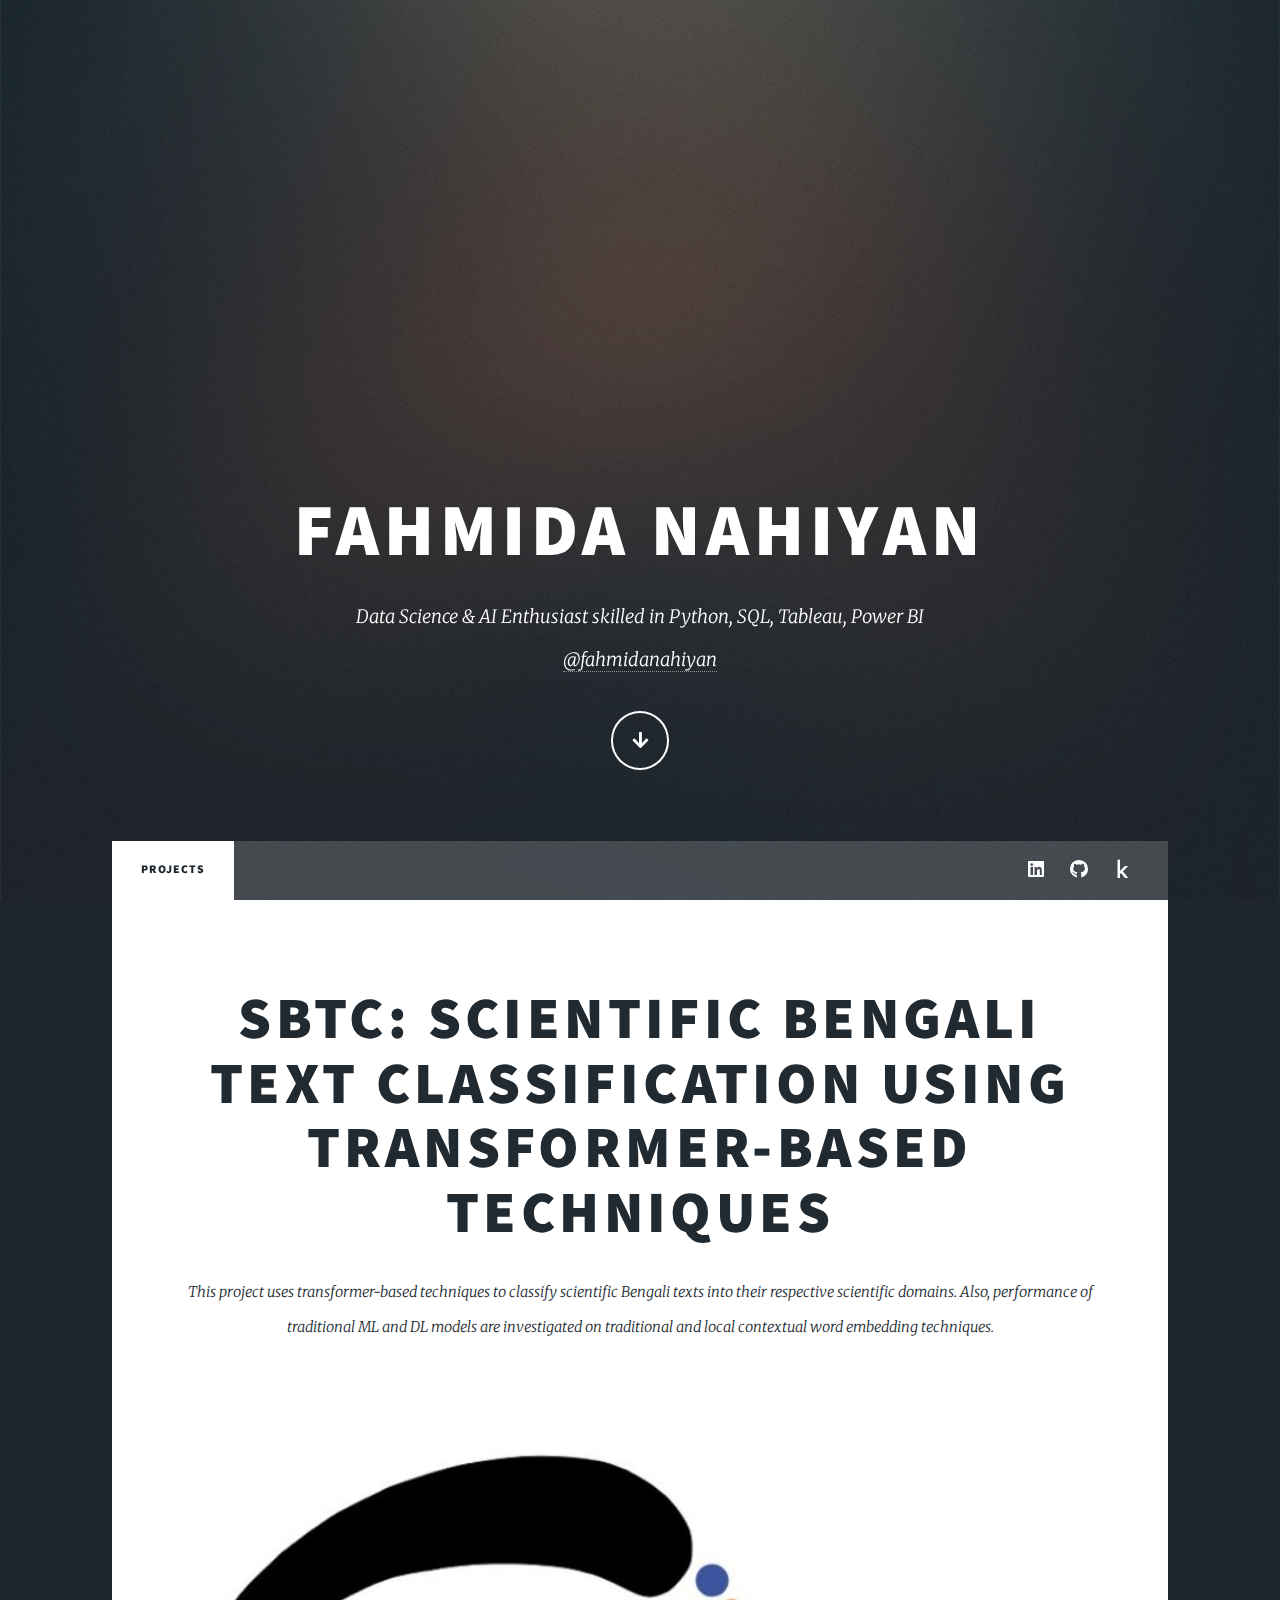
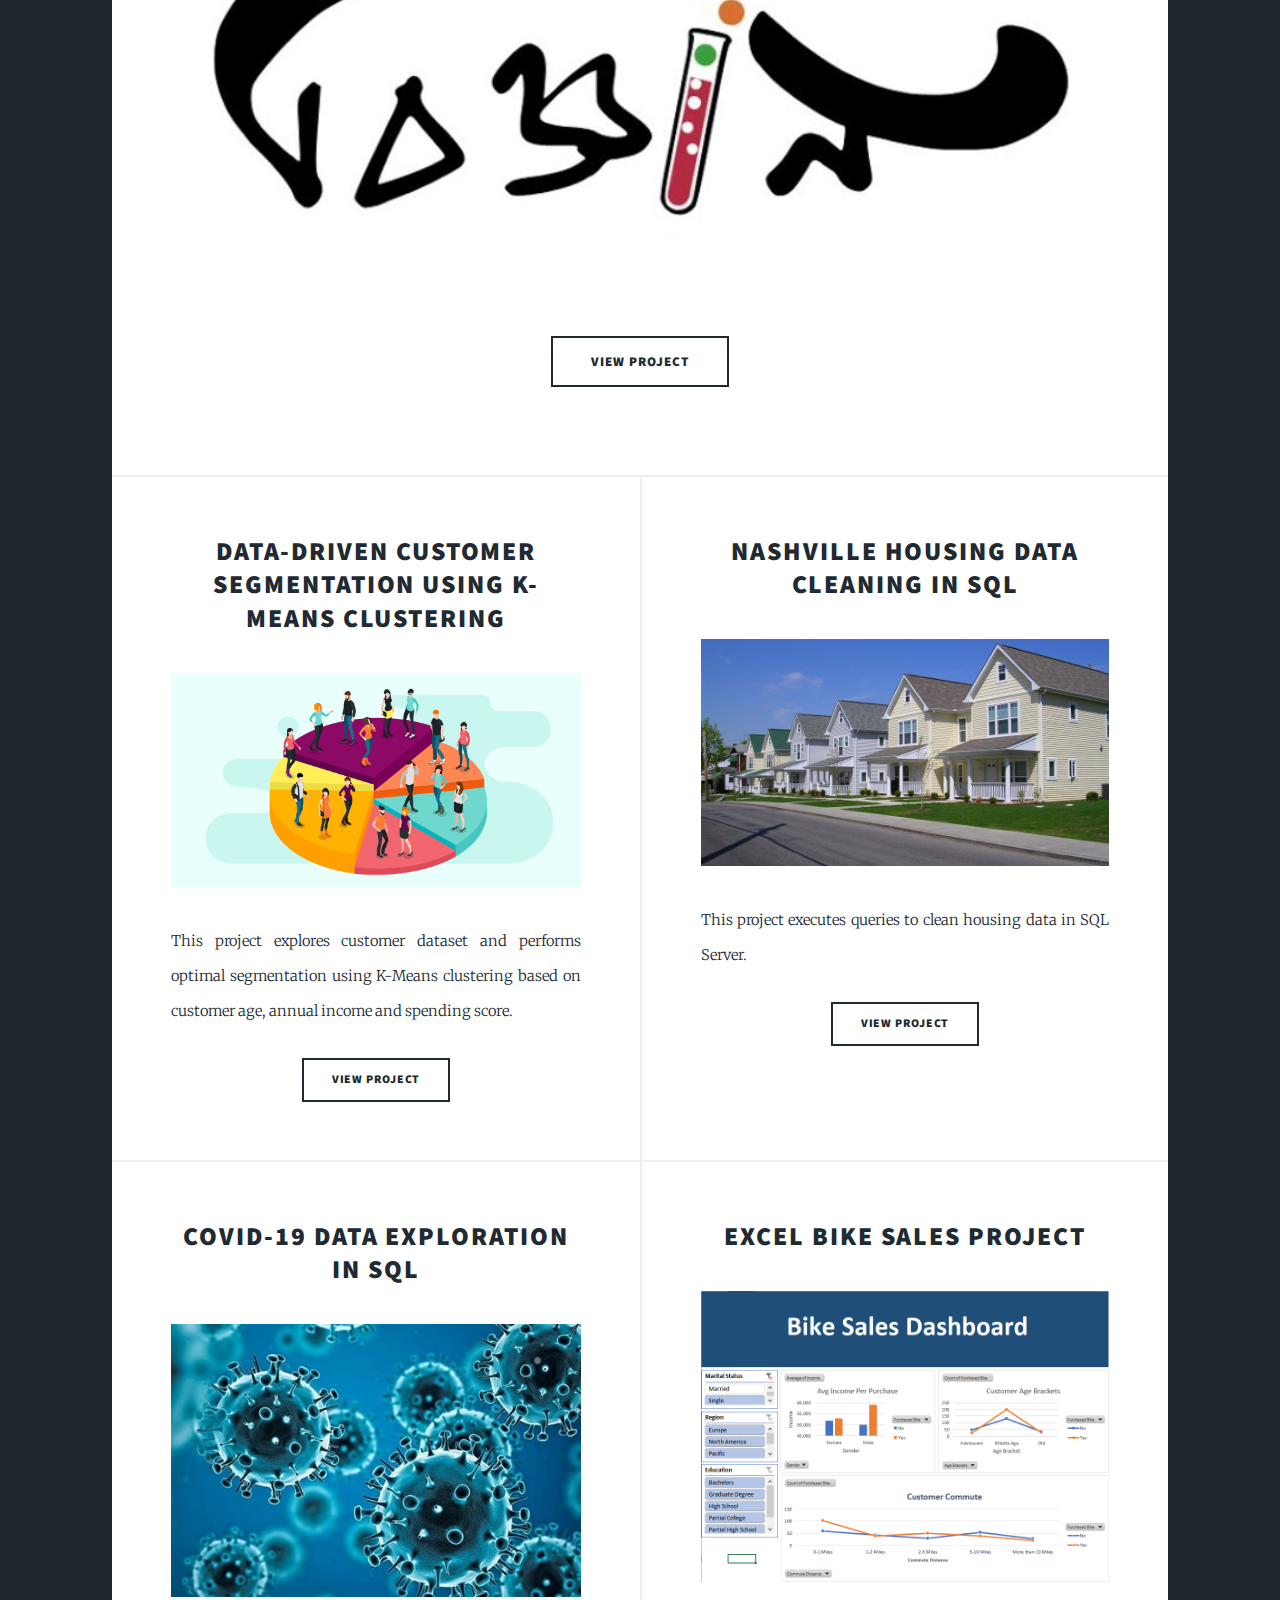
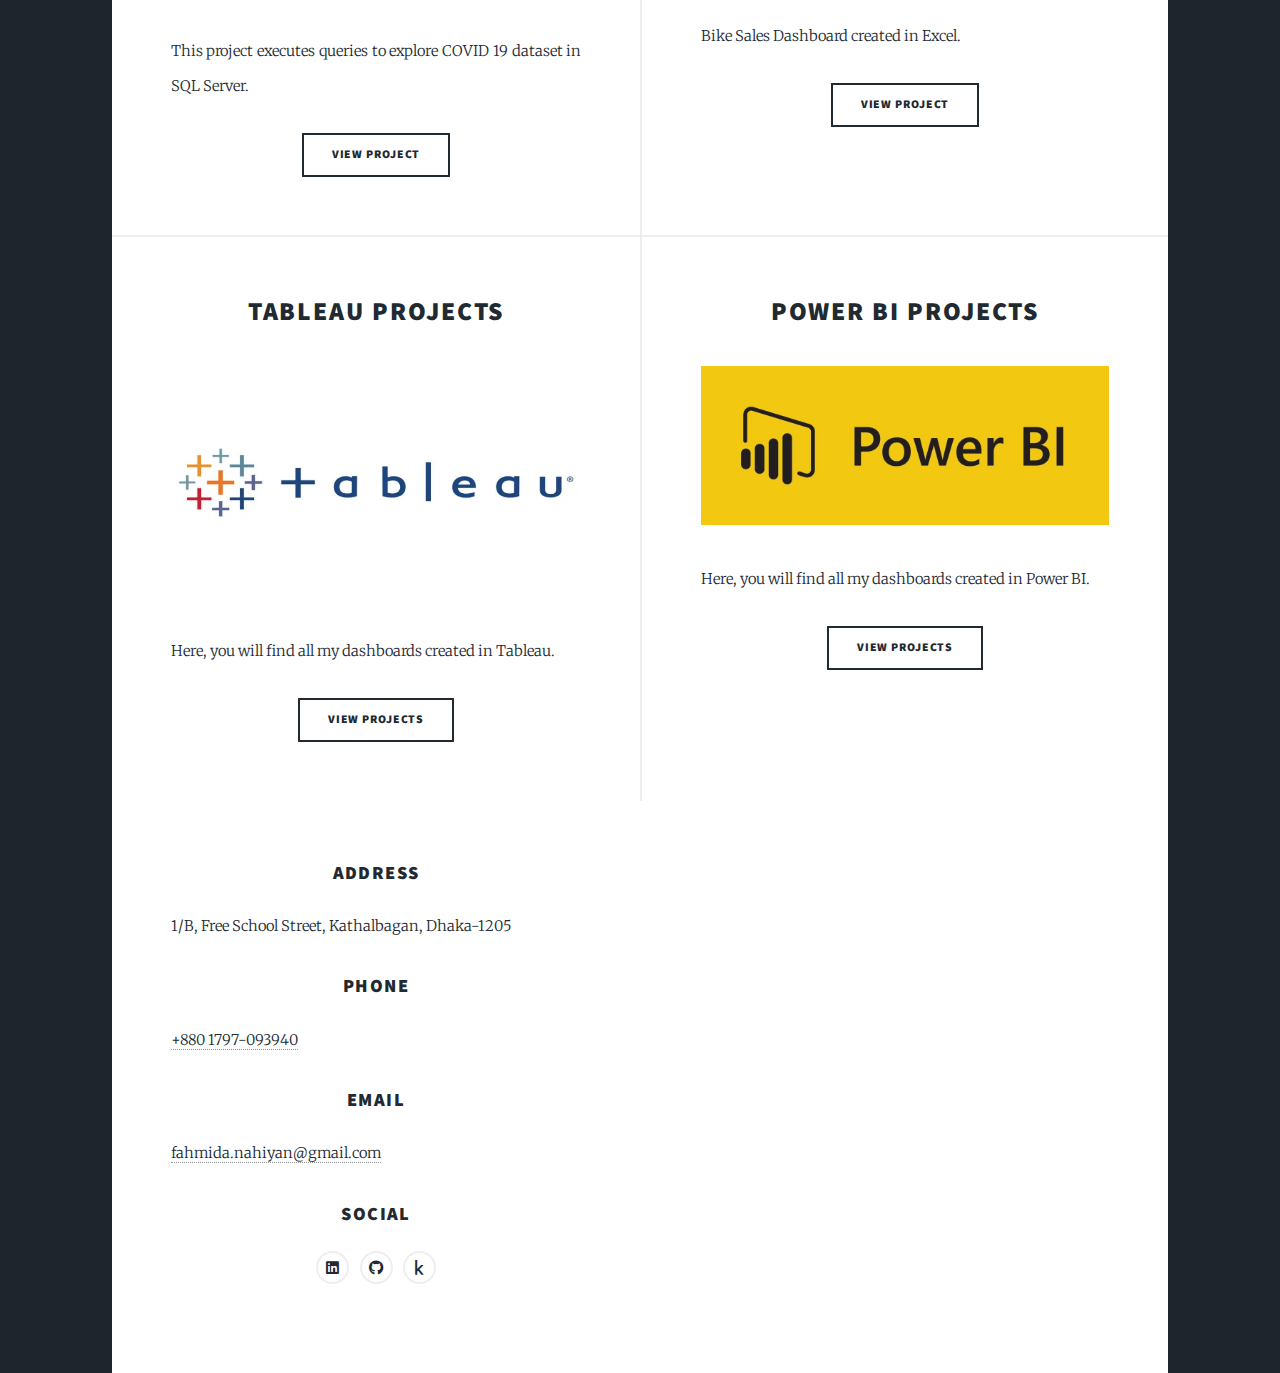
<file: index.html>
<!DOCTYPE HTML>
<!--
	Massively by HTML5 UP
	html5up.net | @ajlkn
	Free for personal and commercial use under the CCA 3.0 license (html5up.net/license)
-->
<html>
	<head>
		<title>Fahmida Nahiyan</title>
		<meta charset="utf-8" />
		<meta name="viewport" content="width=device-width, initial-scale=1, user-scalable=no" />
		<link rel="stylesheet" href="assets/css/main.css" />
		<noscript><link rel="stylesheet" href="assets/css/noscript.css" /></noscript>
	</head>
	<body class="is-preload">

		<!-- Wrapper -->
			<div id="wrapper" class="fade-in">

				<!-- Intro -->
					<div id="intro">
						<h1>Fahmida Nahiyan<br />
						</h1>
						<p>Data Science & AI Enthusiast skilled in Python, SQL, Tableau, Power BI <br /><a href="https://www.linkedin.com/in/fahmidanahiyan/">@fahmidanahiyan</a>
						</p>
						<ul class="actions">
							<li><a href="#header" class="button icon solid solo fa-arrow-down scrolly">Continue</a></li>
						</ul>
					</div>

				<!-- Header -->
					<header id="header">
						<a href="index.html" class="logo">Fahmida Nahiyan</a>
					</header>

				<!-- Nav -->
					<nav id="nav">
						<ul class="links">
							<li class="active"><a href="index.html">Projects</a></li>
						</ul>
						<ul class="icons">
							<li><a href="https://www.linkedin.com/in/fahmidanahiyan" class="icon brands alt fa-linkedin"><span class="label">LinkedIn</span></a></li>
							<li><a href="https://github.com/fahmidanahiyan" class="icon brands alt fa-github"><span class="label">GitHub</span></a></li>
							<li><a href="https://www.kaggle.com/fahmidanahiyan" class="icon brands alt fa-kaggle"><span class="label">Kaggle</span></a></li>
						</ul>
					</nav>

				<!-- Main -->
					<div id="main">

						<!-- Featured Post -->
							<article class="post featured">
								<header class="major">
									
									<h2><a href="https://github.com/fahmidanahiyan/SBTC_NLP">SBTC: Scientific Bengali Text Classification using	Transformer-based Techniques<br />
									</a></h2>
									<p>This project uses transformer-based techniques to classify scientific Bengali texts into their respective scientific domains. Also, performance of traditional ML and DL models are investigated on traditional and local contextual word embedding techniques.</p>
								</header>
								<a href="https://github.com/fahmidanahiyan/SBTC_NLP" class="image main"><img src="images/sbtc image.jpg" alt="" /></a>
								<ul class="actions special">
									<li><a href="https://github.com/fahmidanahiyan/SBTC_NLP" class="button large">View Project</a></li>
								</ul>
							</article>

						<!-- Posts -->						
							<section class="posts">
								<article>
									<header>
										
										<h2><a href="https://github.com/fahmidanahiyan/Data-driven-Customer-Segmentation-using-K-Means-Clustering">Data-driven Customer Segmentation using K-Means Clustering<br />
										</a></h2>
									</header>
									<a href="https://github.com/fahmidanahiyan/Data-driven-Customer-Segmentation-using-K-Means-Clustering" class="image fit"><img src="images/customer.png" alt="" /></a>
									<p>This project explores customer dataset and performs optimal segmentation using K-Means clustering based on customer age, annual income and spending score.</p>
									<ul class="actions special">
										<li><a href="https://github.com/fahmidanahiyan/Data-driven-Customer-Segmentation-using-K-Means-Clustering" class="button">View Project</a></li>
									</ul>
								</article>								
								<article>
									<header>
										
										<h2><a href="https://github.com/fahmidanahiyan/SQL-Projects/blob/main/Nashville%20Housing%20Data%20Cleaning%20in%20SQL.sql">Nashville Housing Data Cleaning in SQL<br />
										</a></h2>
									</header>
									<a href="https://github.com/fahmidanahiyan/SQL-Projects/blob/main/Nashville%20Housing%20Data%20Cleaning%20in%20SQL.sql" class="image fit"><img src="images/housing image.jpg" alt="" /></a>
									<p>This project executes queries to clean housing data in SQL Server.</p>
									<ul class="actions special">
										<li><a href="https://github.com/fahmidanahiyan/SQL-Projects/blob/main/Nashville%20Housing%20Data%20Cleaning%20in%20SQL.sql" class="button">View Project</a></li>
									</ul>
								</article>
								<article>
									<header>
										
										<h2><a href="https://github.com/fahmidanahiyan/SQL-Projects/blob/main/COVID-19%20Data%20Exploration%20in%20SQL.sql">COVID-19 Data Exploration in SQL<br />
										</a></h2>
									</header>
									<a href="https://github.com/fahmidanahiyan/SQL-Projects/blob/main/COVID-19%20Data%20Exploration%20in%20SQL.sql" class="image fit"><img src="images/covid image.jpg" alt="" /></a>
									<p>This project executes queries to explore COVID 19 dataset in SQL Server.</p>
									<ul class="actions special">
										<li><a href="https://github.com/fahmidanahiyan/SQL-Projects/blob/main/COVID-19%20Data%20Exploration%20in%20SQL.sql" class="button">View Project</a></li>
									</ul>
								</article>
								<article>
									<header>
										
										<h2><a href="https://1drv.ms/x/c/13cc92c03e5f181c/EcqZ202voKlIrQccgQuTTZsB17ORtg_bbSrDwIX0bXqtBA?e=cOOyee">Excel Bike Sales Project<br />
										</a></h2>
									</header>
									<a href="https://1drv.ms/x/c/13cc92c03e5f181c/EcqZ202voKlIrQccgQuTTZsB17ORtg_bbSrDwIX0bXqtBA?e=cOOyee" class="image fit"><img src="images/excel image.PNG" alt="" /></a>
									<p>Bike Sales Dashboard created in Excel.</p>
									<ul class="actions special">
										<li><a href="https://1drv.ms/x/c/13cc92c03e5f181c/EcqZ202voKlIrQccgQuTTZsB17ORtg_bbSrDwIX0bXqtBA?e=cOOyee" class="button">VIEW PROJECT</a></li>
									</ul>
								</article>																
								<article>
									<header>
										
										<h2><a href="https://public.tableau.com/app/profile/fahmida.nahiyan/vizzes">Tableau Projects<br />
										</a></h2>
									</header>
									<a href="https://public.tableau.com/app/profile/fahmida.nahiyan/vizzes" class="image fit"><img src="images/tableau image.webp" alt="" /></a>
									<p>Here, you will find all my dashboards created in Tableau.</p>
									<ul class="actions special">
										<li><a href="https://public.tableau.com/app/profile/fahmida.nahiyan/vizzes" class="button">VIEW PROJECTS</a></li>
									</ul>
								</article>
								<article>
									<header>
										
										<h2><a href="images/bi dashboard.PNG">Power BI Projects<br />
										</a></h2>
									</header>
									<a href="images/bi dashboard.PNG" class="image fit"><img src="images/power bi.jpg" alt="" /></a>
									<p>Here, you will find all my dashboards created in Power BI.</p>
									<ul class="actions special">
										<li><a href="images/bi dashboard.PNG" class="button">VIEW PROJECTS</a></li>
									</ul>
								</article>								

						<section class="split contact">
							<section class="alt">
								<h3>Address</h3>
								<p>1/B, Free School Street, Kathalbagan, Dhaka-1205<br />
								</p>
							</section>
							<section>
								<h3>Phone</h3>
								<p><a href="#">+880 1797-093940</a></p>
							</section>
							<section>
								<h3>Email</h3>
								<p><a href="#">fahmida.nahiyan@gmail.com</a></p>
							</section>
							<section>
								<h3>Social</h3>
								<ul class="icons alt">
									<li><a href="https://www.linkedin.com/in/fahmidanahiyan" class="icon brands alt fa-linkedin"><span class="label">LinkedIn</span></a></li>
									<li><a href="https://github.com/fahmidanahiyan" class="icon brands alt fa-github"><span class="label">GitHub</span></a></li>
									<li><a href="https://www.kaggle.com/fahmidanahiyan" class="icon brands alt fa-kaggle"><span class="label">Kaggle</span></a></li>
								</ul>
							</section>
						</section>
					</footer>

				<!-- Copyright -->
					<div id="copyright">
						<ul><li>&copy; Untitled</li><li>Design: <a href="https://html5up.net">HTML5 UP</a></li></ul>
					</div>

			</div>

		<!-- Scripts -->
			<script src="assets/js/jquery.min.js"></script>
			<script src="assets/js/jquery.scrollex.min.js"></script>
			<script src="assets/js/jquery.scrolly.min.js"></script>
			<script src="assets/js/browser.min.js"></script>
			<script src="assets/js/breakpoints.min.js"></script>
			<script src="assets/js/util.js"></script>
			<script src="assets/js/main.js"></script>

	</body>
</html>
</file>
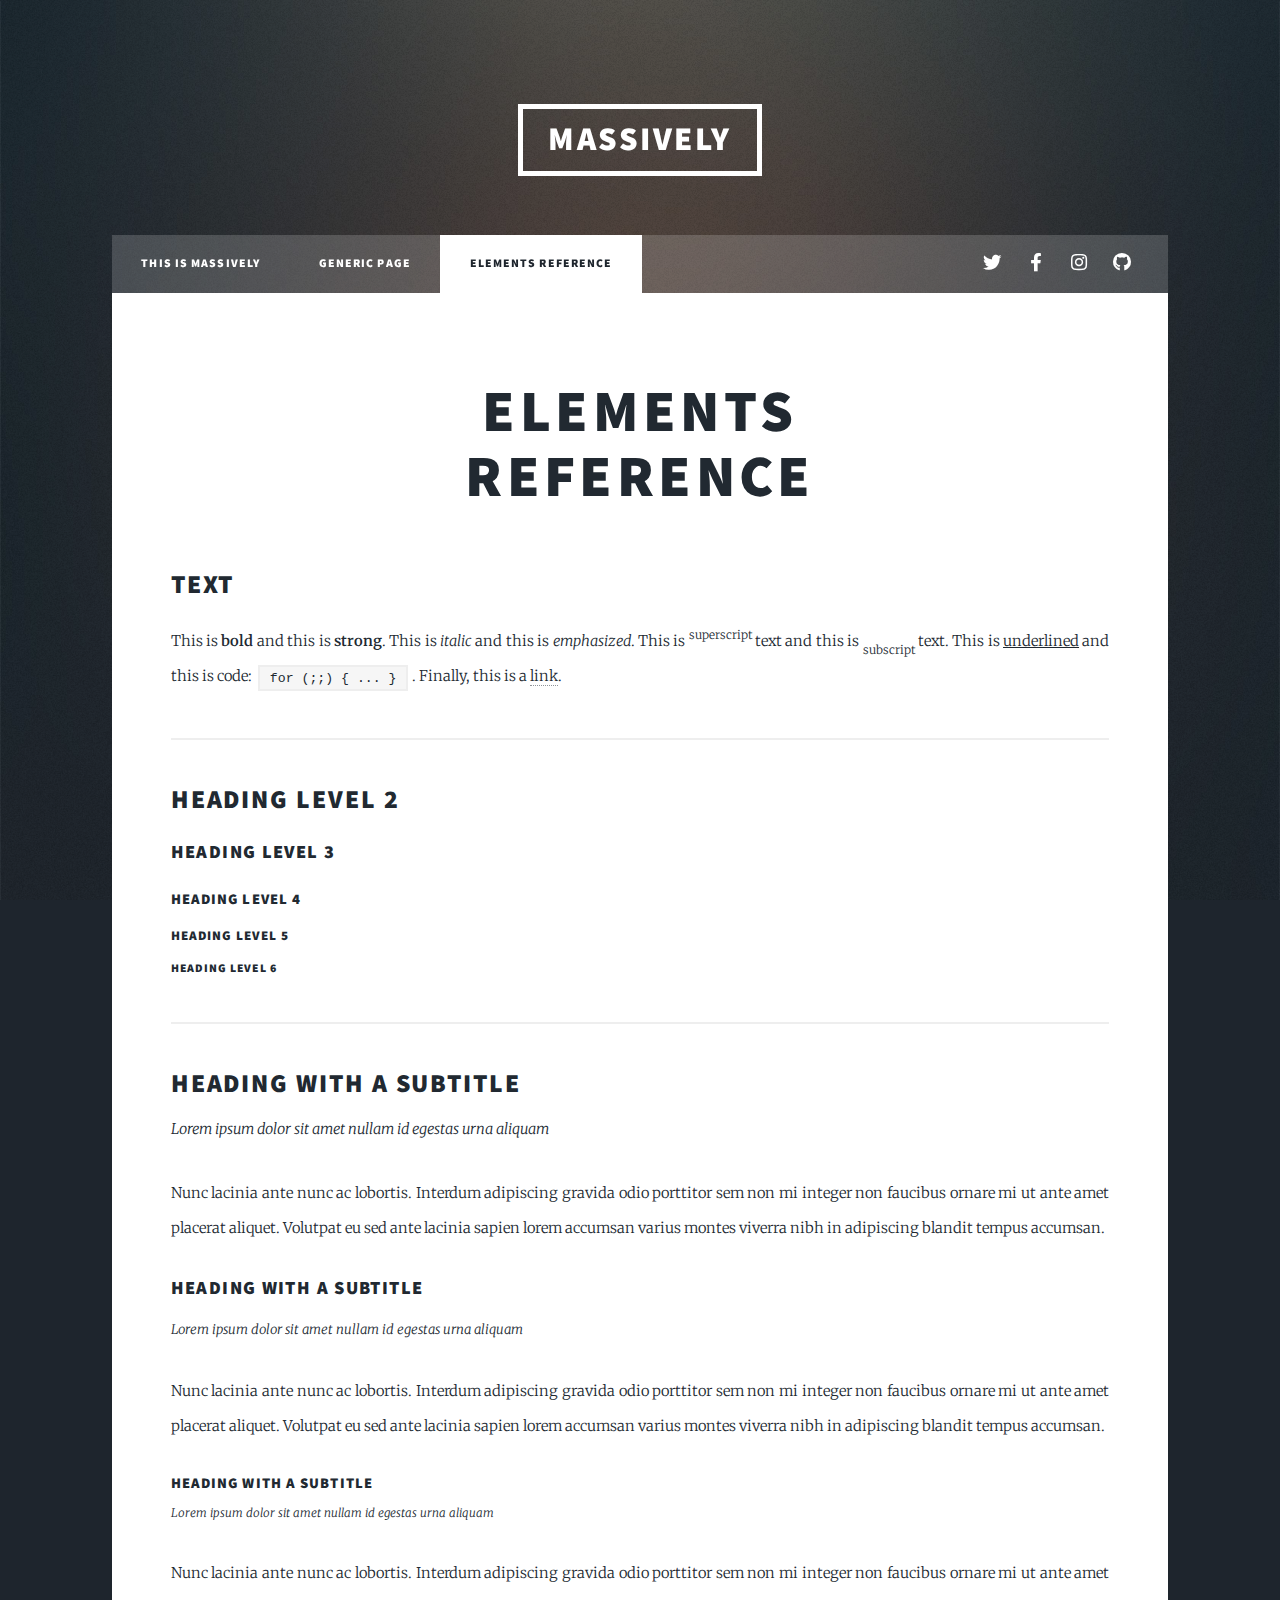
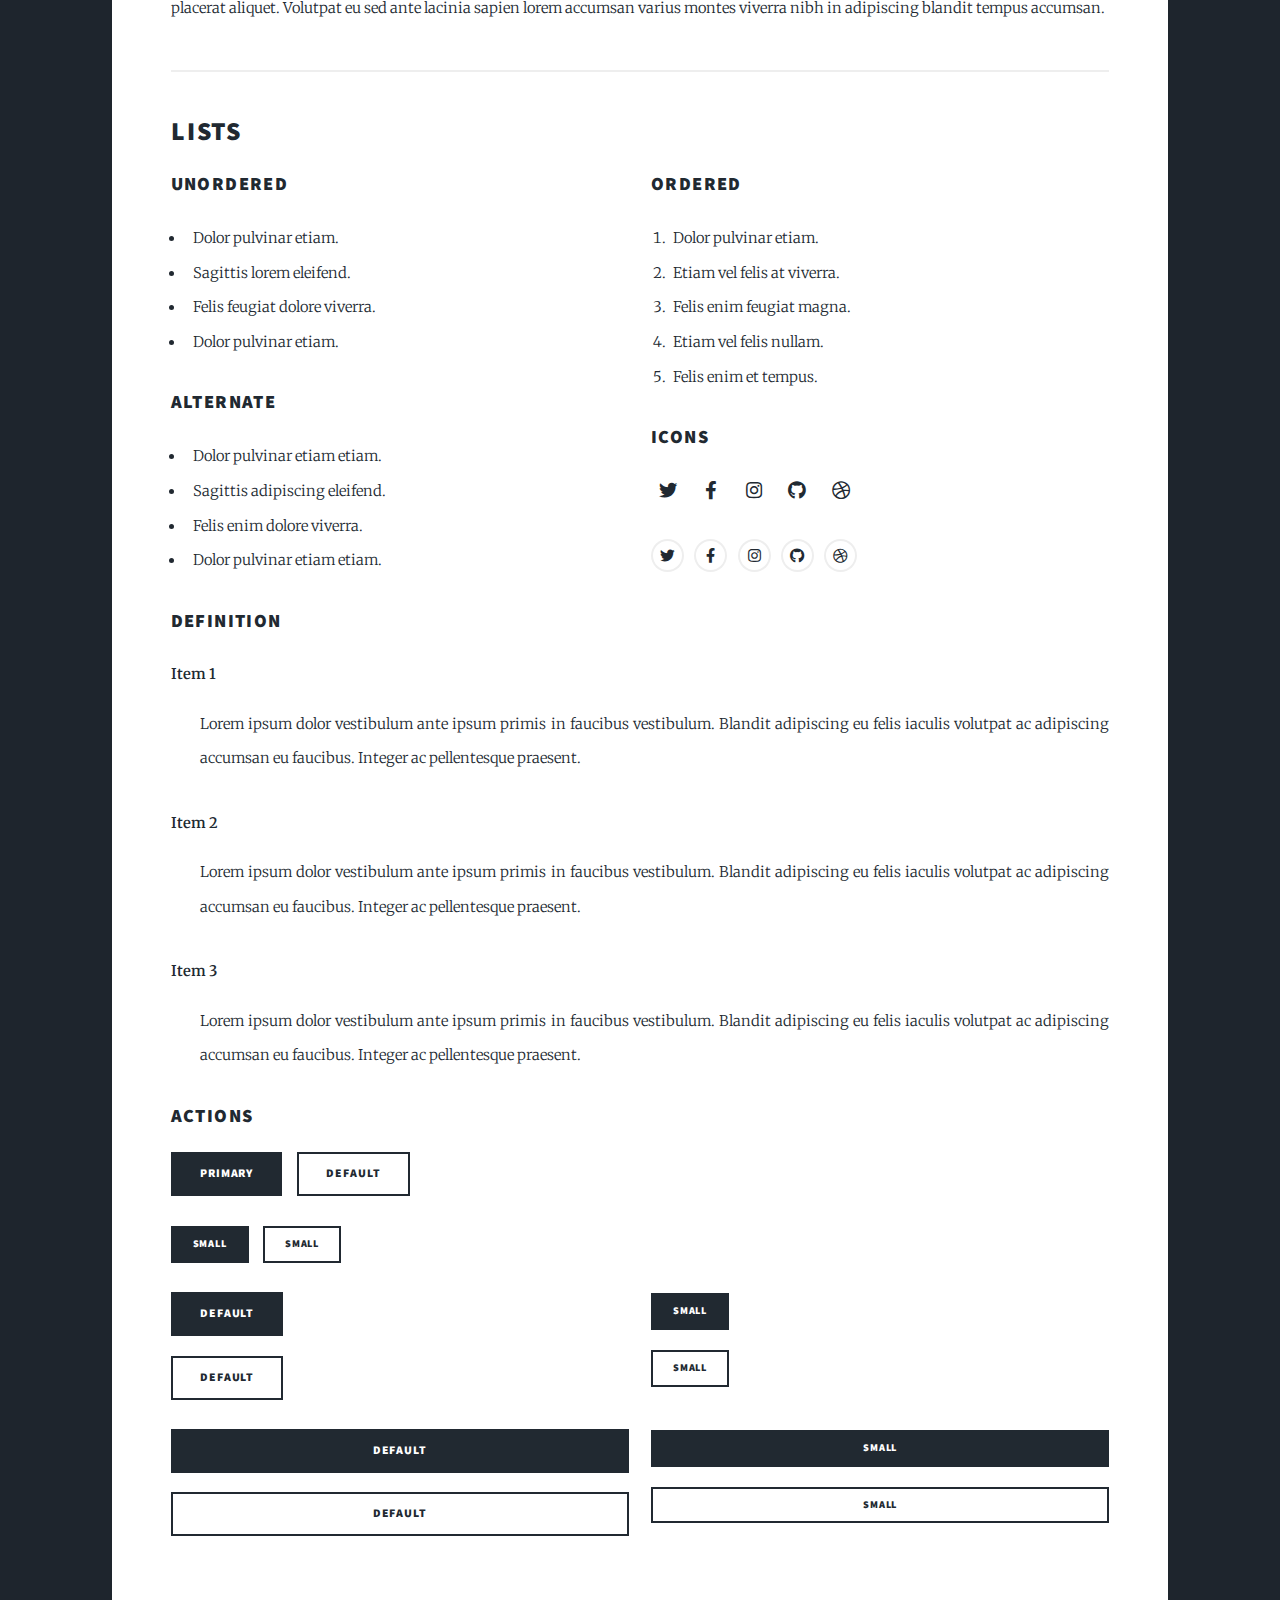
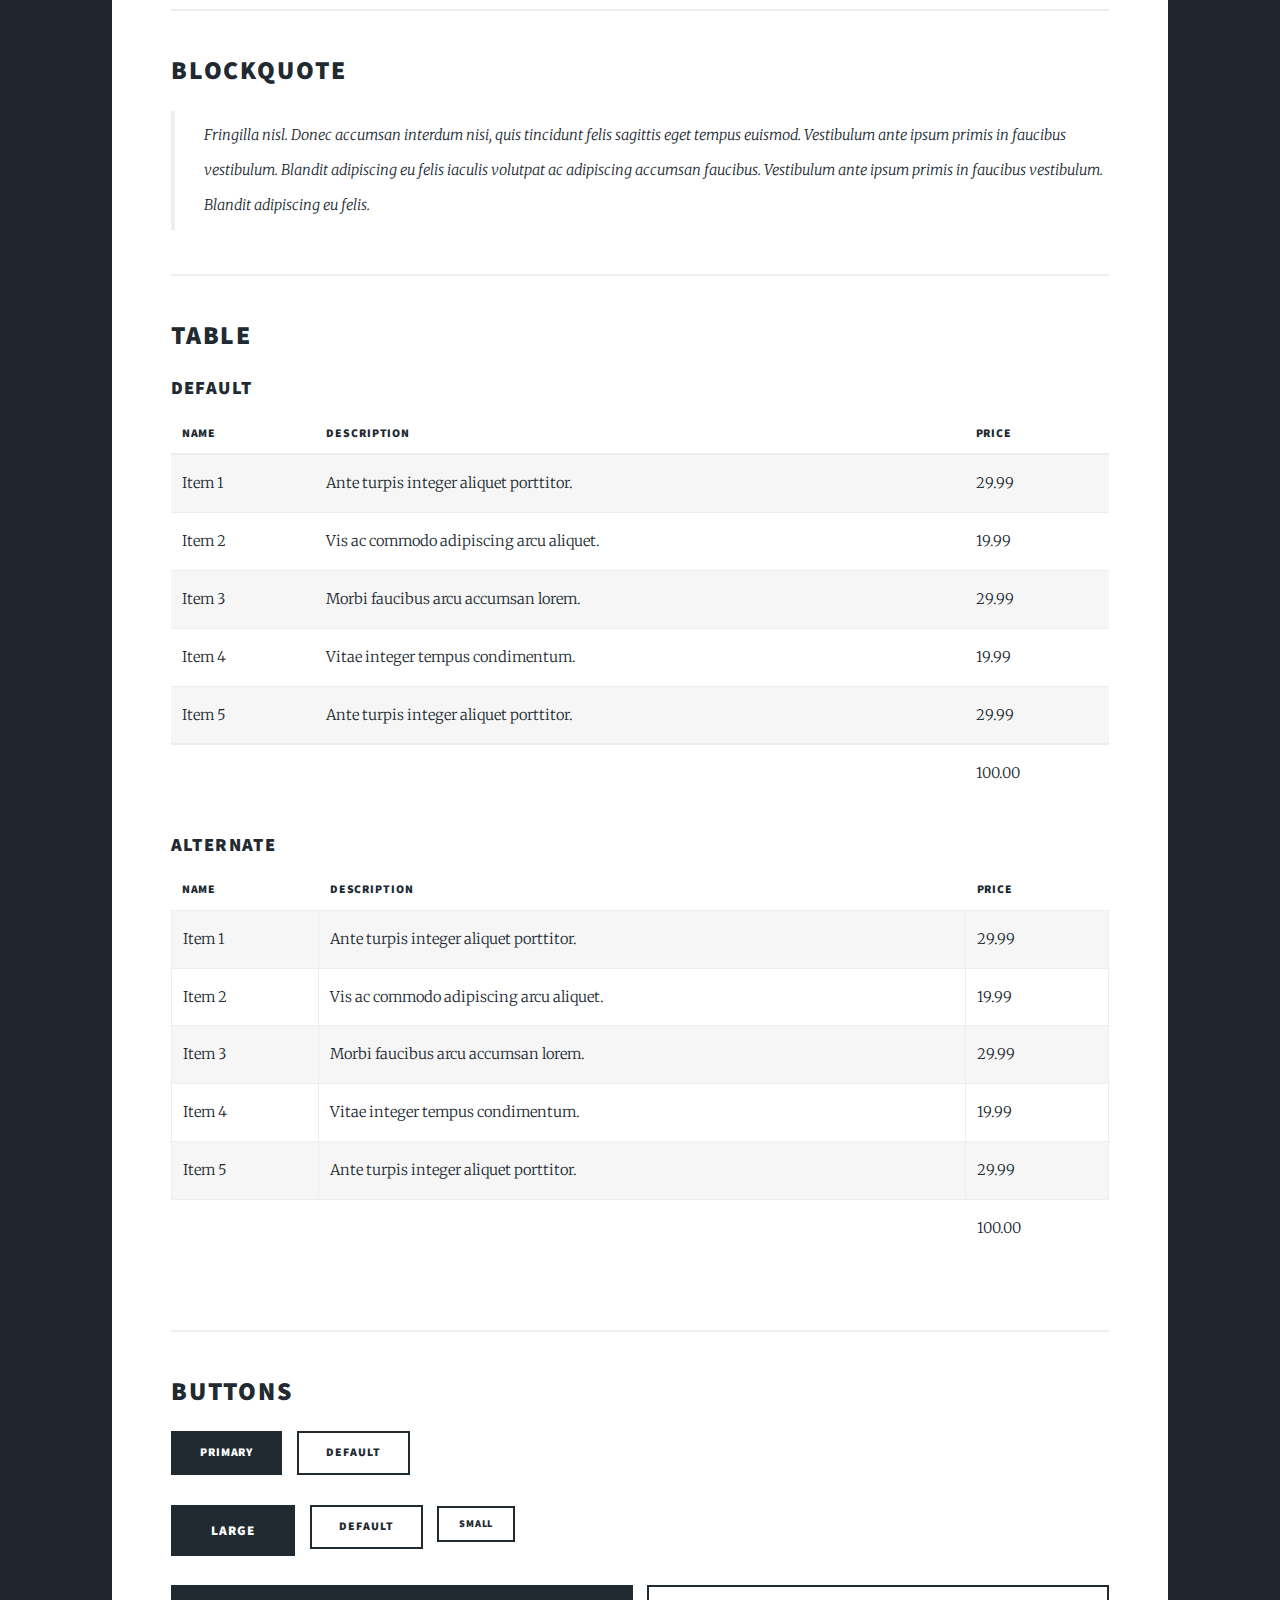
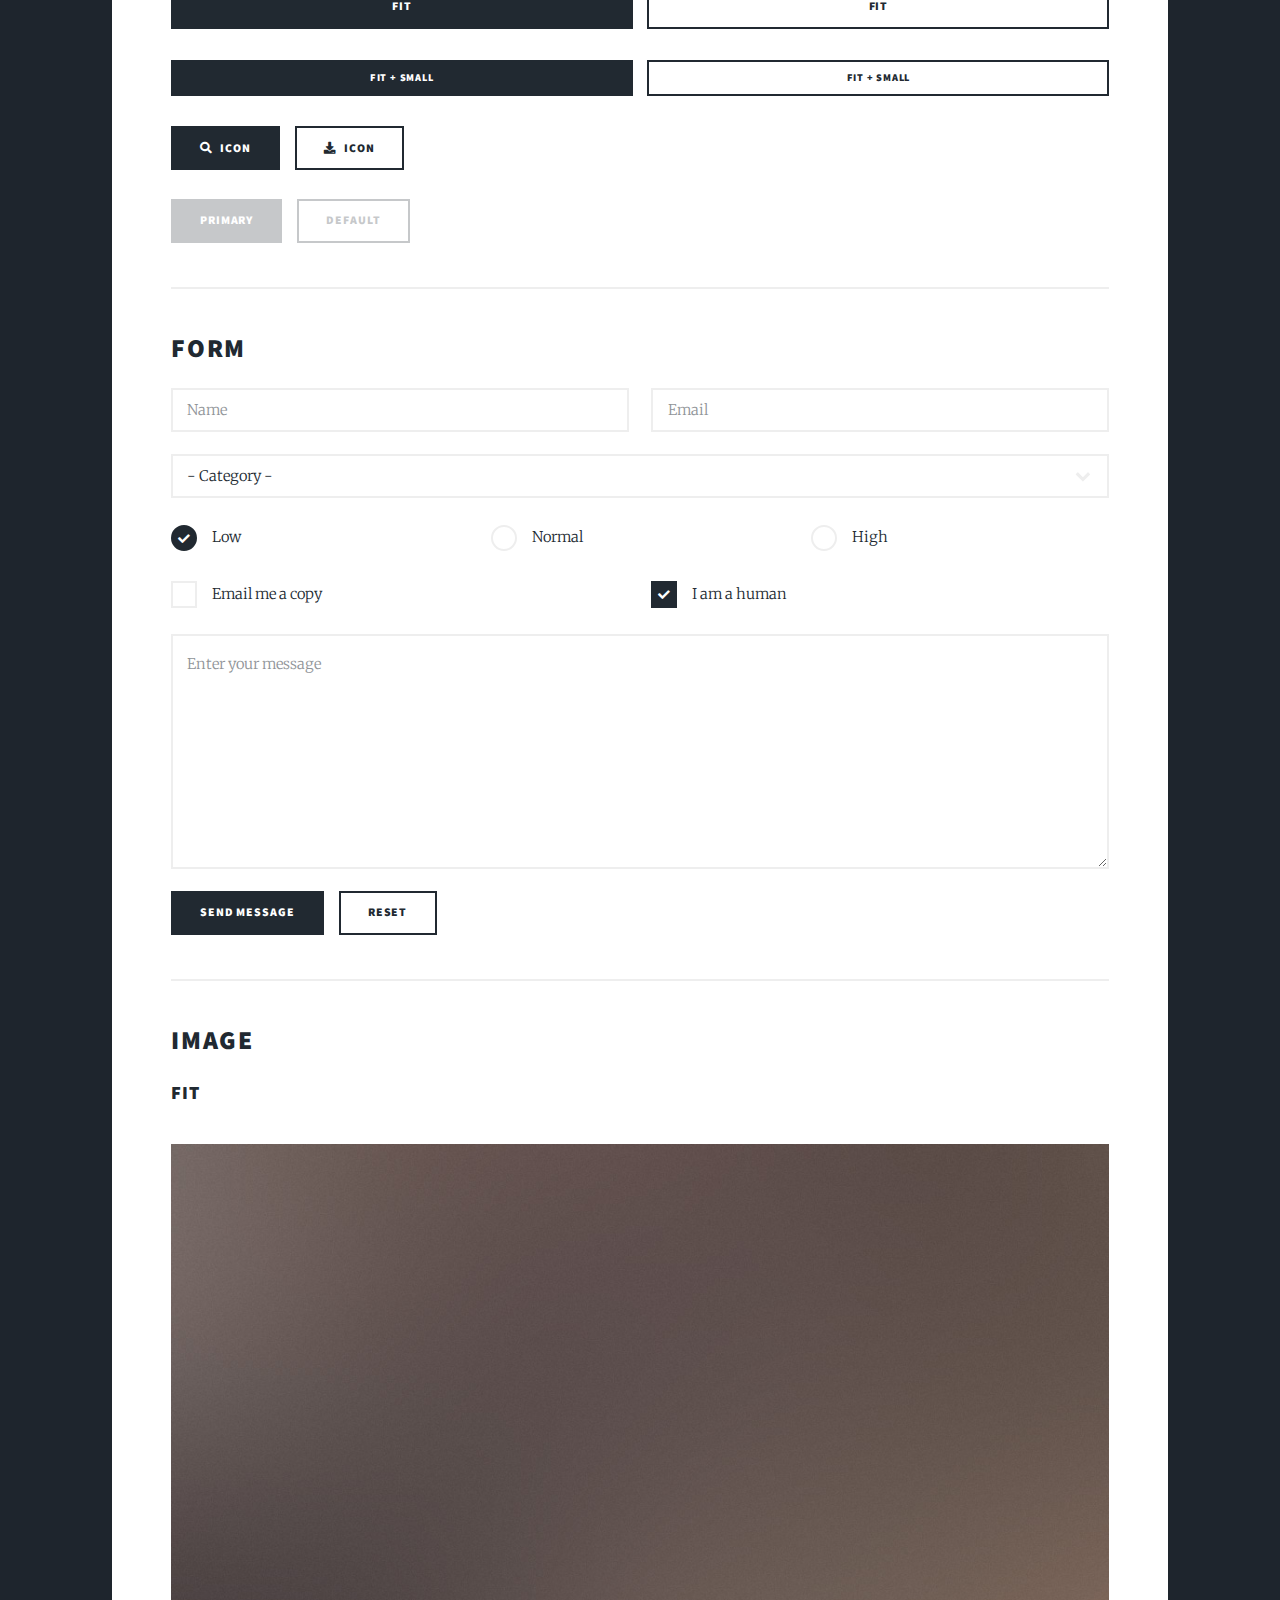
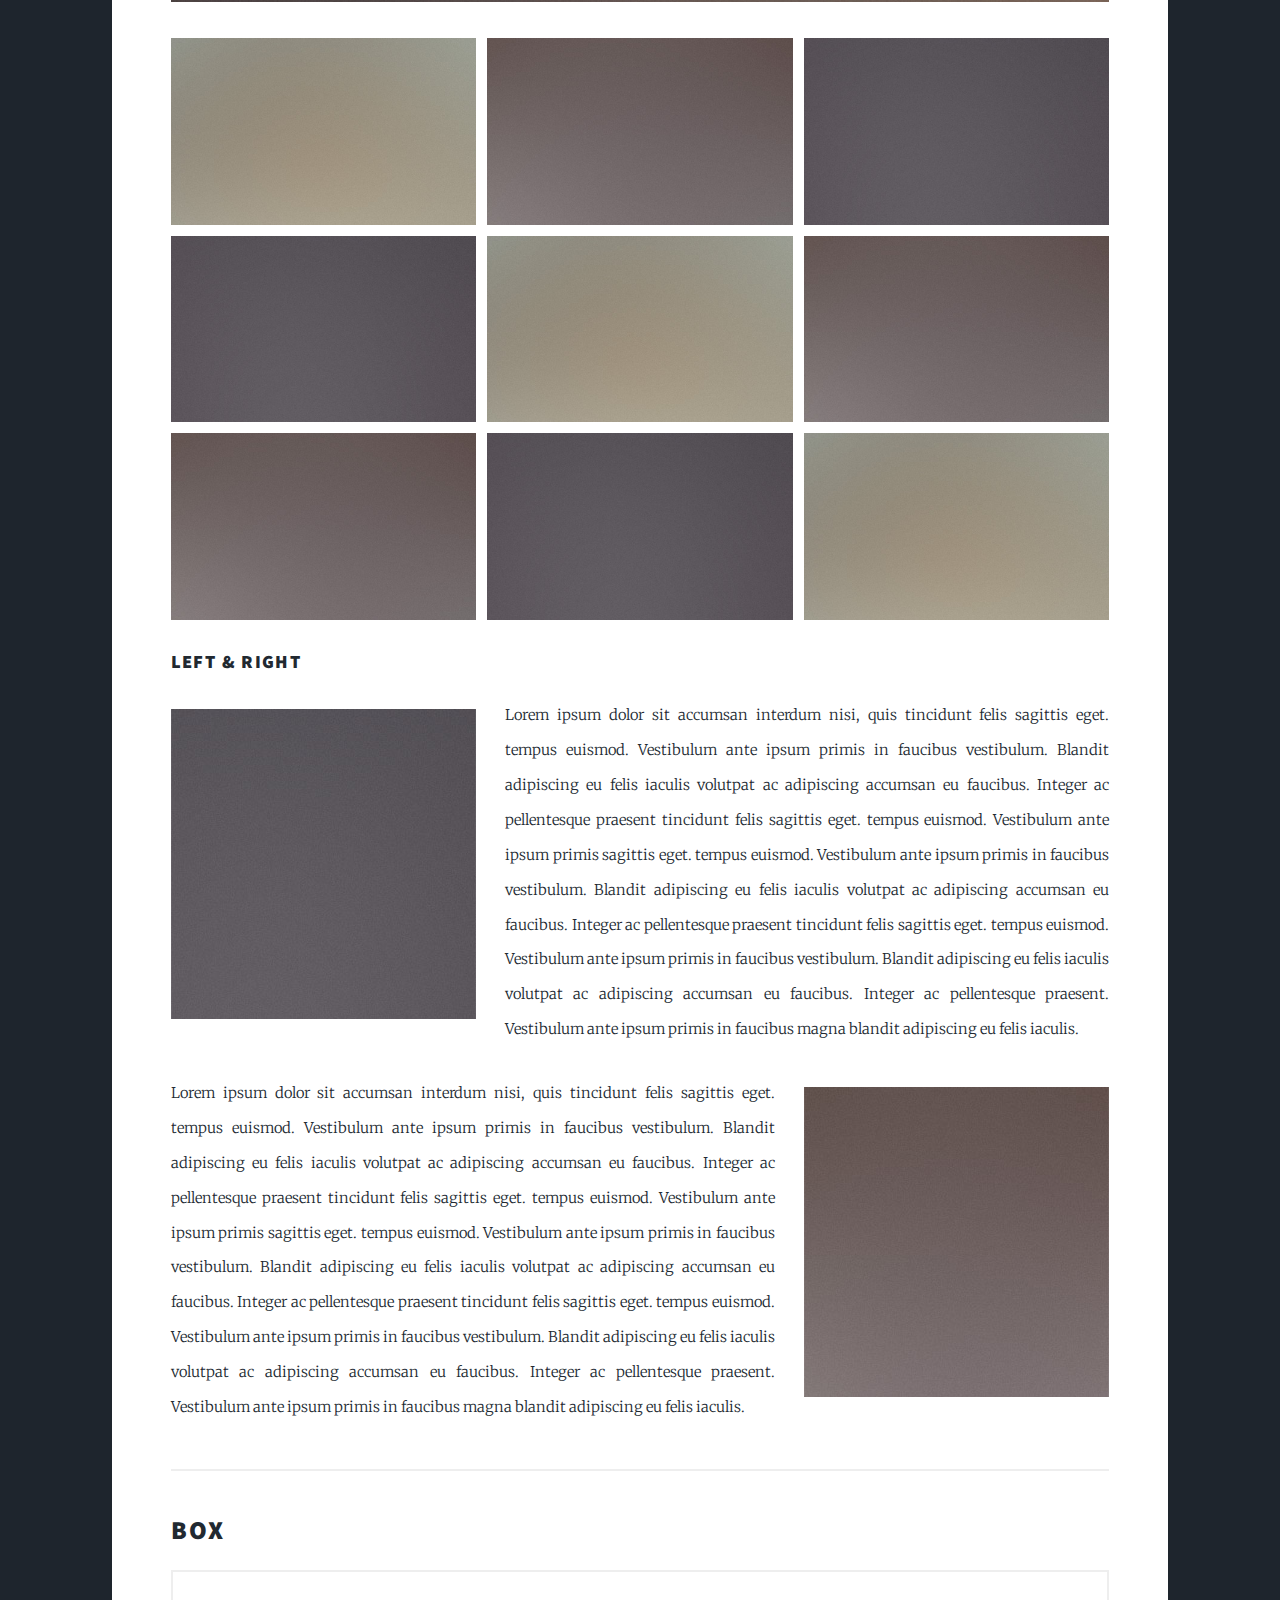
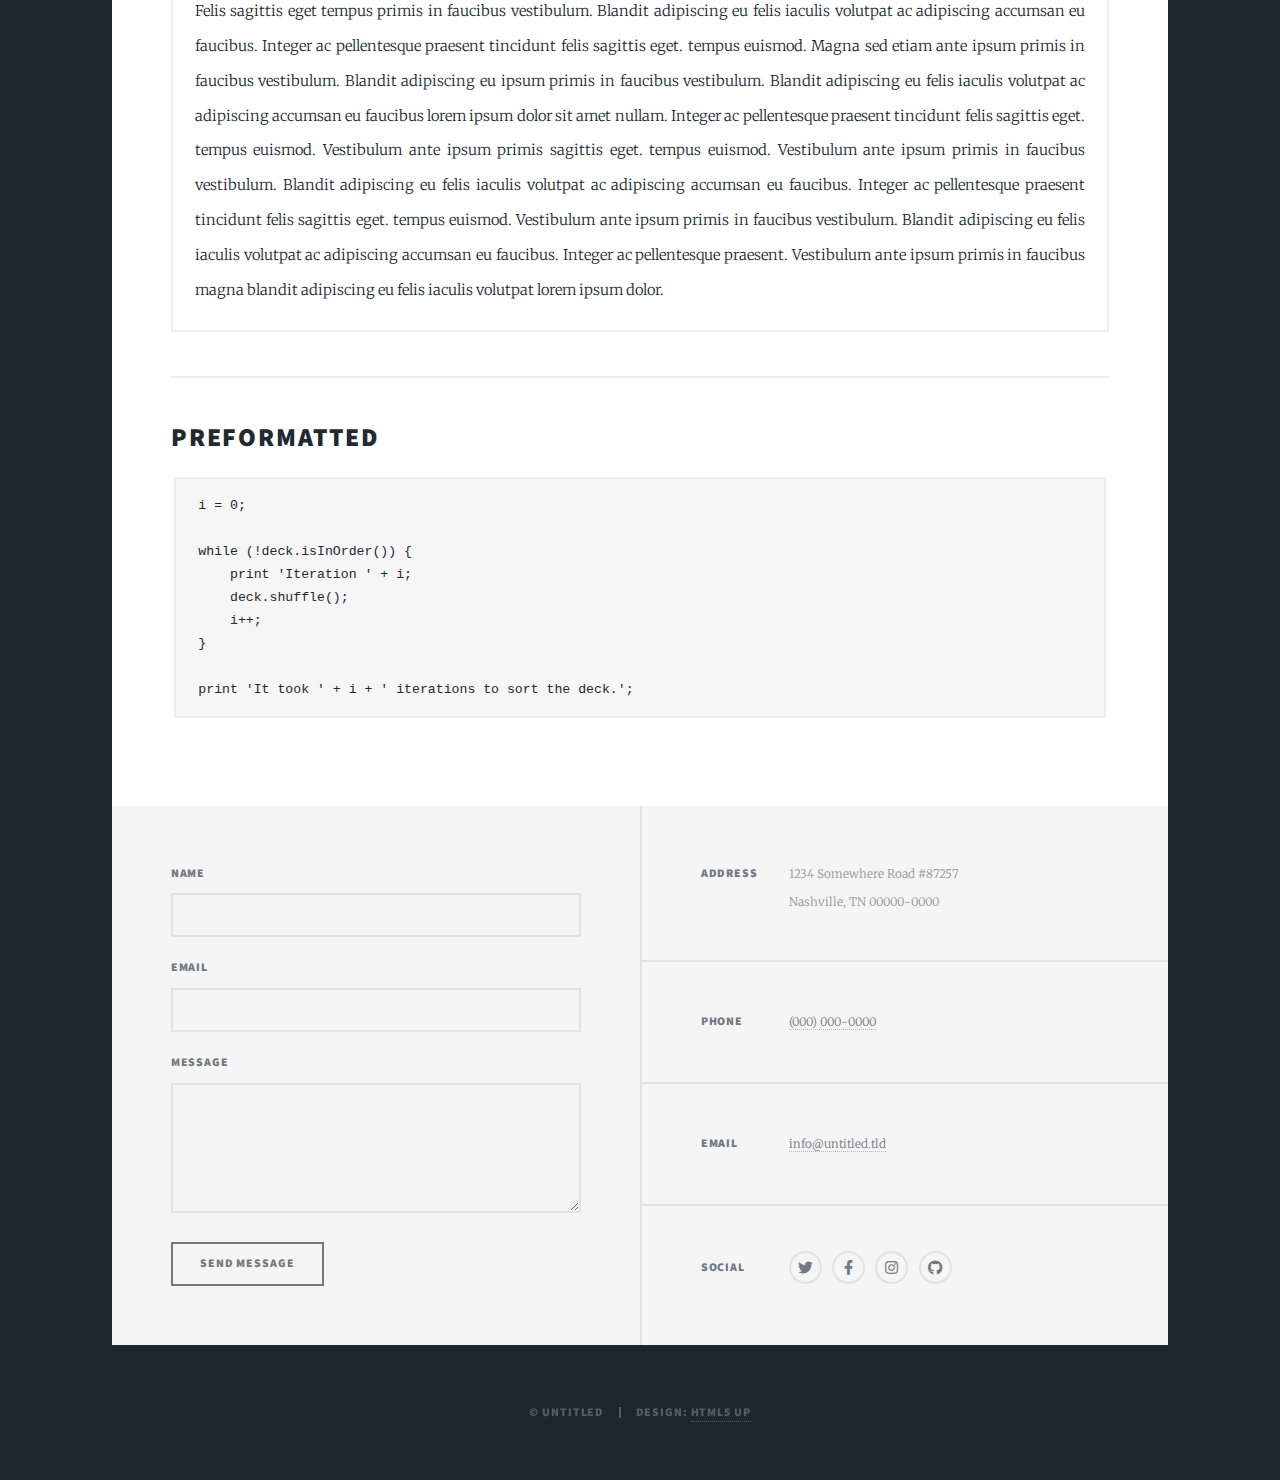
<file: elements.html>
<!DOCTYPE HTML>
<!--
	Massively by HTML5 UP
	html5up.net | @ajlkn
	Free for personal and commercial use under the CCA 3.0 license (html5up.net/license)
-->
<html>
	<head>
		<title>Elements Reference - Massively by HTML5 UP</title>
		<meta charset="utf-8" />
		<meta name="viewport" content="width=device-width, initial-scale=1, user-scalable=no" />
		<link rel="stylesheet" href="assets/css/main.css" />
		<noscript><link rel="stylesheet" href="assets/css/noscript.css" /></noscript>
	</head>
	<body class="is-preload">

		<!-- Wrapper -->
			<div id="wrapper">

				<!-- Header -->
					<header id="header">
						<a href="index.html" class="logo">Massively</a>
					</header>

				<!-- Nav -->
					<nav id="nav">
						<ul class="links">
							<li><a href="index.html">This is Massively</a></li>
							<li><a href="generic.html">Generic Page</a></li>
							<li class="active"><a href="elements.html">Elements Reference</a></li>
						</ul>
						<ul class="icons">
							<li><a href="#" class="icon brands fa-twitter"><span class="label">Twitter</span></a></li>
							<li><a href="#" class="icon brands fa-facebook-f"><span class="label">Facebook</span></a></li>
							<li><a href="#" class="icon brands fa-instagram"><span class="label">Instagram</span></a></li>
							<li><a href="#" class="icon brands fa-github"><span class="label">GitHub</span></a></li>
						</ul>
					</nav>

				<!-- Main -->
					<div id="main">

						<!-- Post -->
							<section class="post">
								<header class="major">
									<h1>Elements<br />
									Reference</h1>
								</header>

								<!-- Text stuff -->
									<h2>Text</h2>
									<p>This is <b>bold</b> and this is <strong>strong</strong>. This is <i>italic</i> and this is <em>emphasized</em>.
									This is <sup>superscript</sup> text and this is <sub>subscript</sub> text.
									This is <u>underlined</u> and this is code: <code>for (;;) { ... }</code>.
									Finally, this is a <a href="#">link</a>.</p>
									<hr />
									<h2>Heading Level 2</h2>
									<h3>Heading Level 3</h3>
									<h4>Heading Level 4</h4>
									<h5>Heading Level 5</h5>
									<h6>Heading Level 6</h6>
									<hr />
									<header>
										<h2>Heading with a Subtitle</h2>
										<p>Lorem ipsum dolor sit amet nullam id egestas urna aliquam</p>
									</header>
									<p>Nunc lacinia ante nunc ac lobortis. Interdum adipiscing gravida odio porttitor sem non mi integer non faucibus ornare mi ut ante amet placerat aliquet. Volutpat eu sed ante lacinia sapien lorem accumsan varius montes viverra nibh in adipiscing blandit tempus accumsan.</p>
									<header>
										<h3>Heading with a Subtitle</h3>
										<p>Lorem ipsum dolor sit amet nullam id egestas urna aliquam</p>
									</header>
									<p>Nunc lacinia ante nunc ac lobortis. Interdum adipiscing gravida odio porttitor sem non mi integer non faucibus ornare mi ut ante amet placerat aliquet. Volutpat eu sed ante lacinia sapien lorem accumsan varius montes viverra nibh in adipiscing blandit tempus accumsan.</p>
									<header>
										<h4>Heading with a Subtitle</h4>
										<p>Lorem ipsum dolor sit amet nullam id egestas urna aliquam</p>
									</header>
									<p>Nunc lacinia ante nunc ac lobortis. Interdum adipiscing gravida odio porttitor sem non mi integer non faucibus ornare mi ut ante amet placerat aliquet. Volutpat eu sed ante lacinia sapien lorem accumsan varius montes viverra nibh in adipiscing blandit tempus accumsan.</p>

									<hr />

								<!-- Lists -->
									<h2>Lists</h2>
									<div class="row">
										<div class="col-6 col-12-small">

											<h3>Unordered</h3>
											<ul>
												<li>Dolor pulvinar etiam.</li>
												<li>Sagittis lorem eleifend.</li>
												<li>Felis feugiat dolore viverra.</li>
												<li>Dolor pulvinar etiam.</li>
											</ul>

											<h3>Alternate</h3>
											<ul class="alt">
												<li>Dolor pulvinar etiam etiam.</li>
												<li>Sagittis adipiscing eleifend.</li>
												<li>Felis enim dolore viverra.</li>
												<li>Dolor pulvinar etiam etiam.</li>
											</ul>

										</div>
										<div class="col-6 col-12-small">

											<h3>Ordered</h3>
											<ol>
												<li>Dolor pulvinar etiam.</li>
												<li>Etiam vel felis at viverra.</li>
												<li>Felis enim feugiat magna.</li>
												<li>Etiam vel felis nullam.</li>
												<li>Felis enim et tempus.</li>
											</ol>

											<h3>Icons</h3>
											<ul class="icons">
												<li><a href="#" class="icon brands fa-twitter"><span class="label">Twitter</span></a></li>
												<li><a href="#" class="icon brands fa-facebook-f"><span class="label">Facebook</span></a></li>
												<li><a href="#" class="icon brands fa-instagram"><span class="label">Instagram</span></a></li>
												<li><a href="#" class="icon brands fa-github"><span class="label">Github</span></a></li>
												<li><a href="#" class="icon brands fa-dribbble"><span class="label">Dribbble</span></a></li>
											</ul>
											<ul class="icons alt">
												<li><a href="#" class="icon brands alt fa-twitter"><span class="label">Twitter</span></a></li>
												<li><a href="#" class="icon brands alt fa-facebook-f"><span class="label">Facebook</span></a></li>
												<li><a href="#" class="icon brands alt fa-instagram"><span class="label">Instagram</span></a></li>
												<li><a href="#" class="icon brands alt fa-github"><span class="label">Github</span></a></li>
												<li><a href="#" class="icon brands alt fa-dribbble"><span class="label">Dribbble</span></a></li>
											</ul>

										</div>
									</div>
									<h3>Definition</h3>
									<dl>
										<dt>Item 1</dt>
										<dd>
											<p>Lorem ipsum dolor vestibulum ante ipsum primis in faucibus vestibulum. Blandit adipiscing eu felis iaculis volutpat ac adipiscing accumsan eu faucibus. Integer ac pellentesque praesent.</p>
										</dd>
										<dt>Item 2</dt>
										<dd>
											<p>Lorem ipsum dolor vestibulum ante ipsum primis in faucibus vestibulum. Blandit adipiscing eu felis iaculis volutpat ac adipiscing accumsan eu faucibus. Integer ac pellentesque praesent.</p>
										</dd>
										<dt>Item 3</dt>
										<dd>
											<p>Lorem ipsum dolor vestibulum ante ipsum primis in faucibus vestibulum. Blandit adipiscing eu felis iaculis volutpat ac adipiscing accumsan eu faucibus. Integer ac pellentesque praesent.</p>
										</dd>
									</dl>

									<h3>Actions</h3>
									<ul class="actions">
										<li><a href="#" class="button primary">Primary</a></li>
										<li><a href="#" class="button">Default</a></li>
									</ul>
									<ul class="actions small">
										<li><a href="#" class="button primary small">Small</a></li>
										<li><a href="#" class="button small">Small</a></li>
									</ul>
									<div class="row">
										<div class="col-6 col-12-small">
											<ul class="actions stacked">
												<li><a href="#" class="button primary">Default</a></li>
												<li><a href="#" class="button">Default</a></li>
											</ul>
										</div>
										<div class="col-6 col-12-small">
											<ul class="actions stacked">
												<li><a href="#" class="button primary small">Small</a></li>
												<li><a href="#" class="button small">Small</a></li>
											</ul>
										</div>
									</div>
									<div class="row">
										<div class="col-6 col-12-small">
											<ul class="actions stacked">
												<li><a href="#" class="button primary fit">Default</a></li>
												<li><a href="#" class="button fit">Default</a></li>
											</ul>
										</div>
										<div class="col-6 col-12-small">
											<ul class="actions stacked">
												<li><a href="#" class="button primary small fit">Small</a></li>
												<li><a href="#" class="button small fit">Small</a></li>
											</ul>
										</div>
									</div>

									<hr />

								<!-- Blockquote -->
									<h2>Blockquote</h2>
									<blockquote>Fringilla nisl. Donec accumsan interdum nisi, quis tincidunt felis sagittis eget tempus euismod. Vestibulum ante ipsum primis in faucibus vestibulum. Blandit adipiscing eu felis iaculis volutpat ac adipiscing accumsan faucibus. Vestibulum ante ipsum primis in faucibus vestibulum. Blandit adipiscing eu felis.</blockquote>

									<hr />

								<!-- Table -->
									<h2>Table</h2>

									<h3>Default</h3>
									<div class="table-wrapper">
										<table>
											<thead>
												<tr>
													<th>Name</th>
													<th>Description</th>
													<th>Price</th>
												</tr>
											</thead>
											<tbody>
												<tr>
													<td>Item 1</td>
													<td>Ante turpis integer aliquet porttitor.</td>
													<td>29.99</td>
												</tr>
												<tr>
													<td>Item 2</td>
													<td>Vis ac commodo adipiscing arcu aliquet.</td>
													<td>19.99</td>
												</tr>
												<tr>
													<td>Item 3</td>
													<td> Morbi faucibus arcu accumsan lorem.</td>
													<td>29.99</td>
												</tr>
												<tr>
													<td>Item 4</td>
													<td>Vitae integer tempus condimentum.</td>
													<td>19.99</td>
												</tr>
												<tr>
													<td>Item 5</td>
													<td>Ante turpis integer aliquet porttitor.</td>
													<td>29.99</td>
												</tr>
											</tbody>
											<tfoot>
												<tr>
													<td colspan="2"></td>
													<td>100.00</td>
												</tr>
											</tfoot>
										</table>
									</div>

									<h3>Alternate</h3>
									<div class="table-wrapper">
										<table class="alt">
											<thead>
												<tr>
													<th>Name</th>
													<th>Description</th>
													<th>Price</th>
												</tr>
											</thead>
											<tbody>
												<tr>
													<td>Item 1</td>
													<td>Ante turpis integer aliquet porttitor.</td>
													<td>29.99</td>
												</tr>
												<tr>
													<td>Item 2</td>
													<td>Vis ac commodo adipiscing arcu aliquet.</td>
													<td>19.99</td>
												</tr>
												<tr>
													<td>Item 3</td>
													<td> Morbi faucibus arcu accumsan lorem.</td>
													<td>29.99</td>
												</tr>
												<tr>
													<td>Item 4</td>
													<td>Vitae integer tempus condimentum.</td>
													<td>19.99</td>
												</tr>
												<tr>
													<td>Item 5</td>
													<td>Ante turpis integer aliquet porttitor.</td>
													<td>29.99</td>
												</tr>
											</tbody>
											<tfoot>
												<tr>
													<td colspan="2"></td>
													<td>100.00</td>
												</tr>
											</tfoot>
										</table>
									</div>

									<hr />

								<!-- Buttons -->
									<h2>Buttons</h2>
									<ul class="actions">
										<li><a href="#" class="button primary">Primary</a></li>
										<li><a href="#" class="button">Default</a></li>
									</ul>
									<ul class="actions">
										<li><a href="#" class="button primary large">Large</a></li>
										<li><a href="#" class="button">Default</a></li>
										<li><a href="#" class="button small">Small</a></li>
									</ul>
									<ul class="actions fit">
										<li><a href="#" class="button primary fit">Fit</a></li>
										<li><a href="#" class="button fit">Fit</a></li>
									</ul>
									<ul class="actions fit small">
										<li><a href="#" class="button primary fit small">Fit + Small</a></li>
										<li><a href="#" class="button fit small">Fit + Small</a></li>
									</ul>
									<ul class="actions">
										<li><a href="#" class="button primary icon solid fa-search">Icon</a></li>
										<li><a href="#" class="button icon solid fa-download">Icon</a></li>
									</ul>
									<ul class="actions">
										<li><span class="button primary disabled">Primary</span></li>
										<li><span class="button disabled">Default</span></li>
									</ul>

									<hr />

								<!-- Form -->
									<h2>Form</h2>

									<form method="post" action="#">
										<div class="row gtr-uniform">
											<div class="col-6 col-12-xsmall">
												<input type="text" name="demo-name" id="demo-name" value="" placeholder="Name" />
											</div>
											<div class="col-6 col-12-xsmall">
												<input type="email" name="demo-email" id="demo-email" value="" placeholder="Email" />
											</div>
											<!-- Break -->
											<div class="col-12">
												<select name="demo-category" id="demo-category">
													<option value="">- Category -</option>
													<option value="1">Manufacturing</option>
													<option value="1">Shipping</option>
													<option value="1">Administration</option>
													<option value="1">Human Resources</option>
												</select>
											</div>
											<!-- Break -->
											<div class="col-4 col-12-small">
												<input type="radio" id="demo-priority-low" name="demo-priority" checked>
												<label for="demo-priority-low">Low</label>
											</div>
											<div class="col-4 col-12-small">
												<input type="radio" id="demo-priority-normal" name="demo-priority">
												<label for="demo-priority-normal">Normal</label>
											</div>
											<div class="col-4 col-12-small">
												<input type="radio" id="demo-priority-high" name="demo-priority">
												<label for="demo-priority-high">High</label>
											</div>
											<!-- Break -->
											<div class="col-6 col-12-small">
												<input type="checkbox" id="demo-copy" name="demo-copy">
												<label for="demo-copy">Email me a copy</label>
											</div>
											<div class="col-6 col-12-small">
												<input type="checkbox" id="demo-human" name="demo-human" checked>
												<label for="demo-human">I am a human</label>
											</div>
											<!-- Break -->
											<div class="col-12">
												<textarea name="demo-message" id="demo-message" placeholder="Enter your message" rows="6"></textarea>
											</div>
											<!-- Break -->
											<div class="col-12">
												<ul class="actions">
													<li><input type="submit" value="Send Message" class="primary" /></li>
													<li><input type="reset" value="Reset" /></li>
												</ul>
											</div>
										</div>
									</form>

									<hr />

								<!-- Image -->
									<h2>Image</h2>

									<h3>Fit</h3>
									<span class="image fit"><img src="images/pic01.jpg" alt="" /></span>
									<div class="box alt">
										<div class="row gtr-50 gtr-uniform">
											<div class="col-4"><span class="image fit"><img src="images/pic02.jpg" alt="" /></span></div>
											<div class="col-4"><span class="image fit"><img src="images/pic03.jpg" alt="" /></span></div>
											<div class="col-4"><span class="image fit"><img src="images/pic04.jpg" alt="" /></span></div>
											<!-- Break -->
											<div class="col-4"><span class="image fit"><img src="images/pic04.jpg" alt="" /></span></div>
											<div class="col-4"><span class="image fit"><img src="images/pic02.jpg" alt="" /></span></div>
											<div class="col-4"><span class="image fit"><img src="images/pic03.jpg" alt="" /></span></div>
											<!-- Break -->
											<div class="col-4"><span class="image fit"><img src="images/pic03.jpg" alt="" /></span></div>
											<div class="col-4"><span class="image fit"><img src="images/pic04.jpg" alt="" /></span></div>
											<div class="col-4"><span class="image fit"><img src="images/pic02.jpg" alt="" /></span></div>
										</div>
									</div>

									<h3>Left &amp; Right</h3>
									<p><span class="image left"><img src="images/pic08.jpg" alt="" /></span>Lorem ipsum dolor sit accumsan interdum nisi, quis tincidunt felis sagittis eget. tempus euismod. Vestibulum ante ipsum primis in faucibus vestibulum. Blandit adipiscing eu felis iaculis volutpat ac adipiscing accumsan eu faucibus. Integer ac pellentesque praesent tincidunt felis sagittis eget. tempus euismod. Vestibulum ante ipsum primis sagittis eget. tempus euismod. Vestibulum ante ipsum primis in faucibus vestibulum. Blandit adipiscing eu felis iaculis volutpat ac adipiscing accumsan eu faucibus. Integer ac pellentesque praesent tincidunt felis sagittis eget. tempus euismod. Vestibulum ante ipsum primis in faucibus vestibulum. Blandit adipiscing eu felis iaculis volutpat ac adipiscing accumsan eu faucibus. Integer ac pellentesque praesent. Vestibulum ante ipsum primis in faucibus magna blandit adipiscing eu felis iaculis.</p>
									<p><span class="image right"><img src="images/pic09.jpg" alt="" /></span>Lorem ipsum dolor sit accumsan interdum nisi, quis tincidunt felis sagittis eget. tempus euismod. Vestibulum ante ipsum primis in faucibus vestibulum. Blandit adipiscing eu felis iaculis volutpat ac adipiscing accumsan eu faucibus. Integer ac pellentesque praesent tincidunt felis sagittis eget. tempus euismod. Vestibulum ante ipsum primis sagittis eget. tempus euismod. Vestibulum ante ipsum primis in faucibus vestibulum. Blandit adipiscing eu felis iaculis volutpat ac adipiscing accumsan eu faucibus. Integer ac pellentesque praesent tincidunt felis sagittis eget. tempus euismod. Vestibulum ante ipsum primis in faucibus vestibulum. Blandit adipiscing eu felis iaculis volutpat ac adipiscing accumsan eu faucibus. Integer ac pellentesque praesent. Vestibulum ante ipsum primis in faucibus magna blandit adipiscing eu felis iaculis.</p>

									<hr />

								<!-- Box -->
									<h2>Box</h2>
									<div class="box">
										<p>Felis sagittis eget tempus primis in faucibus vestibulum. Blandit adipiscing eu felis iaculis volutpat ac adipiscing accumsan eu faucibus. Integer ac pellentesque praesent tincidunt felis sagittis eget. tempus euismod. Magna sed etiam ante ipsum primis in faucibus vestibulum. Blandit adipiscing eu ipsum primis in faucibus vestibulum. Blandit adipiscing eu felis iaculis volutpat ac adipiscing accumsan eu faucibus lorem ipsum dolor sit amet nullam. Integer ac pellentesque praesent tincidunt felis sagittis eget. tempus euismod. Vestibulum ante ipsum primis sagittis eget. tempus euismod. Vestibulum ante ipsum primis in faucibus vestibulum. Blandit adipiscing eu felis iaculis volutpat ac adipiscing accumsan eu faucibus. Integer ac pellentesque praesent tincidunt felis sagittis eget. tempus euismod. Vestibulum ante ipsum primis in faucibus vestibulum. Blandit adipiscing eu felis iaculis volutpat ac adipiscing accumsan eu faucibus. Integer ac pellentesque praesent. Vestibulum ante ipsum primis in faucibus magna blandit adipiscing eu felis iaculis volutpat lorem ipsum dolor.</p>
									</div>

									<hr />

								<!-- Preformatted Code -->
									<h2>Preformatted</h2>
									<pre><code>i = 0;

while (!deck.isInOrder()) {
    print 'Iteration ' + i;
    deck.shuffle();
    i++;
}

print 'It took ' + i + ' iterations to sort the deck.';
</code></pre>

							</section>

					</div>

				<!-- Footer -->
					<footer id="footer">
						<section>
							<form method="post" action="#">
								<div class="fields">
									<div class="field">
										<label for="name">Name</label>
										<input type="text" name="name" id="name" />
									</div>
									<div class="field">
										<label for="email">Email</label>
										<input type="text" name="email" id="email" />
									</div>
									<div class="field">
										<label for="message">Message</label>
										<textarea name="message" id="message" rows="3"></textarea>
									</div>
								</div>
								<ul class="actions">
									<li><input type="submit" value="Send Message" /></li>
								</ul>
							</form>
						</section>
						<section class="split contact">
							<section class="alt">
								<h3>Address</h3>
								<p>1234 Somewhere Road #87257<br />
								Nashville, TN 00000-0000</p>
							</section>
							<section>
								<h3>Phone</h3>
								<p><a href="#">(000) 000-0000</a></p>
							</section>
							<section>
								<h3>Email</h3>
								<p><a href="#">info@untitled.tld</a></p>
							</section>
							<section>
								<h3>Social</h3>
								<ul class="icons alt">
									<li><a href="#" class="icon brands alt fa-twitter"><span class="label">Twitter</span></a></li>
									<li><a href="#" class="icon brands alt fa-facebook-f"><span class="label">Facebook</span></a></li>
									<li><a href="#" class="icon brands alt fa-instagram"><span class="label">Instagram</span></a></li>
									<li><a href="#" class="icon brands alt fa-github"><span class="label">GitHub</span></a></li>
								</ul>
							</section>
						</section>
					</footer>

				<!-- Copyright -->
					<div id="copyright">
						<ul><li>&copy; Untitled</li><li>Design: <a href="https://html5up.net">HTML5 UP</a></li></ul>
					</div>

			</div>

		<!-- Scripts -->
			<script src="assets/js/jquery.min.js"></script>
			<script src="assets/js/jquery.scrollex.min.js"></script>
			<script src="assets/js/jquery.scrolly.min.js"></script>
			<script src="assets/js/browser.min.js"></script>
			<script src="assets/js/breakpoints.min.js"></script>
			<script src="assets/js/util.js"></script>
			<script src="assets/js/main.js"></script>

	</body>
</html>
</file>
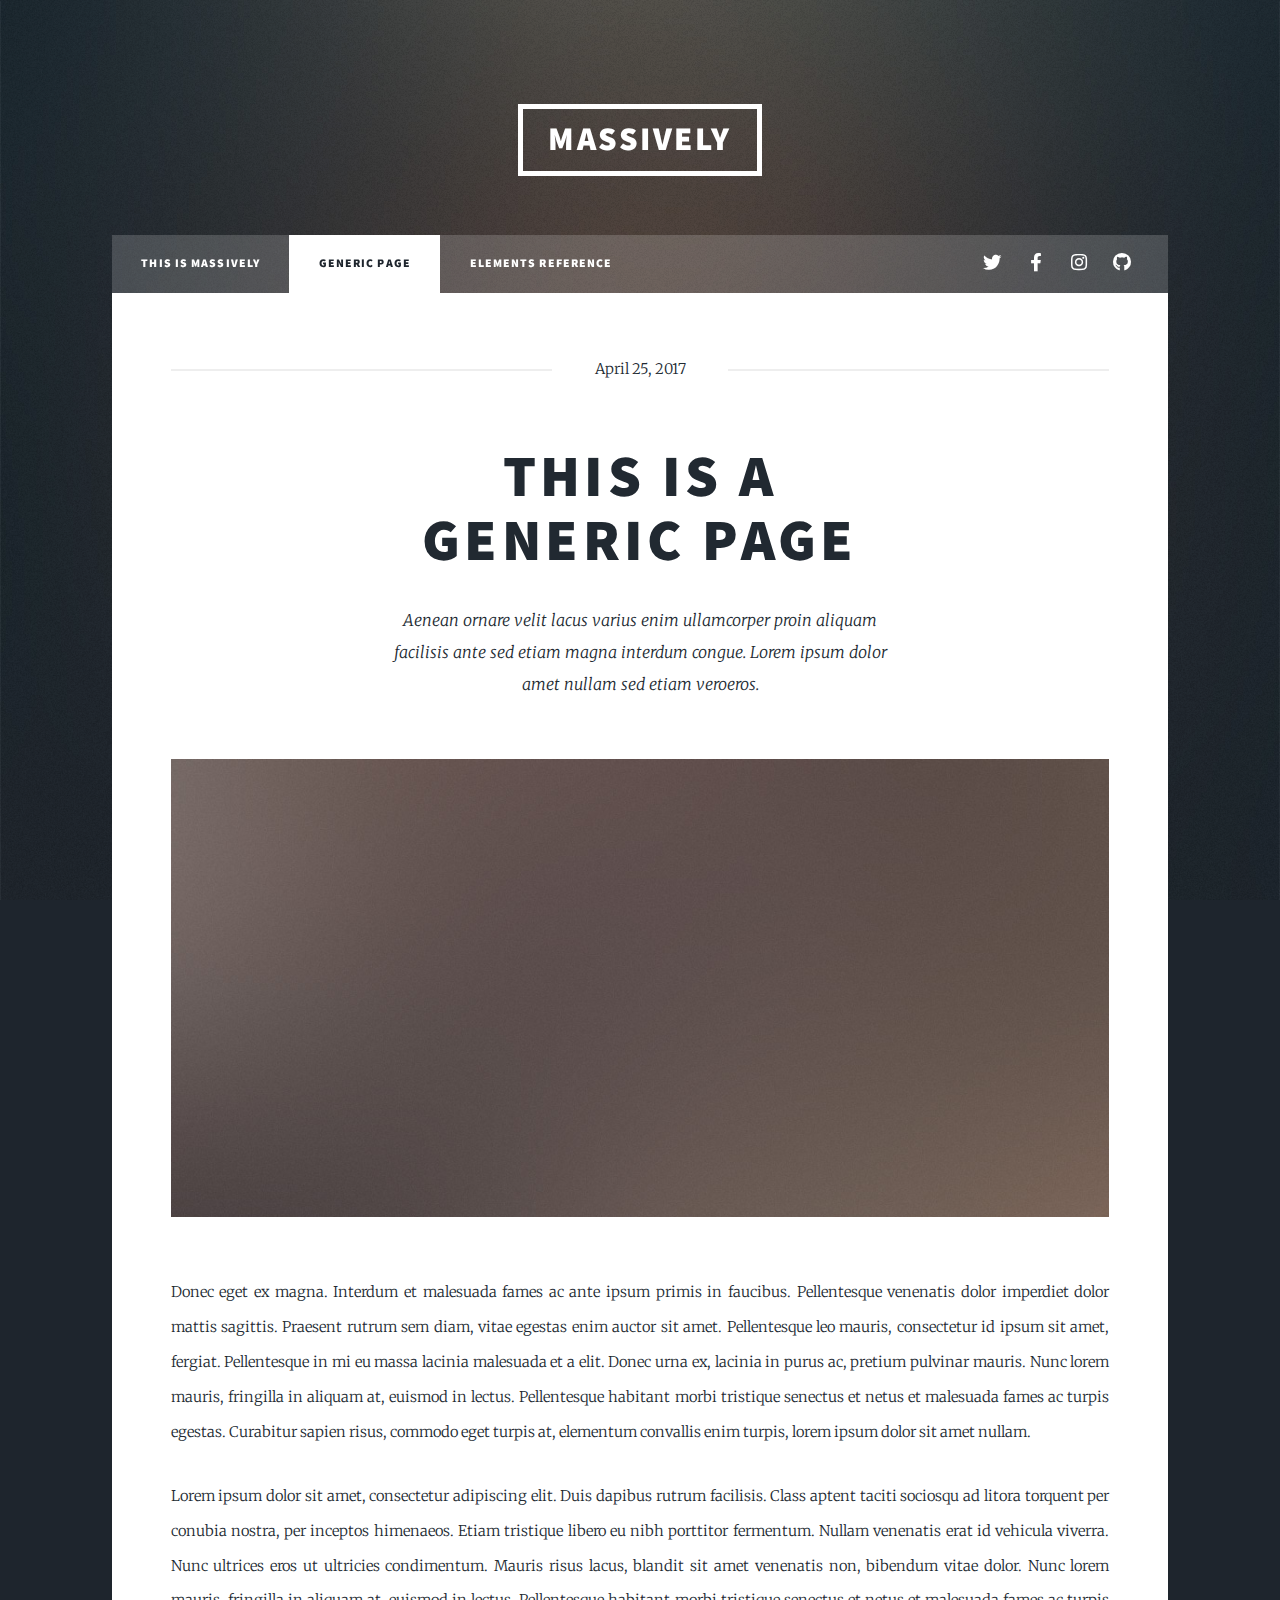
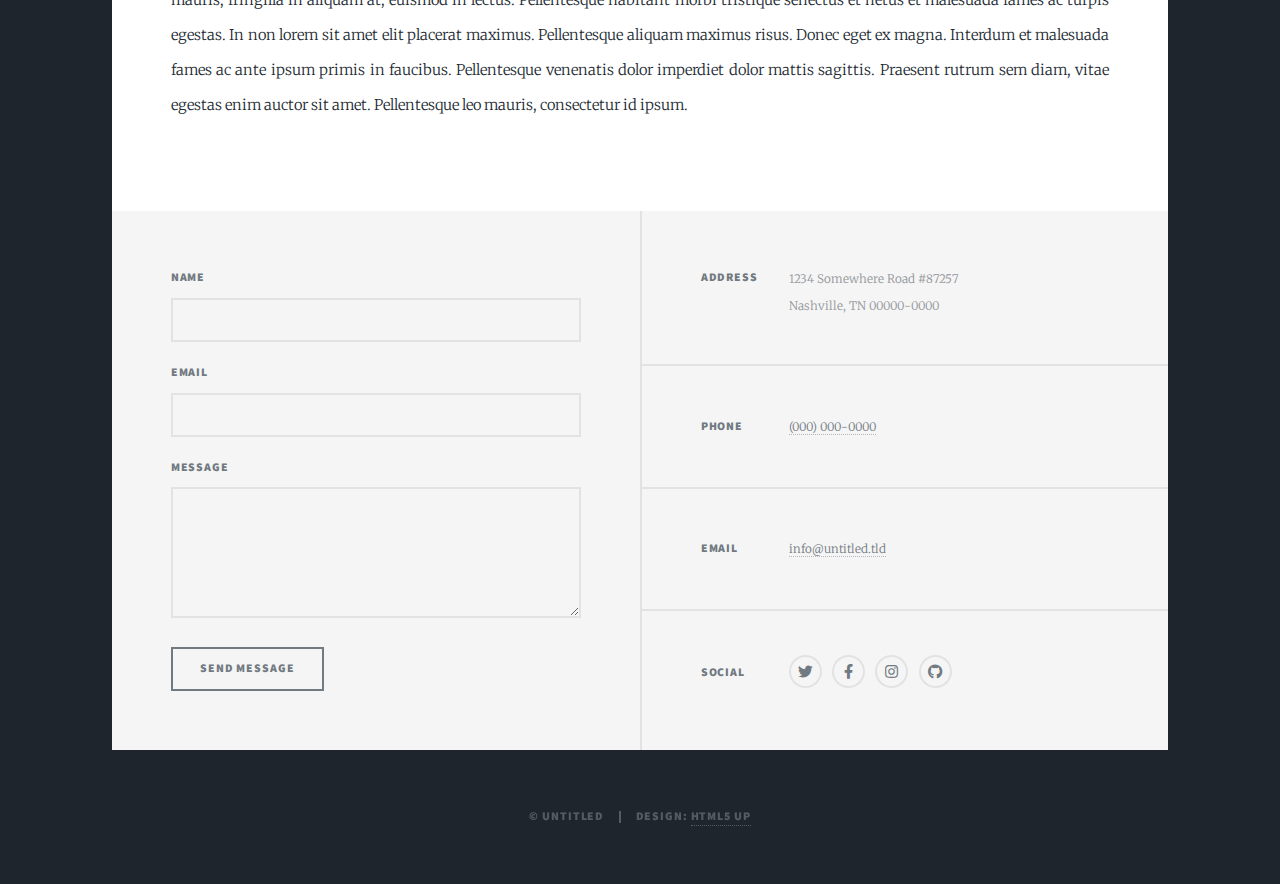
<file: generic.html>
<!DOCTYPE HTML>
<!--
	Massively by HTML5 UP
	html5up.net | @ajlkn
	Free for personal and commercial use under the CCA 3.0 license (html5up.net/license)
-->
<html>
	<head>
		<title>Generic Page - Massively by HTML5 UP</title>
		<meta charset="utf-8" />
		<meta name="viewport" content="width=device-width, initial-scale=1, user-scalable=no" />
		<link rel="stylesheet" href="assets/css/main.css" />
		<noscript><link rel="stylesheet" href="assets/css/noscript.css" /></noscript>
	</head>
	<body class="is-preload">

		<!-- Wrapper -->
			<div id="wrapper">

				<!-- Header -->
					<header id="header">
						<a href="index.html" class="logo">Massively</a>
					</header>

				<!-- Nav -->
					<nav id="nav">
						<ul class="links">
							<li><a href="index.html">This is Massively</a></li>
							<li class="active"><a href="generic.html">Generic Page</a></li>
							<li><a href="elements.html">Elements Reference</a></li>
						</ul>
						<ul class="icons">
							<li><a href="#" class="icon brands fa-twitter"><span class="label">Twitter</span></a></li>
							<li><a href="#" class="icon brands fa-facebook-f"><span class="label">Facebook</span></a></li>
							<li><a href="#" class="icon brands fa-instagram"><span class="label">Instagram</span></a></li>
							<li><a href="#" class="icon brands fa-github"><span class="label">GitHub</span></a></li>
						</ul>
					</nav>

				<!-- Main -->
					<div id="main">

						<!-- Post -->
							<section class="post">
								<header class="major">
									<span class="date">April 25, 2017</span>
									<h1>This is a<br />
									Generic Page</h1>
									<p>Aenean ornare velit lacus varius enim ullamcorper proin aliquam<br />
									facilisis ante sed etiam magna interdum congue. Lorem ipsum dolor<br />
									amet nullam sed etiam veroeros.</p>
								</header>
								<div class="image main"><img src="images/pic01.jpg" alt="" /></div>
								<p>Donec eget ex magna. Interdum et malesuada fames ac ante ipsum primis in faucibus. Pellentesque venenatis dolor imperdiet dolor mattis sagittis. Praesent rutrum sem diam, vitae egestas enim auctor sit amet. Pellentesque leo mauris, consectetur id ipsum sit amet, fergiat. Pellentesque in mi eu massa lacinia malesuada et a elit. Donec urna ex, lacinia in purus ac, pretium pulvinar mauris. Nunc lorem mauris, fringilla in aliquam at, euismod in lectus. Pellentesque habitant morbi tristique senectus et netus et malesuada fames ac turpis egestas. Curabitur sapien risus, commodo eget turpis at, elementum convallis enim turpis, lorem ipsum dolor sit amet nullam.</p>
								<p>Lorem ipsum dolor sit amet, consectetur adipiscing elit. Duis dapibus rutrum facilisis. Class aptent taciti sociosqu ad litora torquent per conubia nostra, per inceptos himenaeos. Etiam tristique libero eu nibh porttitor fermentum. Nullam venenatis erat id vehicula viverra. Nunc ultrices eros ut ultricies condimentum. Mauris risus lacus, blandit sit amet venenatis non, bibendum vitae dolor. Nunc lorem mauris, fringilla in aliquam at, euismod in lectus. Pellentesque habitant morbi tristique senectus et netus et malesuada fames ac turpis egestas. In non lorem sit amet elit placerat maximus. Pellentesque aliquam maximus risus. Donec eget ex magna. Interdum et malesuada fames ac ante ipsum primis in faucibus. Pellentesque venenatis dolor imperdiet dolor mattis sagittis. Praesent rutrum sem diam, vitae egestas enim auctor sit amet. Pellentesque leo mauris, consectetur id ipsum.</p>
							</section>

					</div>

				<!-- Footer -->
					<footer id="footer">
						<section>
							<form method="post" action="#">
								<div class="fields">
									<div class="field">
										<label for="name">Name</label>
										<input type="text" name="name" id="name" />
									</div>
									<div class="field">
										<label for="email">Email</label>
										<input type="text" name="email" id="email" />
									</div>
									<div class="field">
										<label for="message">Message</label>
										<textarea name="message" id="message" rows="3"></textarea>
									</div>
								</div>
								<ul class="actions">
									<li><input type="submit" value="Send Message" /></li>
								</ul>
							</form>
						</section>
						<section class="split contact">
							<section class="alt">
								<h3>Address</h3>
								<p>1234 Somewhere Road #87257<br />
								Nashville, TN 00000-0000</p>
							</section>
							<section>
								<h3>Phone</h3>
								<p><a href="#">(000) 000-0000</a></p>
							</section>
							<section>
								<h3>Email</h3>
								<p><a href="#">info@untitled.tld</a></p>
							</section>
							<section>
								<h3>Social</h3>
								<ul class="icons alt">
									<li><a href="#" class="icon brands alt fa-twitter"><span class="label">Twitter</span></a></li>
									<li><a href="#" class="icon brands alt fa-facebook-f"><span class="label">Facebook</span></a></li>
									<li><a href="#" class="icon brands alt fa-instagram"><span class="label">Instagram</span></a></li>
									<li><a href="#" class="icon brands alt fa-github"><span class="label">GitHub</span></a></li>
								</ul>
							</section>
						</section>
					</footer>

				<!-- Copyright -->
					<div id="copyright">
						<ul><li>&copy; Untitled</li><li>Design: <a href="https://html5up.net">HTML5 UP</a></li></ul>
					</div>

			</div>

		<!-- Scripts -->
			<script src="assets/js/jquery.min.js"></script>
			<script src="assets/js/jquery.scrollex.min.js"></script>
			<script src="assets/js/jquery.scrolly.min.js"></script>
			<script src="assets/js/browser.min.js"></script>
			<script src="assets/js/breakpoints.min.js"></script>
			<script src="assets/js/util.js"></script>
			<script src="assets/js/main.js"></script>

	</body>
</html>
</file>
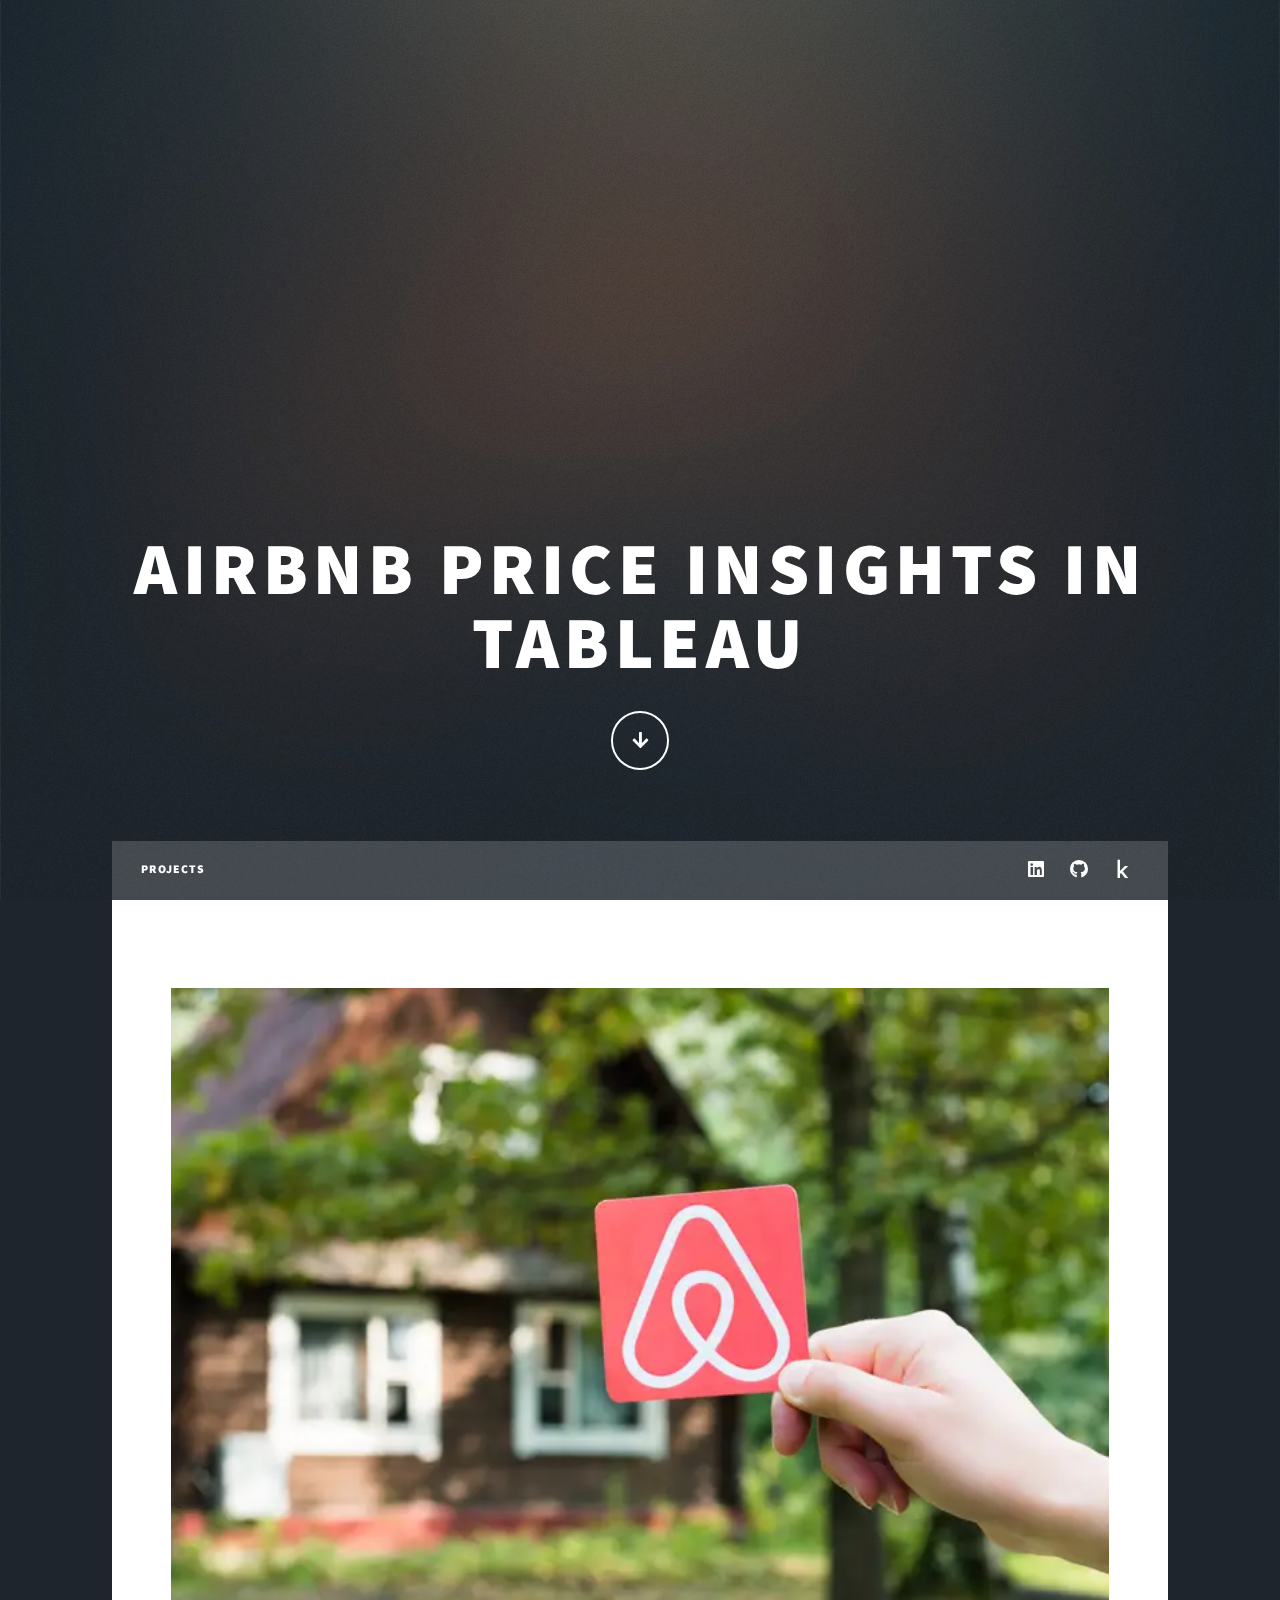
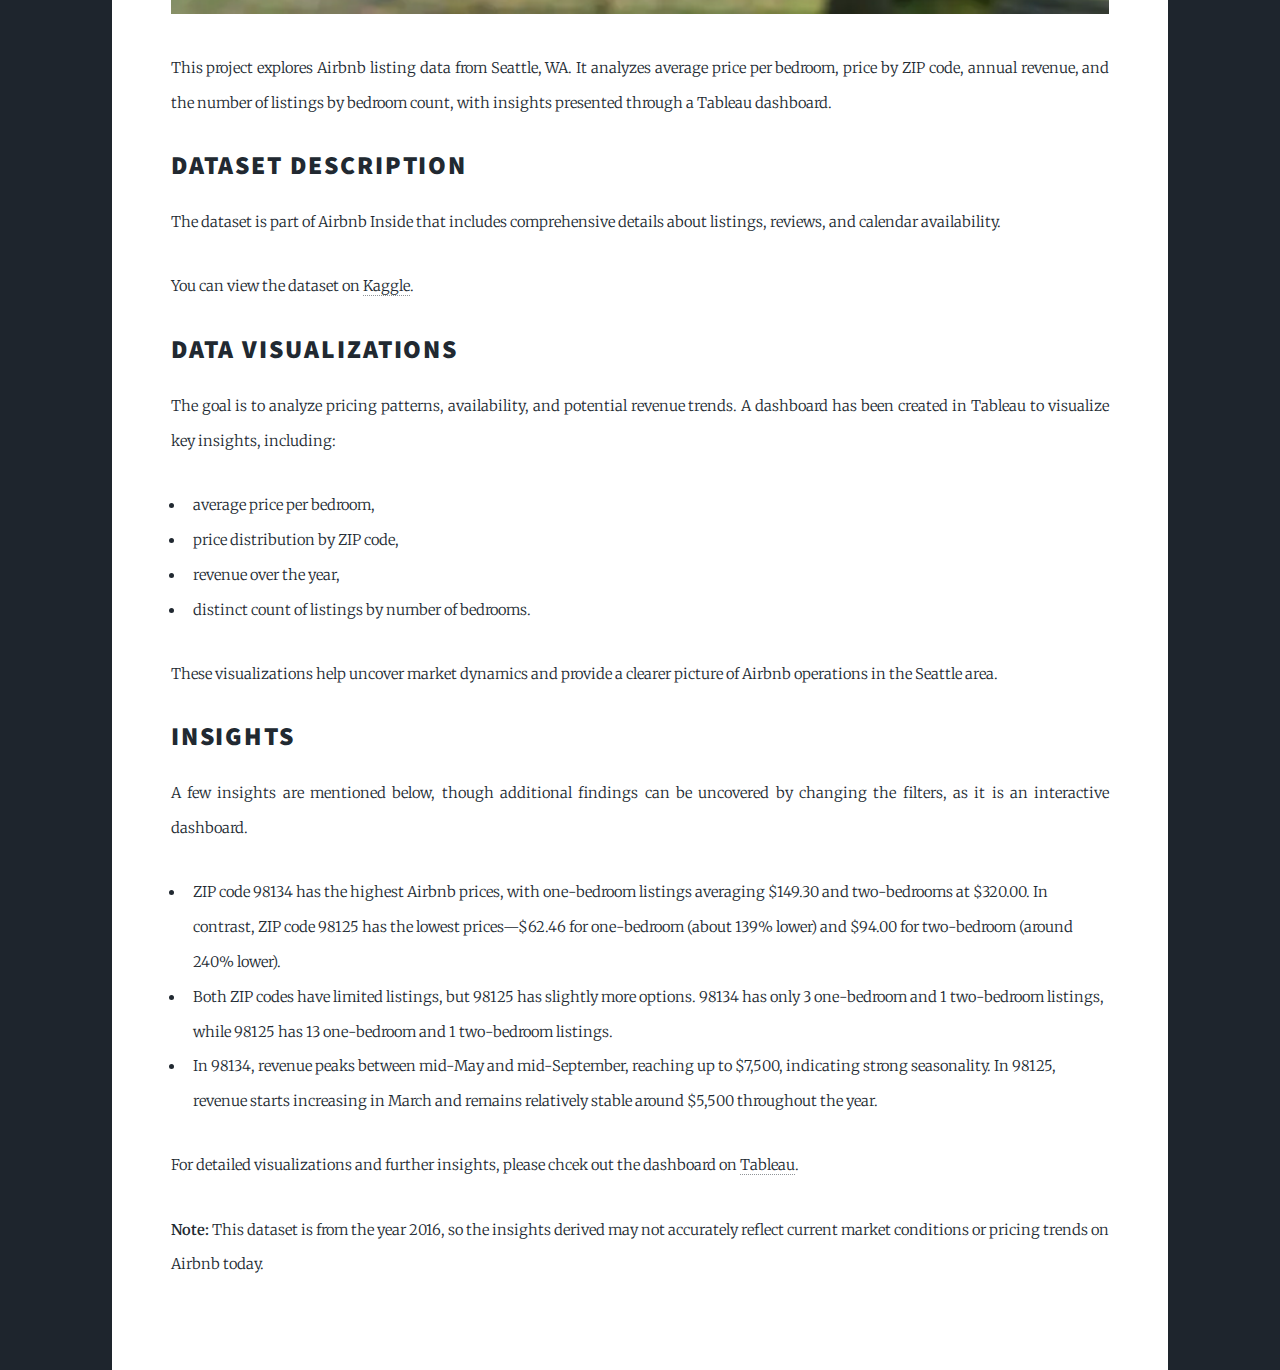
<file: projects/airbnb.html>
<!DOCTYPE HTML>
<html>
    <head>
        <title>Fahmida Nahiyan</title>
        <meta charset="utf-8" />
        <meta name="viewport" content="width=device-width, initial-scale=1, user-scalable=no" />
        <link rel="stylesheet" href="../assets/css/main.css" />
        <noscript><link rel="stylesheet" href="../assets/css/noscript.css" /></noscript>
    </head>
    <body class="is-preload">

        <!-- Wrapper -->
            <div id="wrapper" class="fade-in">
                <!-- Intro -->
                <div id="intro">
                    <h1>AIRBNB PRICE INSIGHTS IN TABLEAU</h1>
                    <ul class="actions">
                        <li><a href="#header" class="button icon solid solo fa-arrow-down scrolly">Continue</a></li>
                    </ul>
                </div>


                <!-- Header -->
                    <header id="header">
                        <a href="https://public.tableau.com/app/profile/fahmida.nahiyan/viz/AirbnbProject_17058527755910/Dashboard1" class="logo">View project</a>
                    </header>

                <!-- Nav -->
                    <nav id="nav">
                        <ul class="links">
                            <li><a href="../index.html">Projects</a></li>
                        </ul>
                        <ul class="icons">
                            <li><a href="https://www.linkedin.com/in/fahmidanahiyan" class="icon brands alt fa-linkedin"><span class="label">LinkedIn</span></a></li>
                            <li><a href="https://github.com/fahmidanahiyan" class="icon brands alt fa-github"><span class="label">GitHub</span></a></li>
                            <li><a href="https://www.kaggle.com/fahmidanahiyan" class="icon brands alt fa-kaggle"><span class="label">Kaggle</span></a></li>
                        </ul>
                    </nav>

                <!-- Main -->
                    <div id="main">

                        <!-- Post -->
                            <article class="post">
                                <a href="../images/airbnb.webp" class="image fit"><img src="../images/airbnb.webp" alt="Airbnb image"/></a>
                                <p>This project explores Airbnb listing data from Seattle, WA. It analyzes average price per bedroom, price by ZIP code, annual revenue, and the number of listings by bedroom count, with insights presented through a Tableau dashboard.</p>

                                <!-- Dataset Description -->
                                <section>
                                    <h2>Dataset Description</h2>
                                    <p> The dataset is part of Airbnb Inside that includes comprehensive details about listings, reviews, and calendar availability.</p>
                                    <p>You can view the dataset on <a href="https://www.kaggle.com/datasets/airbnb/seattle">Kaggle</a>.</p>
                                </section>

                                <!-- data analysis -->
                                <section>
                                    <h2>Data Visualizations</h2>
                                    <p>The goal is to analyze pricing patterns, availability, and potential revenue trends. A dashboard has been created in Tableau to visualize key insights, including:
                                    <ul>
                                        <li>average price per bedroom,</li>
                                        <li>price distribution by ZIP code,</li>
                                        <li>revenue over the year,</li>
                                        <li>distinct count of listings by number of bedrooms.</li>
                                    </ul>
                                    <p>These visualizations help uncover market dynamics and provide a clearer picture of Airbnb operations in the Seattle area.</p>  
                                </section>
                                <section>
                                    <h2>Insights</h2>
                                    <p>A few insights are mentioned below, though additional findings can be uncovered by changing the filters, as it is an interactive dashboard.</p>
                                    <ul>
                                        <li>ZIP code 98134 has the highest Airbnb prices, with one-bedroom listings averaging $149.30 and two-bedrooms at $320.00. In contrast, ZIP code 98125 has the lowest prices—$62.46 for one-bedroom (about 139% lower) and $94.00 for two-bedroom (around 240% lower).</li>
                                        <li>Both ZIP codes have limited listings, but 98125 has slightly more options. 98134 has only 3 one-bedroom and 1 two-bedroom listings, while 98125 has 13 one-bedroom and 1 two-bedroom listings.</li>
                                        <li>In 98134, revenue peaks between mid-May and mid-September, reaching up to $7,500, indicating strong seasonality. In 98125, revenue starts increasing in March and remains relatively stable around $5,500 throughout the year.</li>
                                    </ul>
                                    <p>For detailed visualizations and further insights, please chcek out the dashboard on <a href="https://public.tableau.com/app/profile/fahmida.nahiyan/viz/AirbnbProject_17058527755910/Dashboard1">Tableau</a>.</p>
                                    <p><strong>Note:</strong> This dataset is from the year 2016, so the insights derived may not accurately reflect current market conditions or pricing trends on Airbnb today.</p>
                                </section>

                            </article>
                    </div>
            </div>
        <!-- Scripts -->
            <script src="../assets/js/jquery.min.js"></script>
            <script src="../assets/js/jquery.scrollex.min.js"></script>
            <script src="../assets/js/jquery.scrolly.min.js"></script>
            <script src="../assets/js/browser.min.js"></script>
            <script src="../assets/js/breakpoints.min.js"></script>
            <script src="../assets/js/util.js"></script>
            <script src="../assets/js/main.js"></script>

    </body>
</html>
</file>
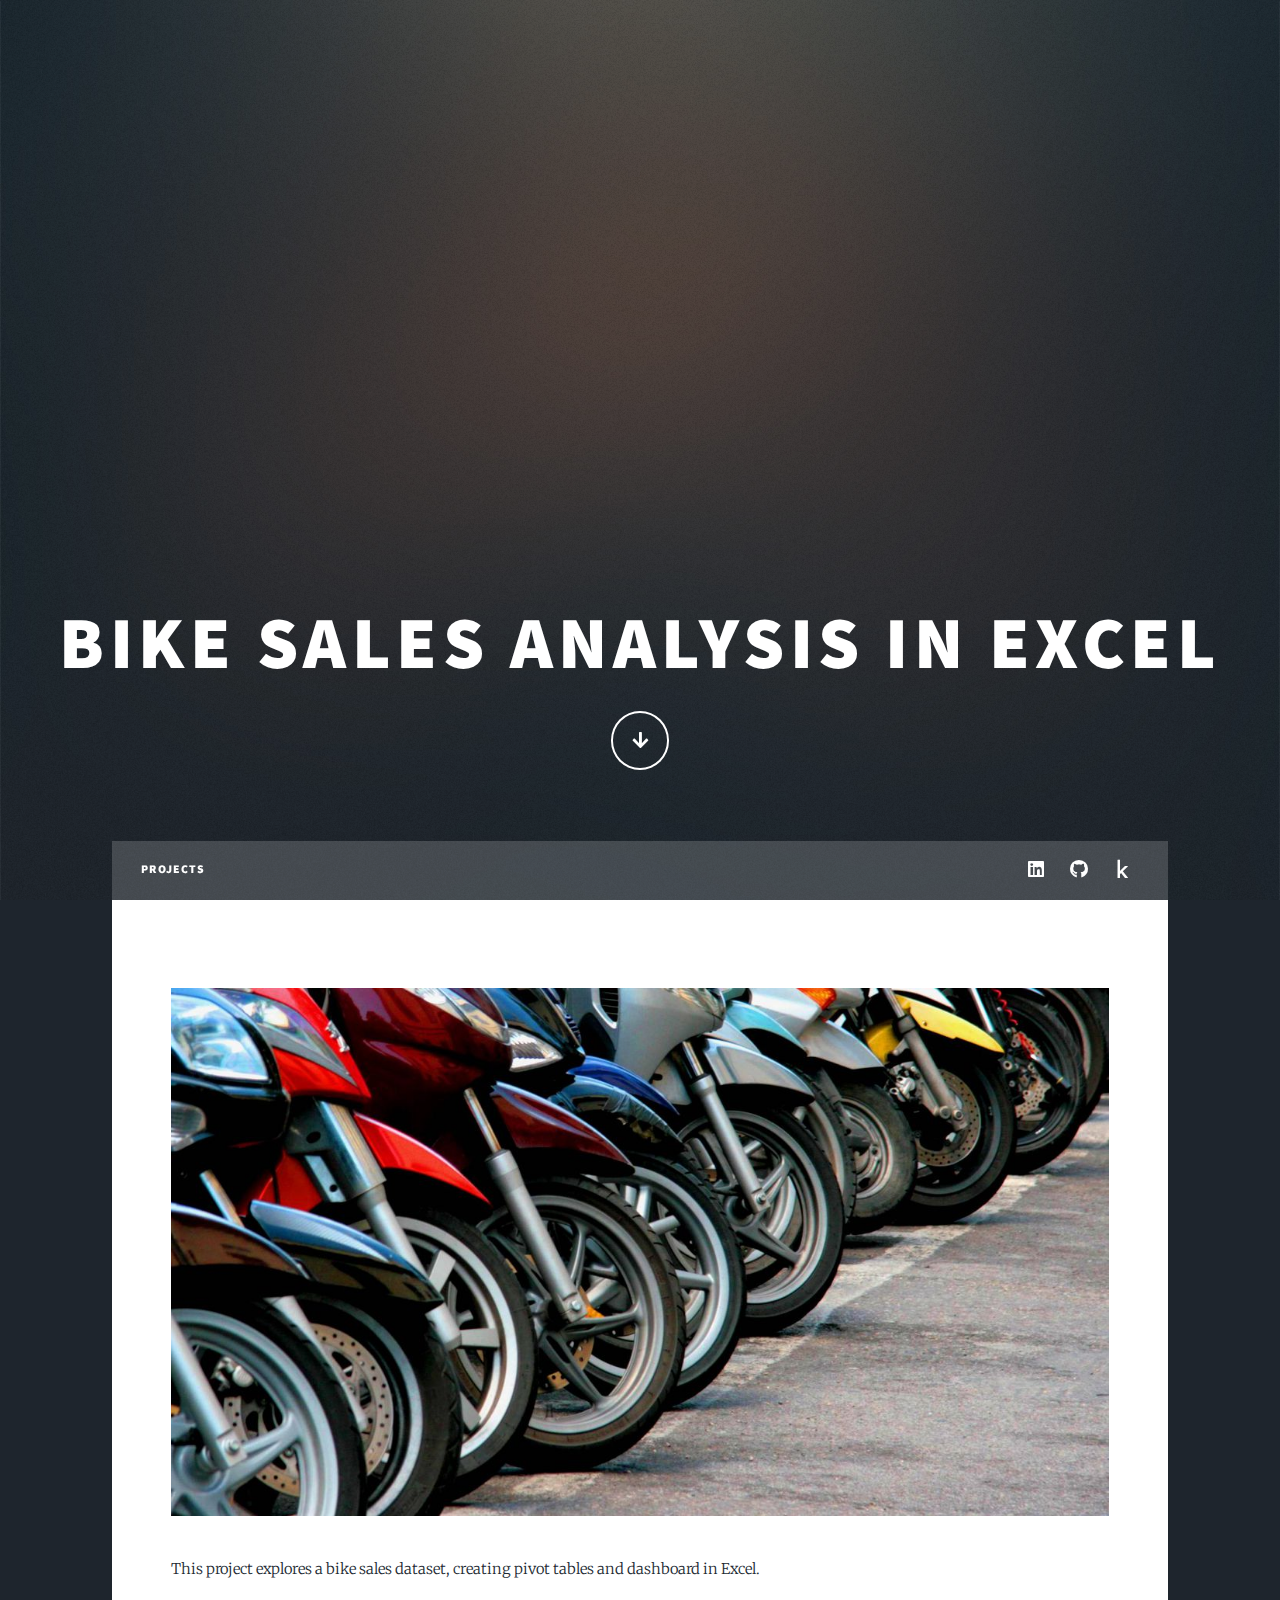
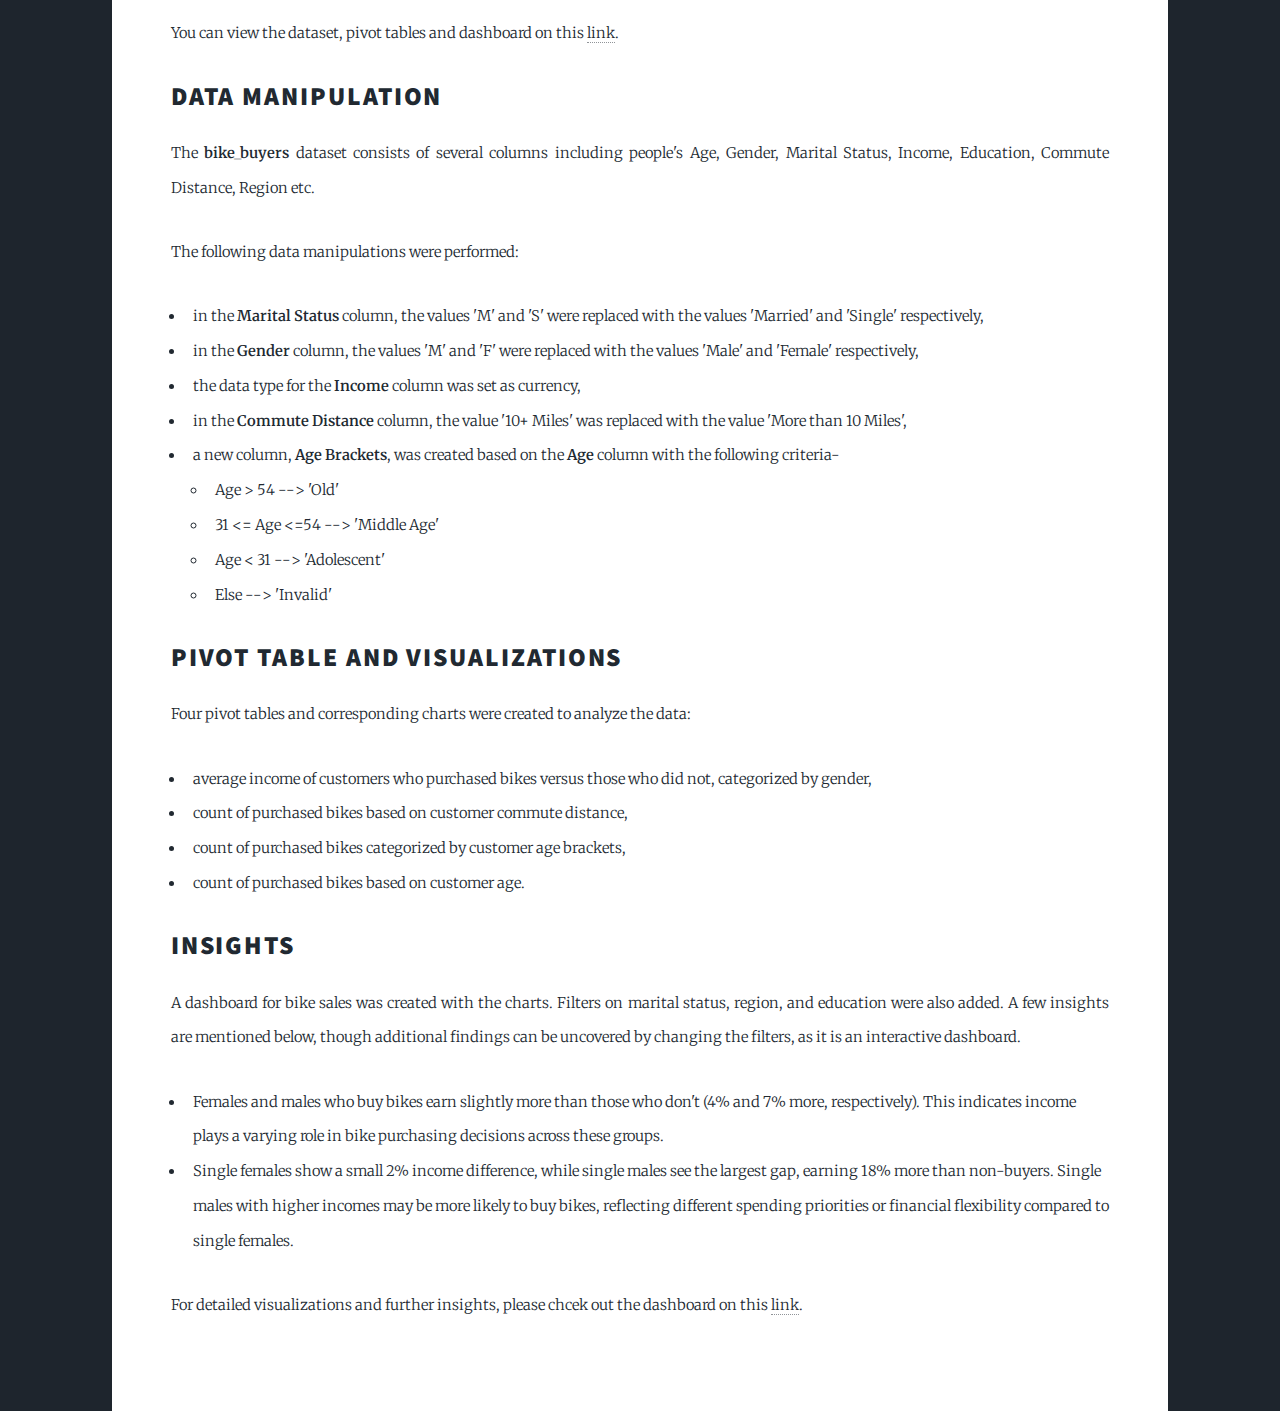
<file: projects/bike_sales.html>
<!DOCTYPE HTML>
<html>
    <head>
        <title>Fahmida Nahiyan</title>
        <meta charset="utf-8" />
        <meta name="viewport" content="width=device-width, initial-scale=1, user-scalable=no" />
        <link rel="stylesheet" href="../assets/css/main.css" />
        <noscript><link rel="stylesheet" href="../assets/css/noscript.css" /></noscript>
    </head>
    <body class="is-preload">

        <!-- Wrapper -->
            <div id="wrapper" class="fade-in">
                <!-- Intro -->
                <div id="intro">
                    <h1>BIKE SALES ANALYSIS IN EXCEL</h1>
                    <ul class="actions">
                        <li><a href="#header" class="button icon solid solo fa-arrow-down scrolly">Continue</a></li>
                    </ul>
                </div>


                <!-- Header -->
                    <header id="header">
                        <a href="https://onedrive.live.com/edit?id=13CC92C03E5F181C!s4ddb99caa0af48a9ad071c810b934d9b&resid=13CC92C03E5F181C!s4ddb99caa0af48a9ad071c810b934d9b&cid=13cc92c03e5f181c&ithint=file%2Cxlsx&redeem=aHR0cHM6Ly8xZHJ2Lm1zL3gvYy8xM2NjOTJjMDNlNWYxODFjL0VjcVoyMDJ2b0tsSXJRY2NnUXVUVFpzQjE3T1J0Z19iYlNyRHdJWDBiWHF0QkE_ZT1jT095ZWU&migratedtospo=true&wdo=2" class="logo">View project</a>
                    </header>

                <!-- Nav -->
                    <nav id="nav">
                        <ul class="links">
                            <li><a href="../index.html">Projects</a></li>
                        </ul>
                        <ul class="icons">
                            <li><a href="https://www.linkedin.com/in/fahmidanahiyan" class="icon brands alt fa-linkedin"><span class="label">LinkedIn</span></a></li>
                            <li><a href="https://github.com/fahmidanahiyan" class="icon brands alt fa-github"><span class="label">GitHub</span></a></li>
                            <li><a href="https://www.kaggle.com/fahmidanahiyan" class="icon brands alt fa-kaggle"><span class="label">Kaggle</span></a></li>
                        </ul>
                    </nav>

                <!-- Main -->
                    <div id="main">

                        <!-- Post -->
                            <article class="post">
                                <a href="../images/bike.jpg" class="image fit"><img src="../images/bike.jpg" alt="Bike Image"/></a>
                                <p>This project explores a bike sales dataset, creating pivot tables and dashboard in Excel.</p>
                                <p>You can view the dataset, pivot tables and dashboard on this <a href="https://onedrive.live.com/edit?id=13CC92C03E5F181C!s4ddb99caa0af48a9ad071c810b934d9b&resid=13CC92C03E5F181C!s4ddb99caa0af48a9ad071c810b934d9b&cid=13cc92c03e5f181c&ithint=file%2Cxlsx&redeem=aHR0cHM6Ly8xZHJ2Lm1zL3gvYy8xM2NjOTJjMDNlNWYxODFjL0VjcVoyMDJ2b0tsSXJRY2NnUXVUVFpzQjE3T1J0Z19iYlNyRHdJWDBiWHF0QkE_ZT1jT095ZWU&migratedtospo=true&wdo=2">link</a>.</p>

                                <!-- Data manipulation -->
                                <section>
                                    <h2>Data Manipulation</h2>
                                    <p>The <strong>bike_buyers</strong> dataset consists of several columns including people's Age, Gender, Marital Status, Income, Education, Commute Distance, Region etc.</p>
                                    <p>The following data manipulations were performed:</p>
                                    <ul>
                                        <li>in the <strong>Marital Status</strong> column, the values 'M' and 'S' were replaced with the values 'Married' and 'Single' respectively,</li>
                                        <li>in the <strong>Gender</strong> column, the values 'M' and 'F' were replaced with the values 'Male' and 'Female' respectively,</li>
                                        <li>the data type for the <strong>Income</strong> column was set as currency,</li>
                                        <li>in the <strong>Commute Distance</strong> column, the value '10+ Miles' was replaced with the value 'More than 10 Miles',</li>
                                        <li>a new column, <strong>Age Brackets</strong>, was created based on the <strong>Age</strong> column with the following criteria- 
                                            <ul style="list-style-type: circle;">
                                                <li>Age > 54 --> 'Old'</li>
                                                <li>31 <= Age <=54 --> 'Middle Age'</li>
                                                <li>Age < 31 --> 'Adolescent'</li>
                                                <li>Else --> 'Invalid'</li>
                                            </ul>
                                        </li>
                                    </ul>
                                </section>

                                <!-- data analysis -->
                                <section>
                                    <h2>Pivot Table and Visualizations</h2>
                                    <p>Four pivot tables and corresponding charts were created to analyze the data:</p>
                                    <ul>
                                        <li>average income of customers who purchased bikes versus those who did not, categorized by gender,</li>
                                        <li>count of purchased bikes based on customer commute distance,</li>
                                        <li>count of purchased bikes categorized by customer age brackets,</li>
                                        <li>count of purchased bikes based on customer age.</li>
                                    </ul>   
                                </section>
                                <section>
                                    <h2>Insights</h2>
                                    <p>A dashboard for bike sales was created with the charts. Filters on marital status, region, and education were also added. A few insights are mentioned below, though additional findings can be uncovered by changing the filters, as it is an interactive dashboard.</p>
                                    <ul>
                                        <li>Females and males who buy bikes earn slightly more than those who don't (4% and 7% more, respectively). This indicates income plays a varying role in bike purchasing decisions across these groups.</li>
                                        <li>Single females show a small 2% income difference, while single males see the largest gap, earning 18% more than non-buyers. Single males with higher incomes may be more likely to buy bikes, reflecting different spending priorities or financial flexibility compared to single females.</li>
                                    </ul>
                                    <p>For detailed visualizations and further insights, please chcek out the dashboard on this <a href="https://onedrive.live.com/edit?id=13CC92C03E5F181C!s4ddb99caa0af48a9ad071c810b934d9b&resid=13CC92C03E5F181C!s4ddb99caa0af48a9ad071c810b934d9b&cid=13cc92c03e5f181c&ithint=file%2Cxlsx&redeem=aHR0cHM6Ly8xZHJ2Lm1zL3gvYy8xM2NjOTJjMDNlNWYxODFjL0VjcVoyMDJ2b0tsSXJRY2NnUXVUVFpzQjE3T1J0Z19iYlNyRHdJWDBiWHF0QkE_ZT1jT095ZWU&migratedtospo=true&wdo=2">link</a>.</p>   
                                </section>

                            </article>
                    </div>
            </div>
        <!-- Scripts -->
            <script src="../assets/js/jquery.min.js"></script>
            <script src="../assets/js/jquery.scrollex.min.js"></script>
            <script src="../assets/js/jquery.scrolly.min.js"></script>
            <script src="../assets/js/browser.min.js"></script>
            <script src="../assets/js/breakpoints.min.js"></script>
            <script src="../assets/js/util.js"></script>
            <script src="../assets/js/main.js"></script>

    </body>
</html>
</file>
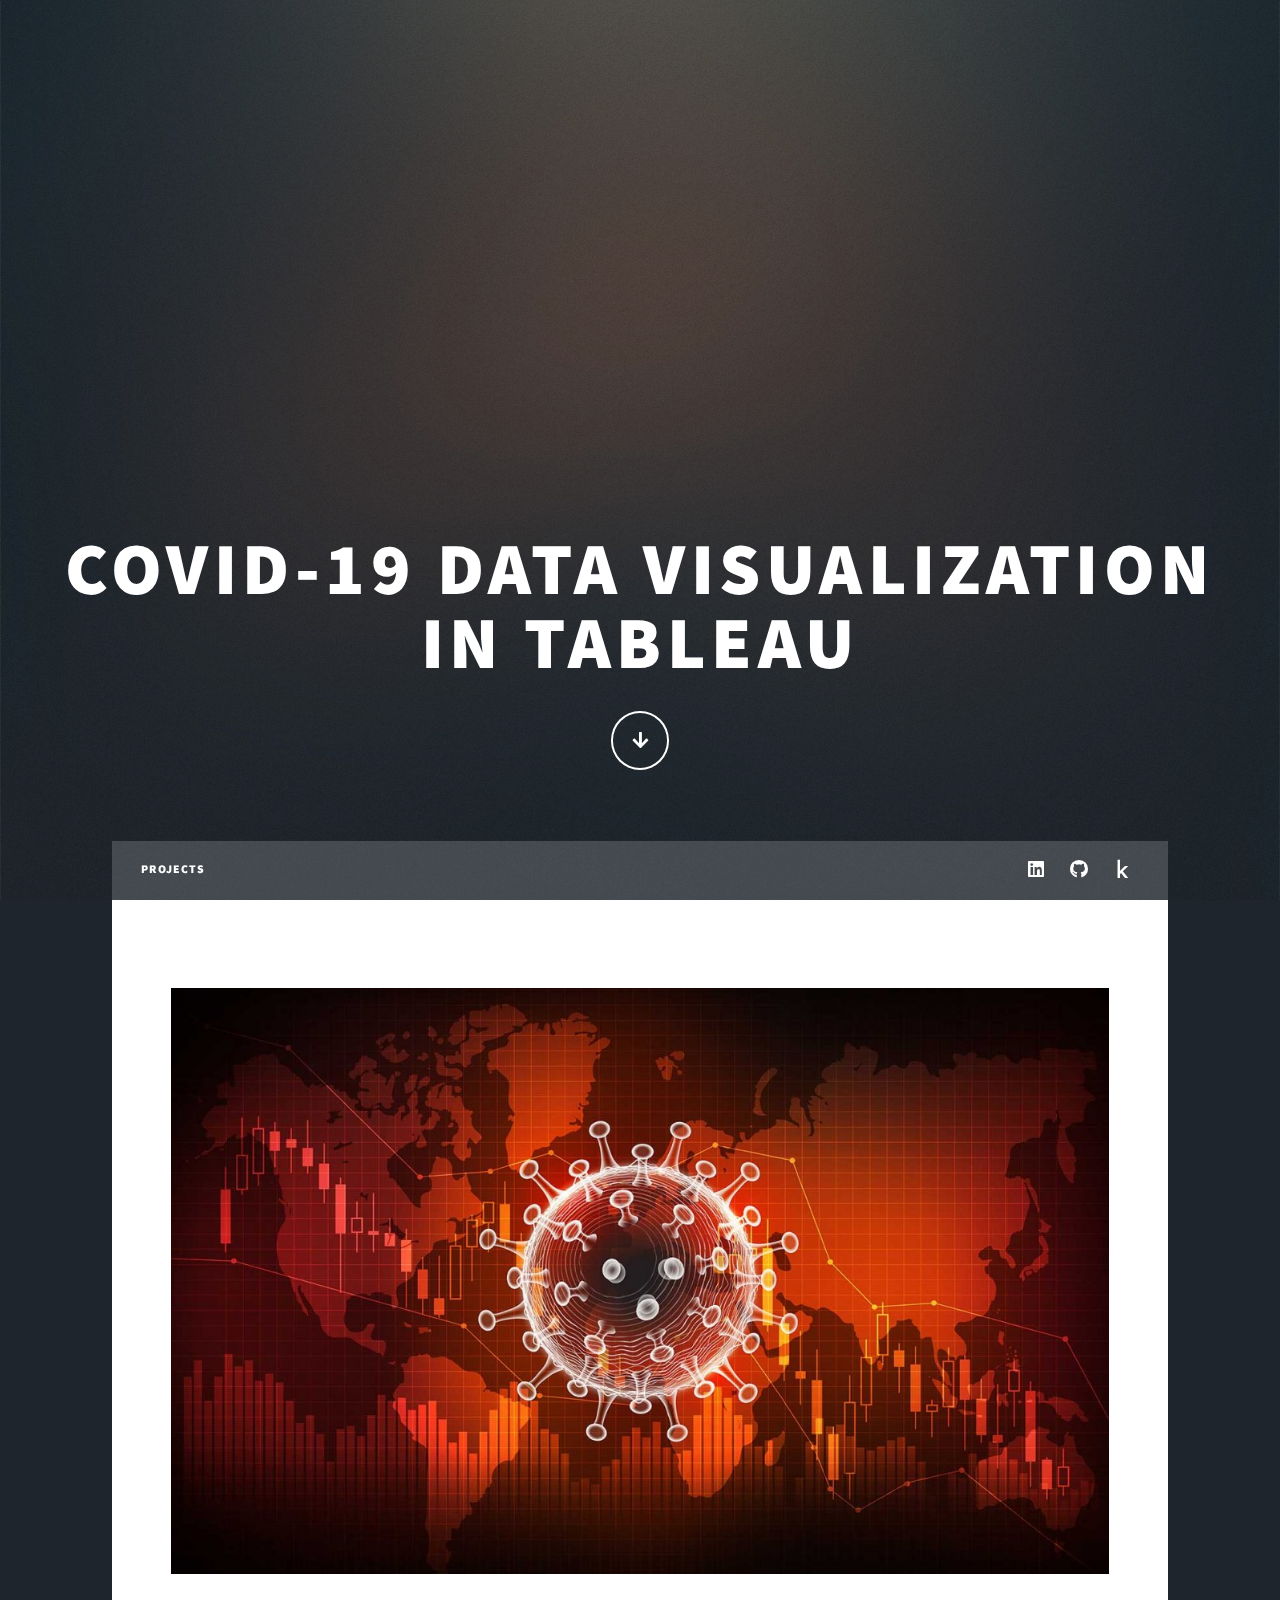
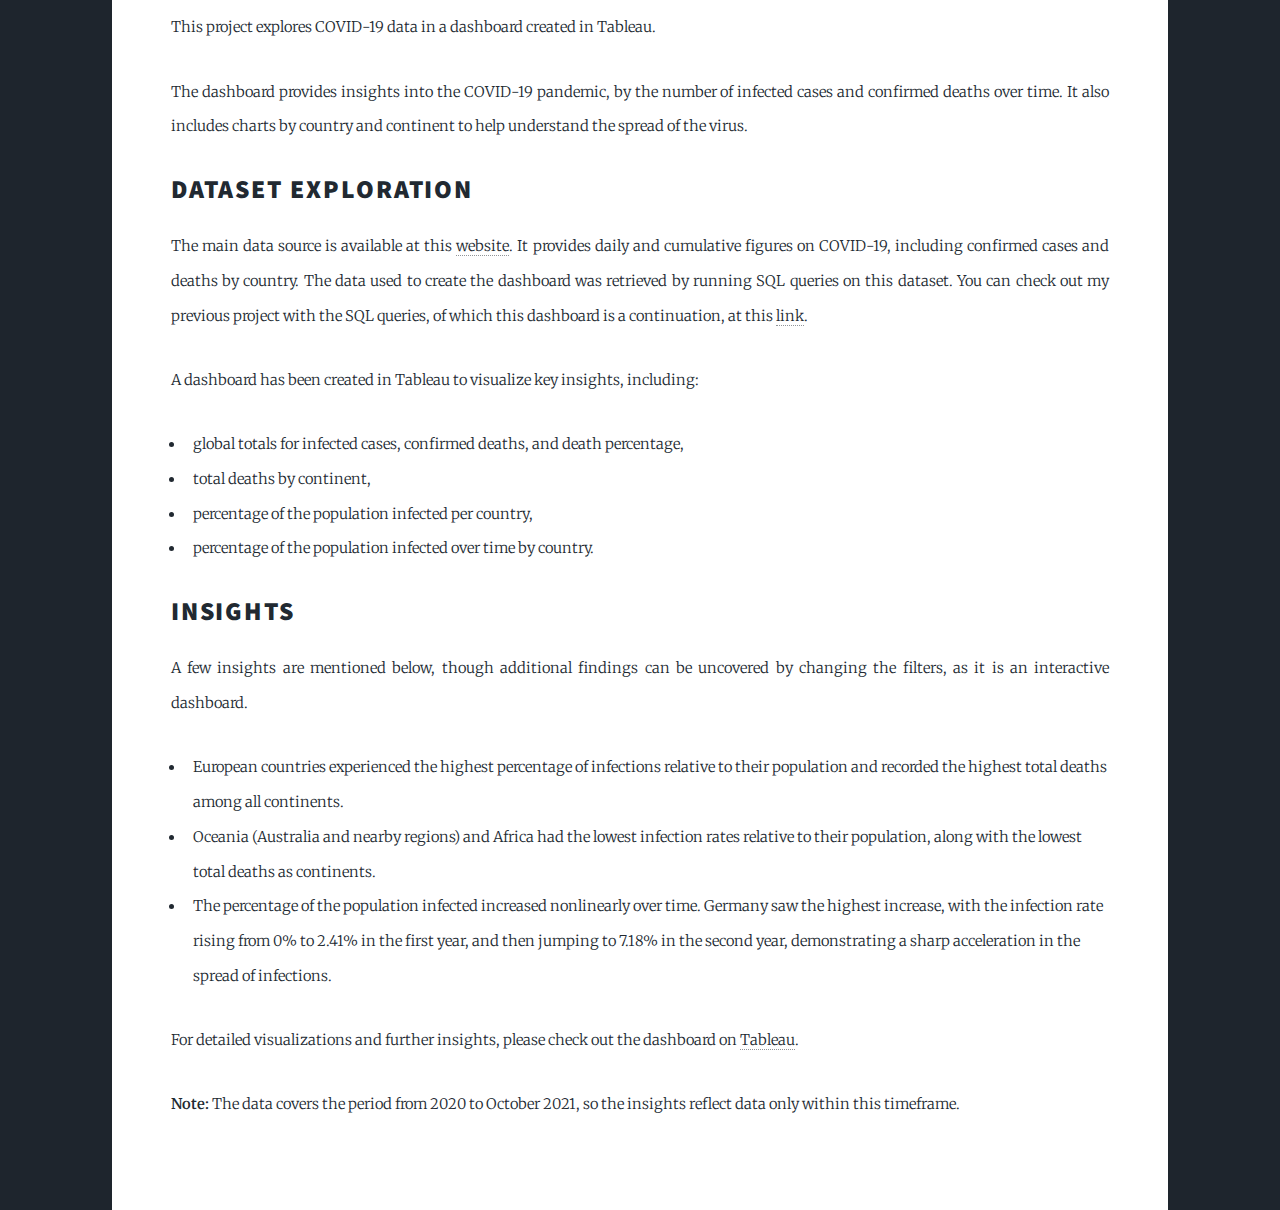
<file: projects/covid.html>
<!DOCTYPE HTML>
<html>
    <head>
        <title>Fahmida Nahiyan</title>
        <meta charset="utf-8" />
        <meta name="viewport" content="width=device-width, initial-scale=1, user-scalable=no" />
        <link rel="stylesheet" href="../assets/css/main.css" />
        <noscript><link rel="stylesheet" href="../assets/css/noscript.css" /></noscript>
    </head>
    <body class="is-preload">

        <!-- Wrapper -->
            <div id="wrapper" class="fade-in">
                <!-- Intro -->
                <div id="intro">
                    <h1>COVID-19 DATA VISUALIZATION IN TABLEAU</h1>
                    <ul class="actions">
                        <li><a href="#header" class="button icon solid solo fa-arrow-down scrolly">Continue</a></li>
                    </ul>
                </div>


                <!-- Header -->
                    <header id="header">
                        <a href="https://public.tableau.com/app/profile/fahmida.nahiyan/viz/COVIDDashboard_17058836971500/Dashboard1" class="logo">View project</a>
                    </header>

                <!-- Nav -->
                    <nav id="nav">
                        <ul class="links">
                            <li><a href="../index.html">Projects</a></li>
                        </ul>
                        <ul class="icons">
                            <li><a href="https://www.linkedin.com/in/fahmidanahiyan" class="icon brands alt fa-linkedin"><span class="label">LinkedIn</span></a></li>
                            <li><a href="https://github.com/fahmidanahiyan" class="icon brands alt fa-github"><span class="label">GitHub</span></a></li>
                            <li><a href="https://www.kaggle.com/fahmidanahiyan" class="icon brands alt fa-kaggle"><span class="label">Kaggle</span></a></li>
                        </ul>
                    </nav>

                <!-- Main -->
                    <div id="main">

                        <!-- Post -->
                            <article class="post">
                                <a href="..\images\covid tableau.jpg" class="image fit"><img src="..\images\covid tableau.jpg" alt="COVID Tableau Image"/></a>
                                <p>This project explores COVID-19 data in a dashboard created in Tableau.</p>
                                <p>The dashboard provides insights into the COVID-19 pandemic, by the number of infected cases and confirmed deaths over time. It also includes charts by country and continent to help understand the spread of the virus.</p>

                                <!-- Data manipulation -->
                                <section>
                                    <h2>Dataset Exploration</h2>
                                    <p>The main data source is available at this <a href="https://ourworldindata.org/covid-deaths">website</a>. It provides daily and cumulative figures on COVID-19, including confirmed cases and deaths by country. The data used to create the dashboard was retrieved by running SQL queries on this dataset. You can check out my previous project with the SQL queries, of which this dashboard is a continuation, at this <a href="../projects/sql_data_exploration.html">link</a>.</p>
                                    <p>A dashboard has been created in Tableau to visualize key insights, including:</p>
                                    <ul>
                                        <li>global totals for infected cases, confirmed deaths, and death percentage,</li>
                                        <li>total deaths by continent,</li>
                                        <li>percentage of the population infected per country,</li>
                                        <li>percentage of the population infected over time by country.</li>
                                    </ul>
                                </section>

                                <section>
                                    <h2>Insights</h2>
                                    <p>A few insights are mentioned below, though additional findings can be uncovered by changing the filters, as it is an interactive dashboard.</p>
                                    <ul>
                                        <li>European countries experienced the highest percentage of infections relative to their population and recorded the highest total deaths among all continents.</li>
                                        <li>Oceania (Australia and nearby regions) and Africa had the lowest infection rates relative to their population, along with the lowest total deaths as continents.</li>
                                        <li>The percentage of the population infected increased nonlinearly over time. Germany saw the highest increase, with the infection rate rising from 0% to 2.41% in the first year, and then jumping to 7.18% in the second year, demonstrating a sharp acceleration in the spread of infections.</li>
                                    </ul>
                                    <p>For detailed visualizations and further insights, please check out the dashboard on <a href="https://public.tableau.com/app/profile/fahmida.nahiyan/viz/COVIDDashboard_17058836971500/Dashboard1">Tableau</a>.</p>
                                    <p><strong>Note:</strong> The data covers the period from 2020 to October 2021, so the insights reflect data only within this timeframe.</p>  
                                </section>

                            </article>
                    </div>
            </div>
        <!-- Scripts -->
            <script src="../assets/js/jquery.min.js"></script>
            <script src="../assets/js/jquery.scrollex.min.js"></script>
            <script src="../assets/js/jquery.scrolly.min.js"></script>
            <script src="../assets/js/browser.min.js"></script>
            <script src="../assets/js/breakpoints.min.js"></script>
            <script src="../assets/js/util.js"></script>
            <script src="../assets/js/main.js"></script>

    </body>
</html>
</file>
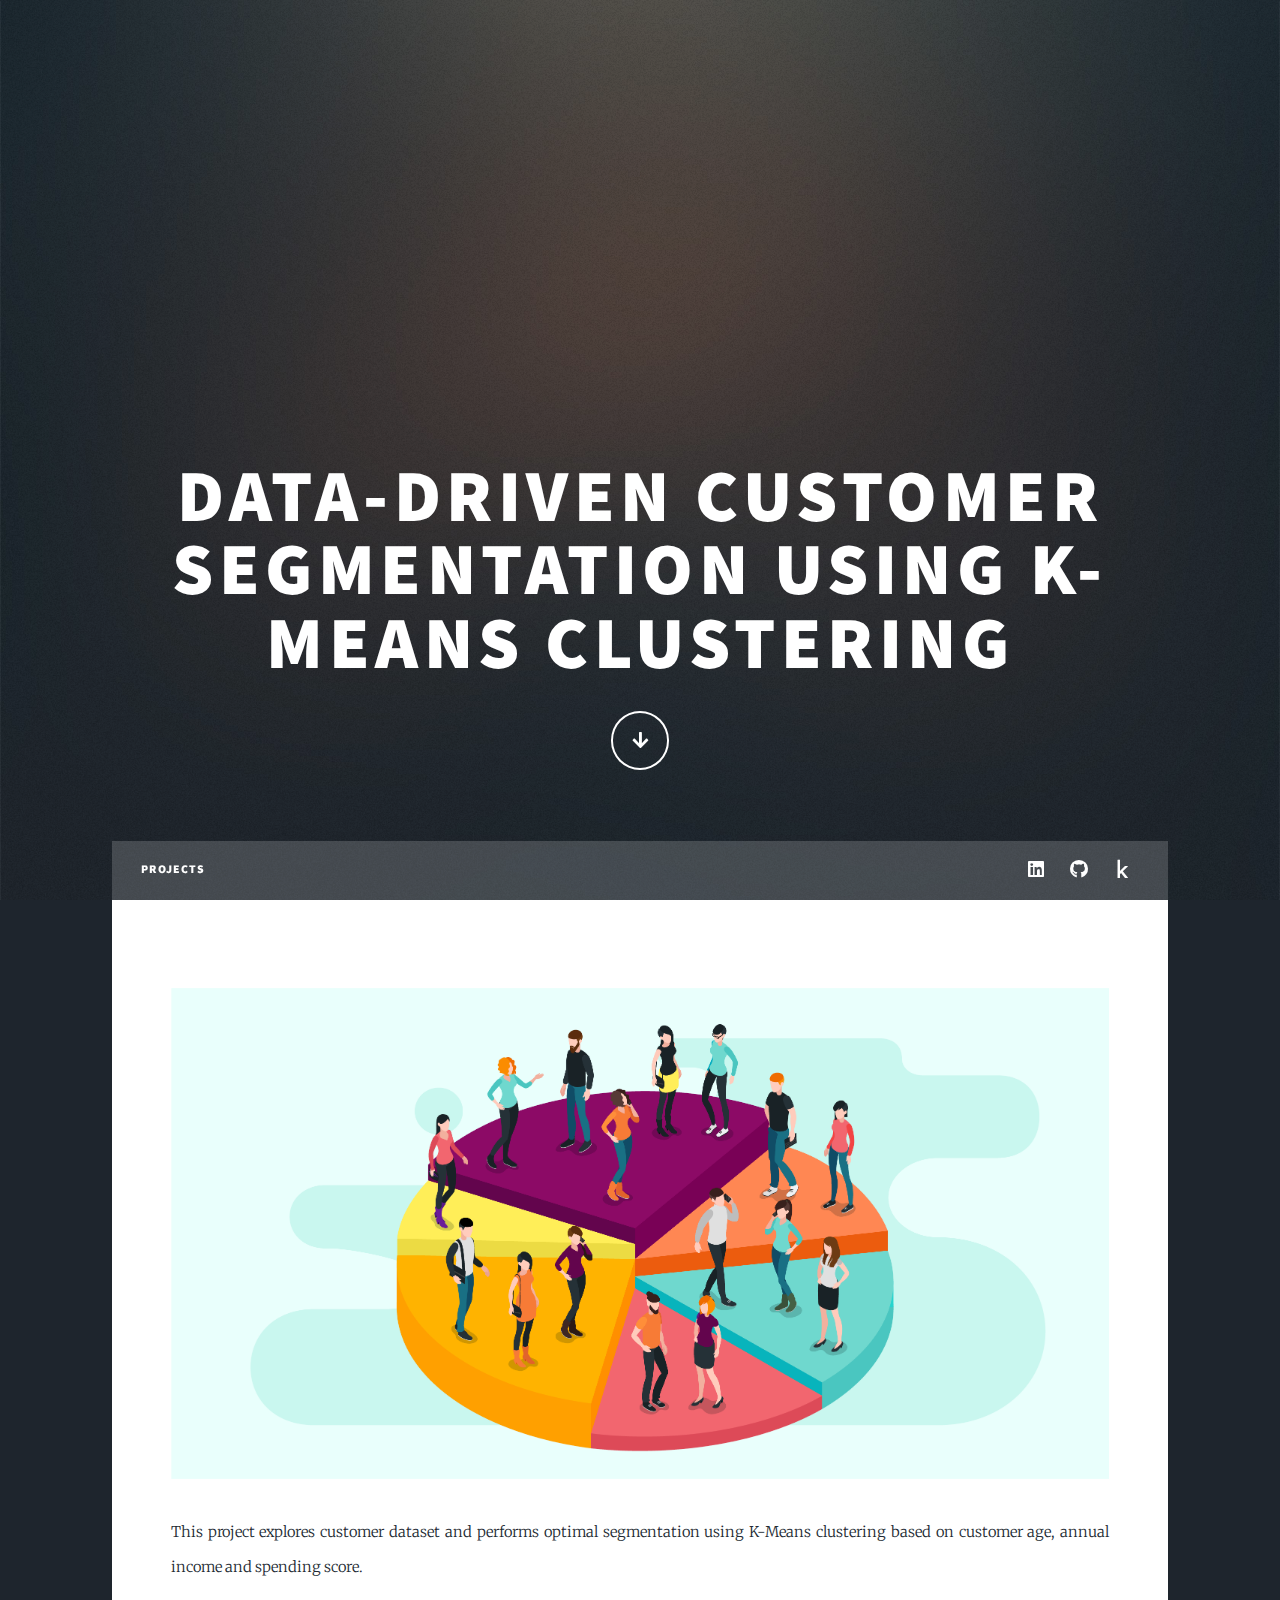
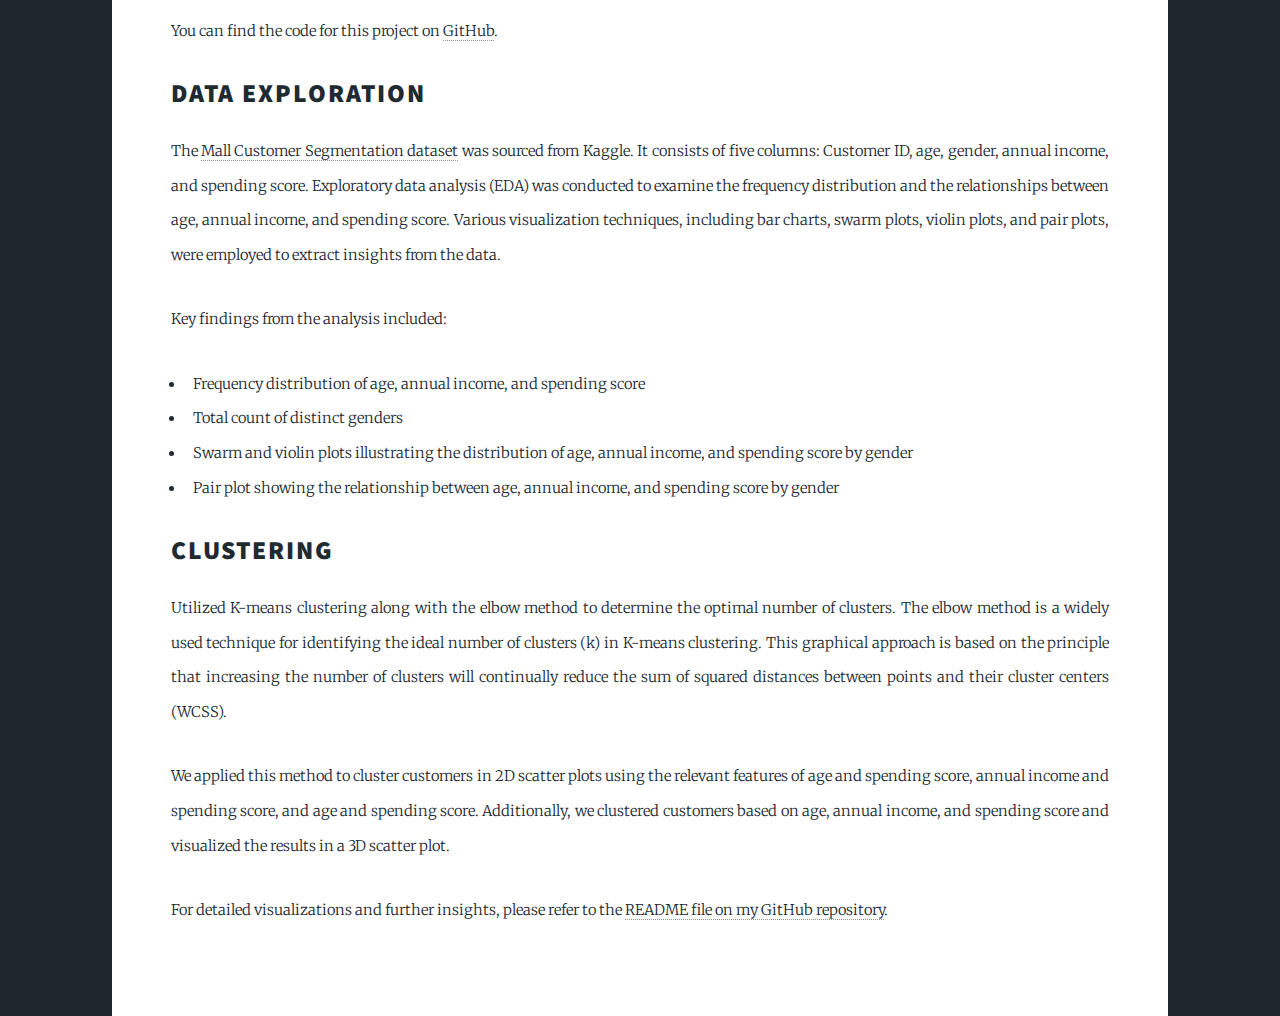
<file: projects/customer_segmentation.html>
<!DOCTYPE HTML>
<html>
    <head>
        <title>Fahmida Nahiyan</title>
        <meta charset="utf-8" />
        <meta name="viewport" content="width=device-width, initial-scale=1, user-scalable=no" />
        <link rel="stylesheet" href="../assets/css/main.css" />
        <noscript><link rel="stylesheet" href="../assets/css/noscript.css" /></noscript>
    </head>
    <body class="is-preload">

        <!-- Wrapper -->
            <div id="wrapper" class="fade-in">
                <!-- Intro -->
                <div id="intro">
                    <h1>Data-driven Customer Segmentation using K-Means Clustering</h1>
                    <ul class="actions">
                        <li><a href="#header" class="button icon solid solo fa-arrow-down scrolly">Continue</a></li>
                    </ul>
                </div>


                <!-- Header -->
                    <header id="header">
                        <a href="https://github.com/fahmidanahiyan/Data-driven-Customer-Segmentation-using-K-Means-Clustering" class="logo">View full code</a>
                    </header>

                <!-- Nav -->
                    <nav id="nav">
                        <ul class="links">
                            <li><a href="../index.html">Projects</a></li>
                        </ul>
                        <ul class="icons">
                            <li><a href="https://www.linkedin.com/in/fahmidanahiyan" class="icon brands alt fa-linkedin"><span class="label">LinkedIn</span></a></li>
                            <li><a href="https://github.com/fahmidanahiyan" class="icon brands alt fa-github"><span class="label">GitHub</span></a></li>
                            <li><a href="https://www.kaggle.com/fahmidanahiyan" class="icon brands alt fa-kaggle"><span class="label">Kaggle</span></a></li>
                        </ul>
                    </nav>

                <!-- Main -->
                    <div id="main">

                        <!-- Post -->
                            <article class="post">
                                <a href="../images/customer.png" class="image fit"><img src="../images/customer.png" alt="Customer Segmentation Project Image"/></a>
                                <p>This project explores customer dataset and performs optimal segmentation using K-Means clustering based on customer age, annual income and spending score.</p>
                                <p>You can find the code for this project on <a href="https://github.com/fahmidanahiyan/Data-driven-Customer-Segmentation-using-K-Means-Clustering">GitHub</a>.</p>

                                <!-- Data Analysis -->
                                <section>
                                    <h2>Data Exploration</h2>
                                    <p>The <a href="https://www.kaggle.com/datasets/vjchoudhary7/customer-segmentation-tutorial-in-python">Mall Customer Segmentation dataset</a> was sourced from Kaggle. It consists of five columns: Customer ID, age, gender, annual income, and spending score. Exploratory data analysis (EDA) was conducted to examine the frequency distribution and the relationships between age, annual income, and spending score. Various visualization techniques, including bar charts, swarm plots, violin plots, and pair plots, were employed to extract insights from the data.</p>
                                    <p>Key findings from the analysis included:</p>
                                    <ul>
                                        <li>Frequency distribution of age, annual income, and spending score</li>
                                        <li>Total count of distinct genders</li>
                                        <li>Swarm and violin plots illustrating the distribution of age, annual income, and spending score by gender</li>
                                        <li>Pair plot showing the relationship between age, annual income, and spending score by gender</li>
                                    </ul>
                                </section>

                                <!-- Classification -->
                                <section>
                                    <h2>Clustering</h2>
                                    <p>Utilized K-means clustering along with the elbow method to determine the optimal number of clusters. The elbow method is a widely used technique for identifying the ideal number of clusters (k) in K-means clustering. This graphical approach is based on the principle that increasing the number of clusters will continually reduce the sum of squared distances between points and their cluster centers (WCSS).</p>
                                    <p>We applied this method to cluster customers in 2D scatter plots using the relevant features of age and spending score, annual income and spending score, and age and spending score. Additionally, we clustered customers based on age, annual income, and spending score and visualized the results in a 3D scatter plot.</p>   
                                </section>
                                <p>For detailed visualizations and further insights, please refer to the <a href="https://github.com/fahmidanahiyan/Data-driven-Customer-Segmentation-using-K-Means-Clustering/blob/main/README.md" target="_blank">README file on my GitHub repository</a>.</p>

                            </article>
                    </div>
            </div>
        <!-- Scripts -->
            <script src="../assets/js/jquery.min.js"></script>
            <script src="../assets/js/jquery.scrollex.min.js"></script>
            <script src="../assets/js/jquery.scrolly.min.js"></script>
            <script src="../assets/js/browser.min.js"></script>
            <script src="../assets/js/breakpoints.min.js"></script>
            <script src="../assets/js/util.js"></script>
            <script src="../assets/js/main.js"></script>

    </body>
</html>
</file>
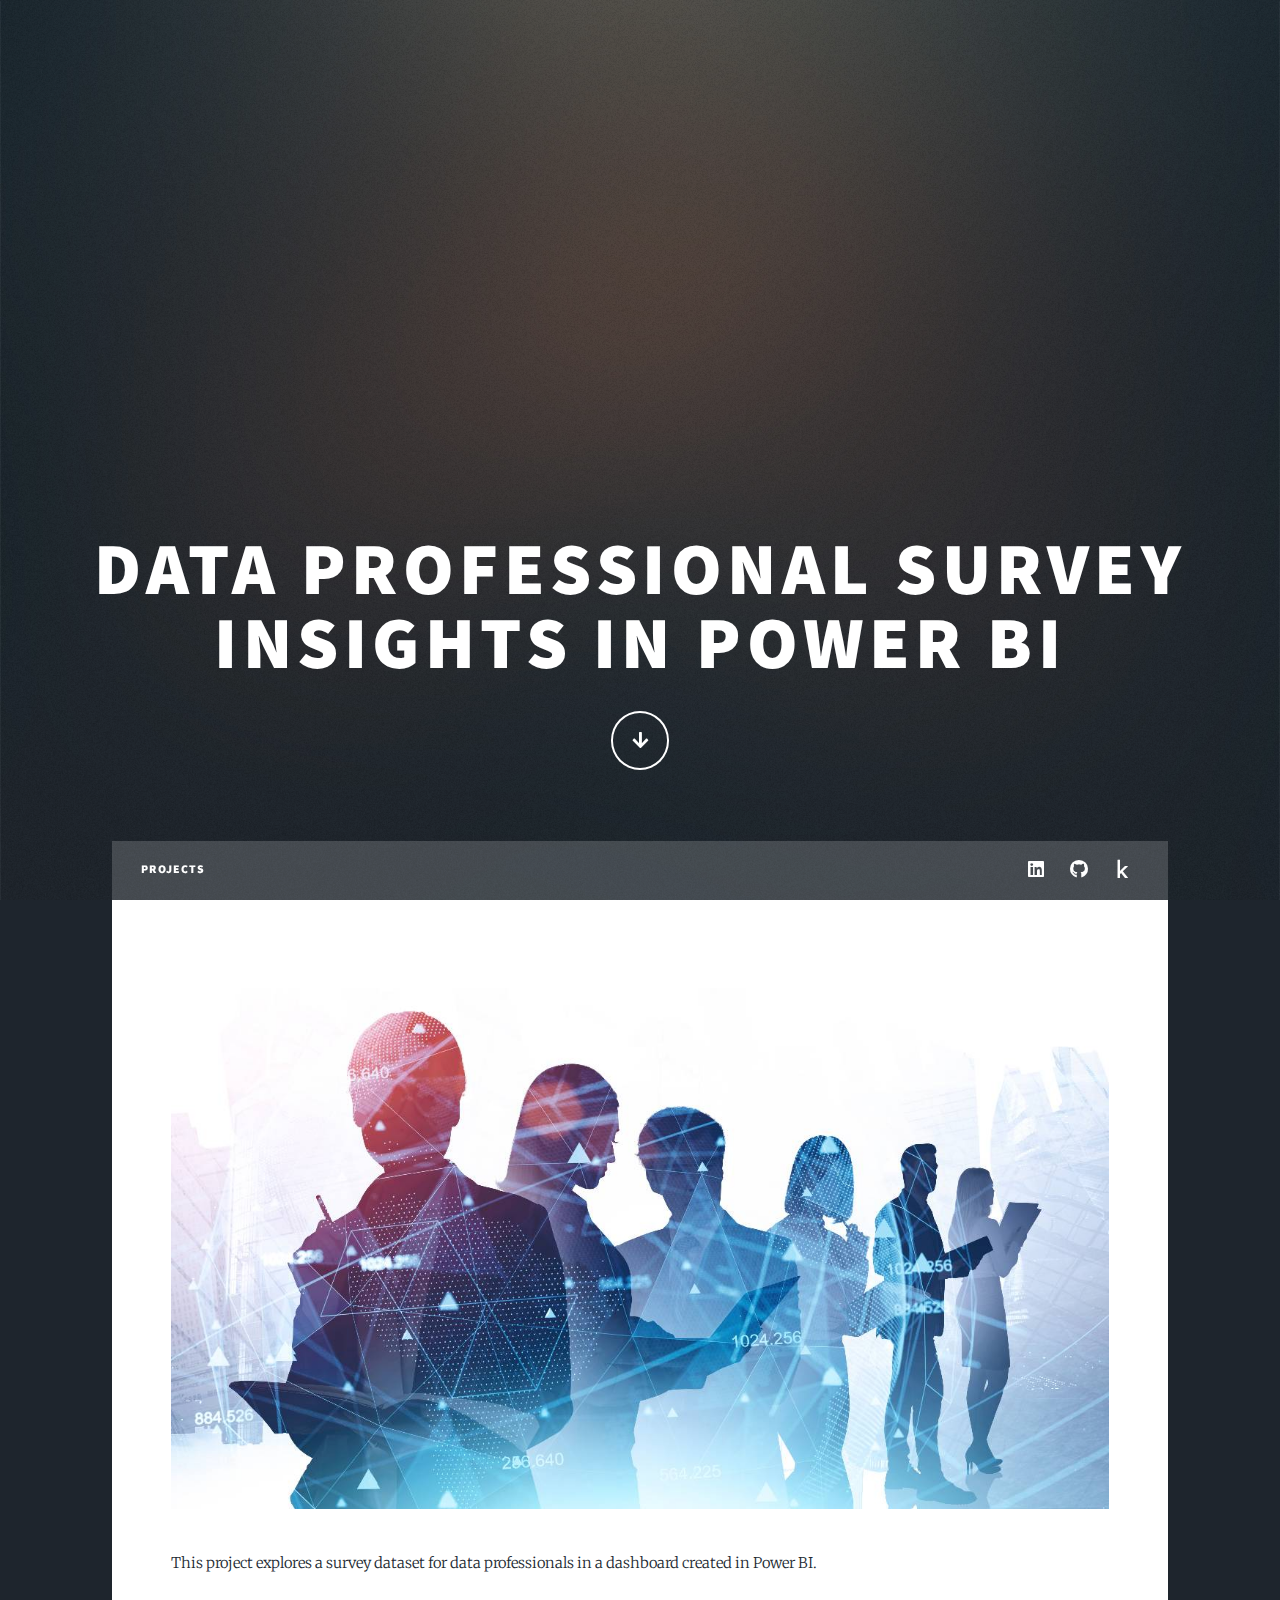
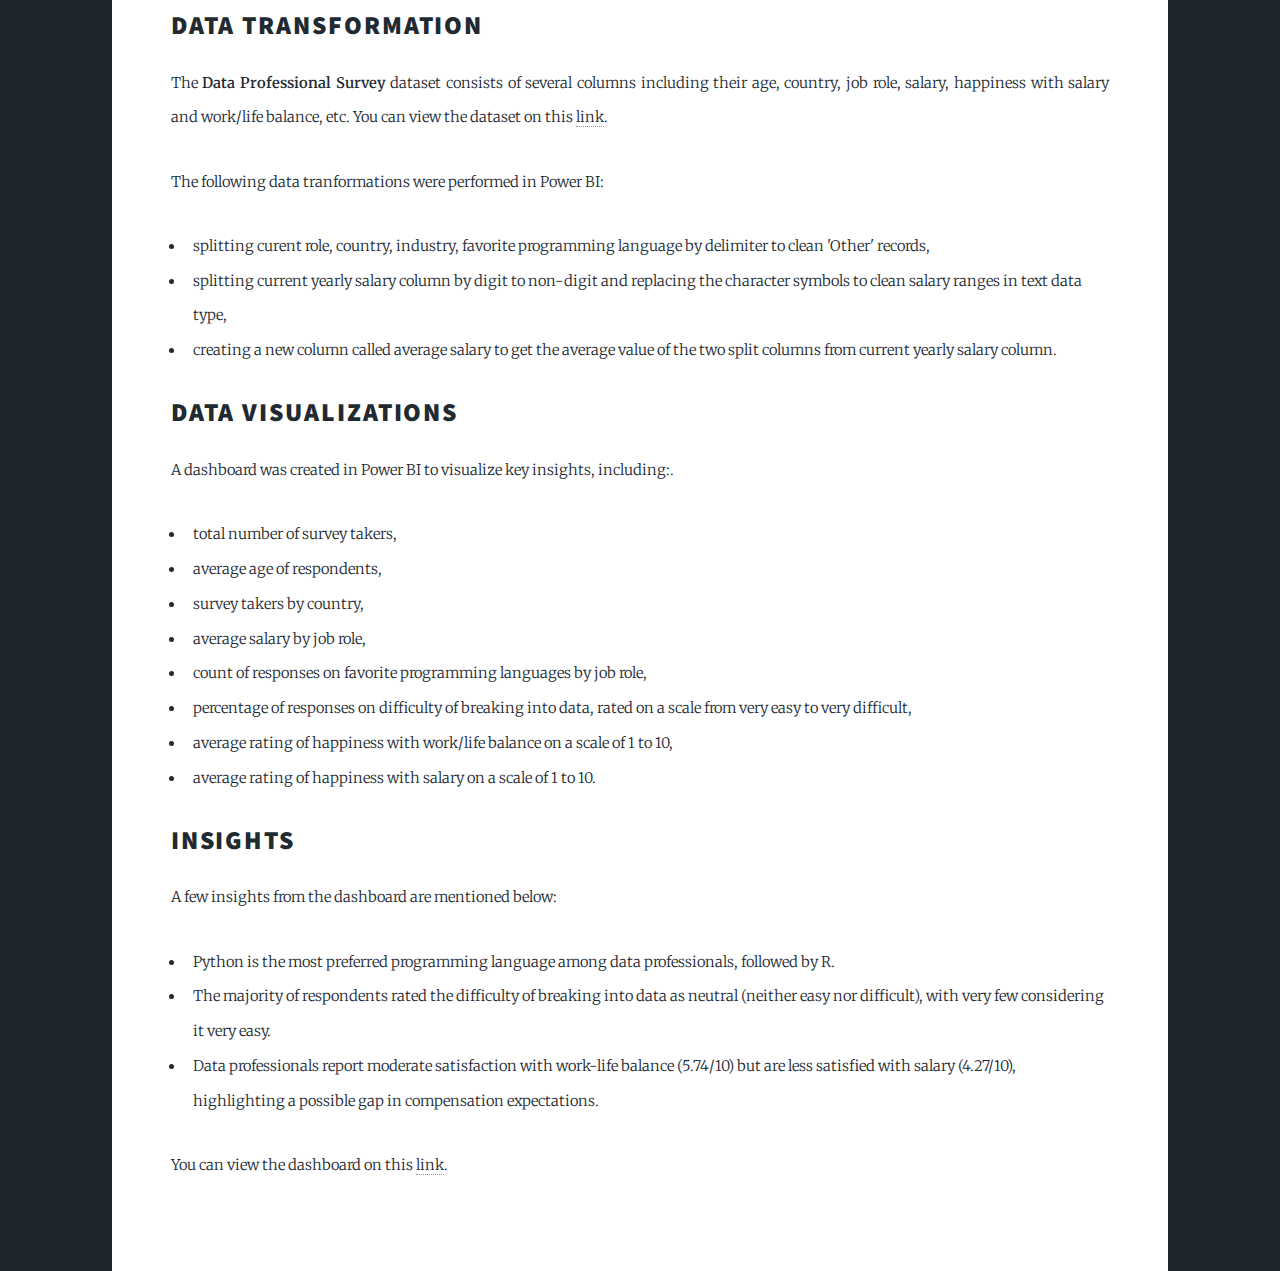
<file: projects/data_professional.html>
<!DOCTYPE HTML>
<html>
    <head>
        <title>Fahmida Nahiyan</title>
        <meta charset="utf-8" />
        <meta name="viewport" content="width=device-width, initial-scale=1, user-scalable=no" />
        <link rel="stylesheet" href="../assets/css/main.css" />
        <noscript><link rel="stylesheet" href="../assets/css/noscript.css" /></noscript>
    </head>
    <body class="is-preload">

        <!-- Wrapper -->
            <div id="wrapper" class="fade-in">
                <!-- Intro -->
                <div id="intro">
                    <h1>DATA PROFESSIONAL SURVEY INSIGHTS IN POWER BI</h1>
                    <ul class="actions">
                        <li><a href="#header" class="button icon solid solo fa-arrow-down scrolly">Continue</a></li>
                    </ul>
                </div>


                <!-- Header -->
                    <header id="header">
                        <a href="https://fahmidanahiyan.github.io/Portfolio/images/bi%20dashboard.PNG" class="logo">View project</a>
                    </header>

                <!-- Nav -->
                    <nav id="nav">
                        <ul class="links">
                            <li><a href="../index.html">Projects</a></li>
                        </ul>
                        <ul class="icons">
                            <li><a href="https://www.linkedin.com/in/fahmidanahiyan" class="icon brands alt fa-linkedin"><span class="label">LinkedIn</span></a></li>
                            <li><a href="https://github.com/fahmidanahiyan" class="icon brands alt fa-github"><span class="label">GitHub</span></a></li>
                            <li><a href="https://www.kaggle.com/fahmidanahiyan" class="icon brands alt fa-kaggle"><span class="label">Kaggle</span></a></li>
                        </ul>
                    </nav>

                <!-- Main -->
                    <div id="main">

                        <!-- Post -->
                            <article class="post">
                                <a href="../images\data professional.jpeg" class="image fit"><img src="../images\data professional.jpeg" alt="Data Professional Image"/></a>
                                <p>This project explores a survey dataset for data professionals in a dashboard created in Power BI.</p>

                                <!-- Data manipulation -->
                                <section>
                                    <h2>Data Transformation</h2>
                                    <p>The <strong>Data Professional Survey</strong> dataset consists of several columns including their age, country, job role, salary, happiness with salary and work/life balance, etc. You can view the dataset on this <a href="https://docs.google.com/spreadsheets/d/1mavbaEUdCYrRywrVZv6FQmPbgimLEiMp-ftr_zSmBHY/edit?usp=sharing">link</a>.</p>
                                    <p>The following data tranformations were performed in Power BI:</p>
                                    <ul>
                                        <li>splitting curent role, country, industry, favorite programming language by delimiter to clean 'Other' records,</li>
                                        <li>splitting current yearly salary column by digit to non-digit and replacing the character symbols to clean salary ranges in text data type,</li>
                                        <li>creating a new column called average salary to get the average value of the two split columns from current yearly salary column.</li>
                                    </ul>
                                </section>

                                <!-- data analysis -->
                                <section>
                                    <h2>Data Visualizations</h2>
                                    <p>A dashboard was created in Power BI to visualize key insights, including:.</p>
                                    <ul>
                                        <li>total number of survey takers,</li>
                                        <li>average age of respondents,</li>
                                        <li>survey takers by country,</li>
                                        <li>average salary by job role,</li>
                                        <li>count of responses on favorite programming languages by job role,</li>
                                        <li>percentage of responses on difficulty of breaking into data, rated on a scale from very easy to very difficult,</li>
                                        <li>average rating of happiness with work/life balance on a scale of 1 to 10,</li>
                                        <li>average rating of happiness with salary on a scale of 1 to 10.</li>
                                    </ul>   
                                </section>
                                <section>
                                    <h2>Insights</h2>
                                    <p>A few insights from the dashboard are mentioned below:</p>
                                    <ul>
                                        <li>Python is the most preferred programming language among data professionals, followed by R.</li>
                                        <li>The majority of respondents rated the difficulty of breaking into data as neutral (neither easy nor difficult), with very few considering it very easy.</li>
                                        <li>Data professionals report moderate satisfaction with work-life balance (5.74/10) but are less satisfied with salary (4.27/10), highlighting a possible gap in compensation expectations.</li>
                                    </ul>
                                    <p>You can view the dashboard on this <a href="https://fahmidanahiyan.github.io/Portfolio/images/bi%20dashboard.PNG">link</a>.</p>  
                                </section>

                            </article>
                    </div>
            </div>
        <!-- Scripts -->
            <script src="../assets/js/jquery.min.js"></script>
            <script src="../assets/js/jquery.scrollex.min.js"></script>
            <script src="../assets/js/jquery.scrolly.min.js"></script>
            <script src="../assets/js/browser.min.js"></script>
            <script src="../assets/js/breakpoints.min.js"></script>
            <script src="../assets/js/util.js"></script>
            <script src="../assets/js/main.js"></script>

    </body>
</html>
</file>
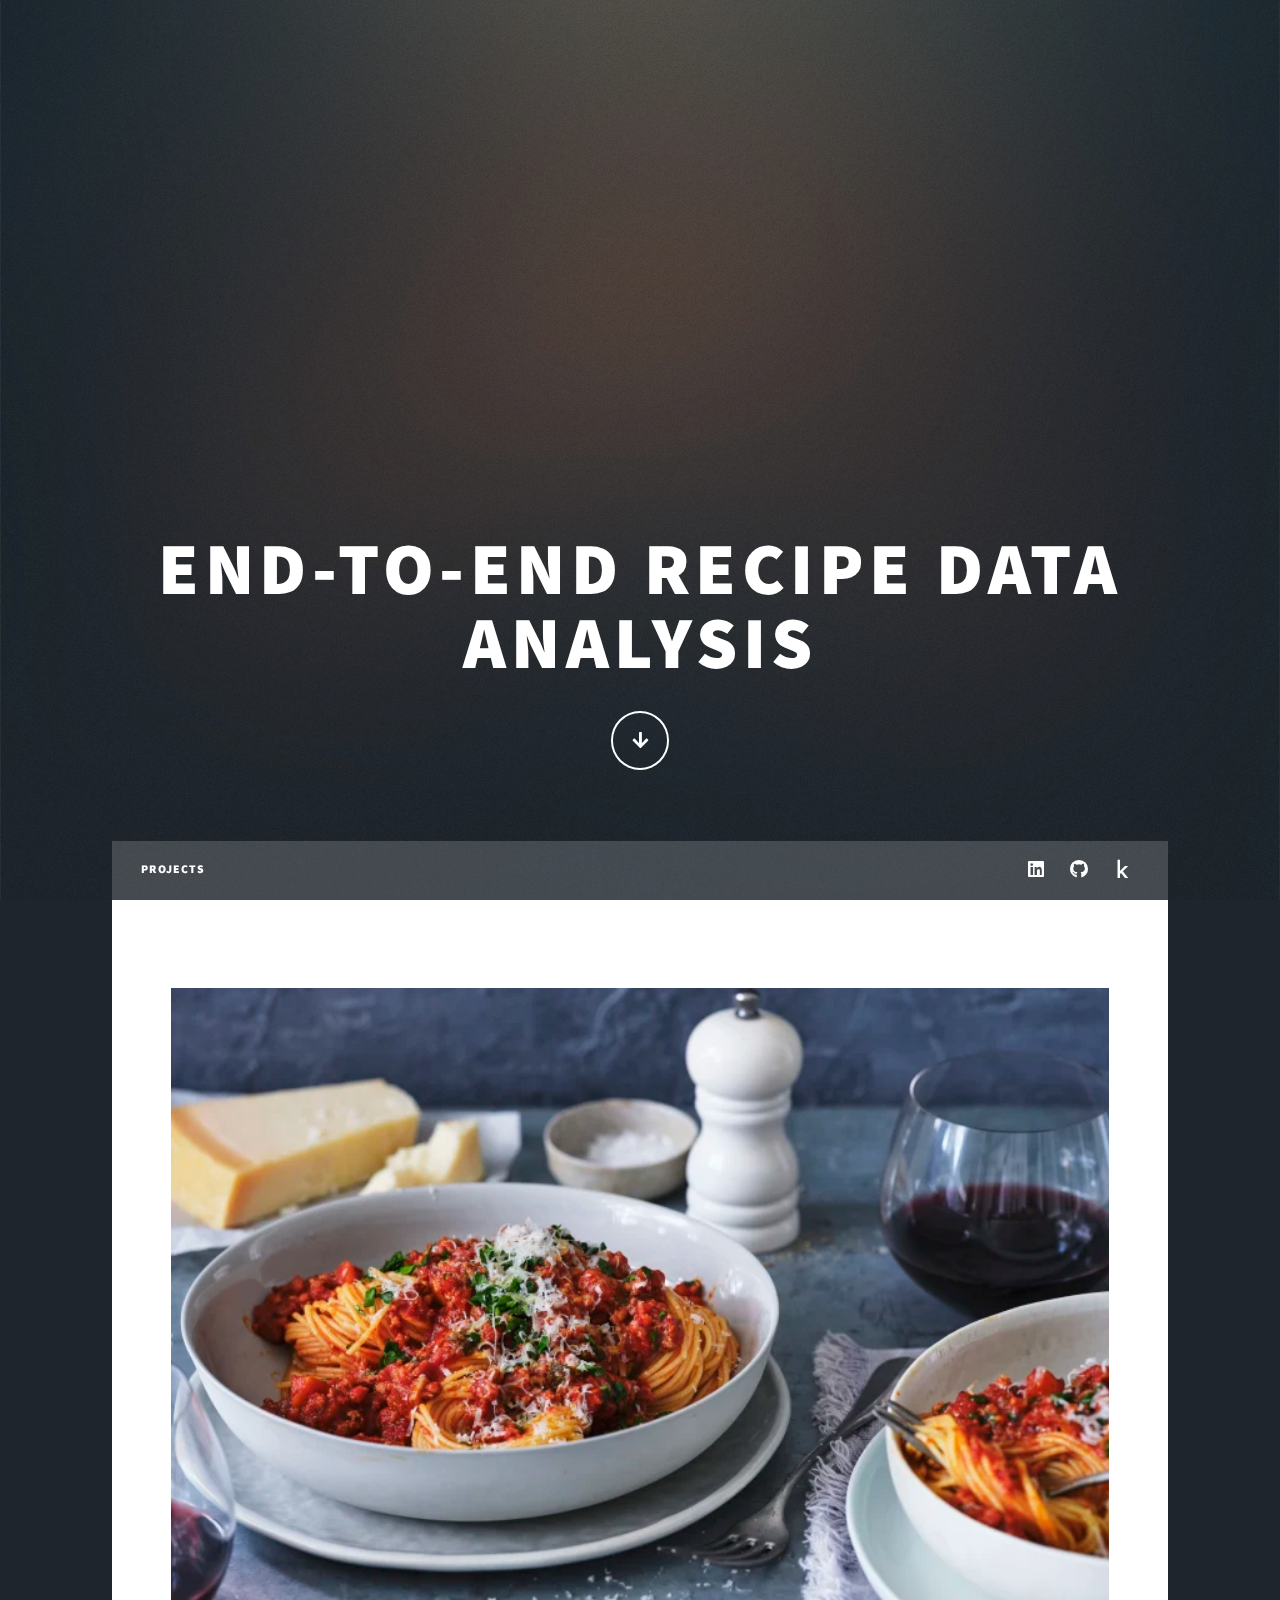
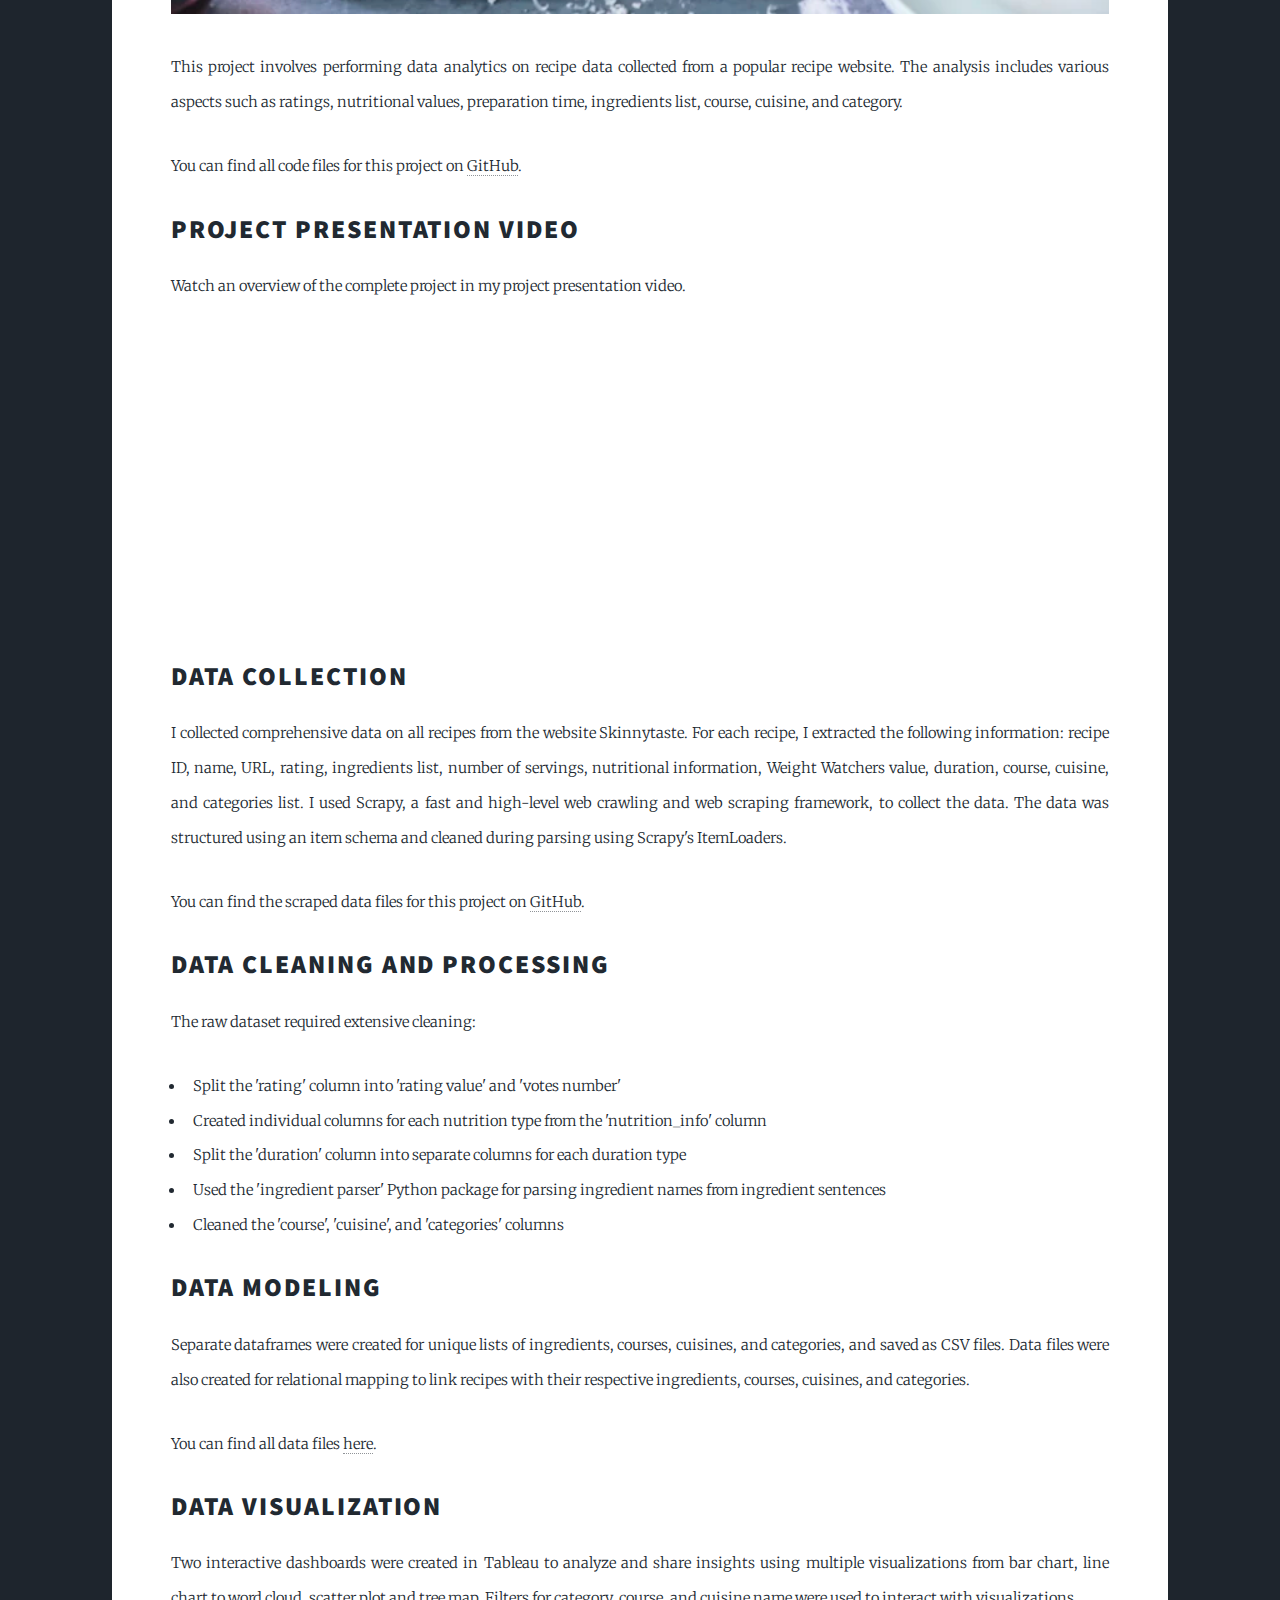
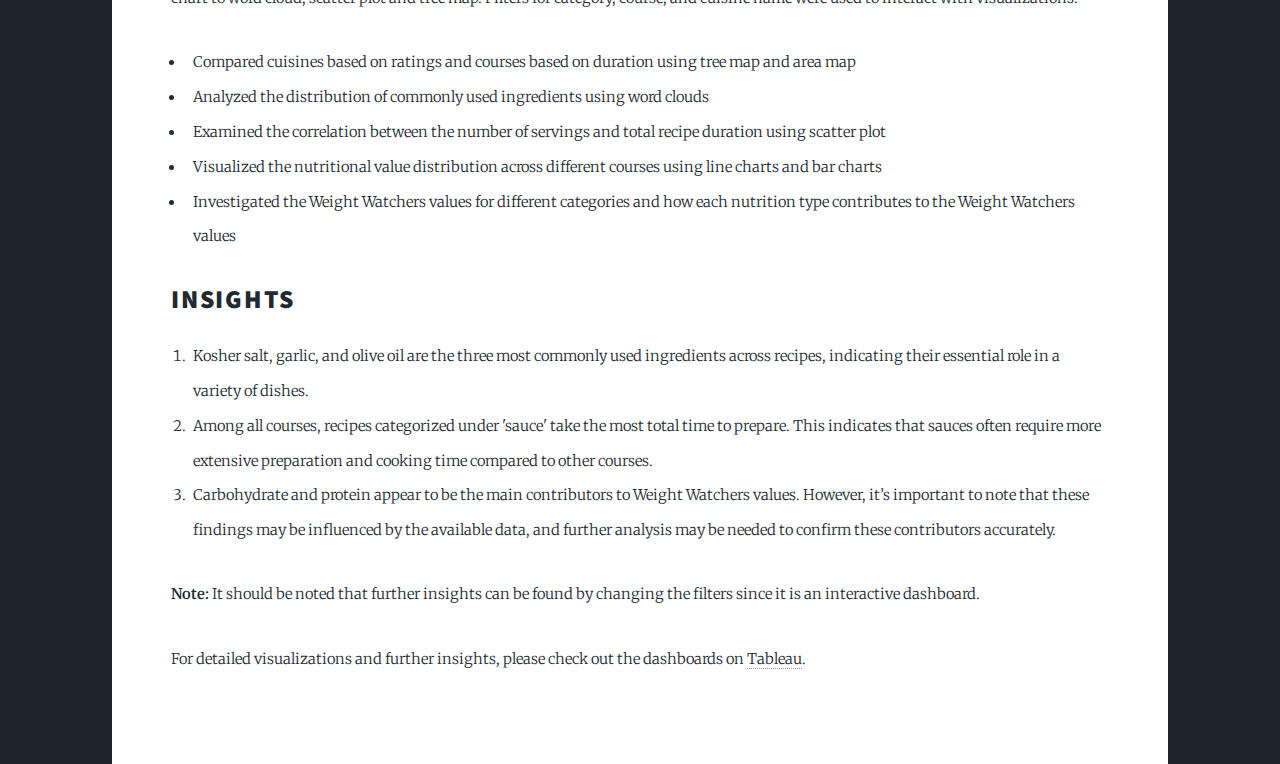
<file: projects/recipe.html>
<!DOCTYPE HTML>
<html>
    <head>
        <title>Fahmida Nahiyan</title>
        <meta charset="utf-8" />
        <meta name="viewport" content="width=device-width, initial-scale=1, user-scalable=no" />
        <link rel="stylesheet" href="../assets/css/main.css" />
        <noscript><link rel="stylesheet" href="../assets/css/noscript.css" /></noscript>
    </head>
    <body class="is-preload">

        <!-- Wrapper -->
            <div id="wrapper" class="fade-in">
                <!-- Intro -->
                <div id="intro">
                    <h1>End-to-End Recipe Data Analysis</h1>
                    <ul class="actions">
                        <li><a href="#header" class="button icon solid solo fa-arrow-down scrolly">Continue</a></li>
                    </ul>
                </div>


                <!-- Header -->
                <header id="header" style="text-align: center;">
                    <div style="display: inline-block;">
                        <a href="https://github.com/fahmidanahiyan/End-to-End-Recipe-Data-Analysis/tree/main/datasets" class="logo" style="margin-right: 20px;">View datasets</a>
                        <a href="https://github.com/fahmidanahiyan/End-to-End-Recipe-Data-Analysis/tree/main" class="logo">View code files</a>
                    </div>
                </header>

                <!-- Nav -->
                    <nav id="nav">
                        <ul class="links">
                            <li><a href="../index.html">Projects</a></li>
                        </ul>
                        <ul class="icons">
                            <li><a href="https://www.linkedin.com/in/fahmidanahiyan" class="icon brands alt fa-linkedin"><span class="label">LinkedIn</span></a></li>
                            <li><a href="https://github.com/fahmidanahiyan" class="icon brands alt fa-github"><span class="label">GitHub</span></a></li>
                            <li><a href="https://www.kaggle.com/fahmidanahiyan" class="icon brands alt fa-kaggle"><span class="label">Kaggle</span></a></li>
                        </ul>
                    </nav>

                <!-- Main -->
                    <div id="main">

                        <!-- Post -->
                            <article class="post">
                                <a href="../images/recipe.webp" class="image fit"><img src="../images/recipe.webp" alt="Recipe Image"/></a>
                                <p>This project involves performing data analytics on recipe data collected from a popular recipe website. The analysis includes various aspects such as ratings, nutritional values, preparation time, ingredients list, course, cuisine, and category.</p>
                                <p>You can find all code files for this project on <a href="https://github.com/fahmidanahiyan/End-to-End-Recipe-Data-Analysis/tree/main">GitHub</a>.</p>
                                <section>
                                    <h2>Project Presentation Video</h2>
                                    <p>Watch an overview of the complete project in my project presentation video.</p>
                                    <iframe width="560" height="315" src="https://www.youtube.com/embed/JQI9JXezkBg?si=_dG6nO4CiVKxuRd2" title="YouTube video player" frameborder="0" allow="accelerometer; autoplay; clipboard-write; encrypted-media; gyroscope; picture-in-picture; web-share" referrerpolicy="strict-origin-when-cross-origin" allowfullscreen></iframe>
                                </section>  
                                <!-- Data Analysis -->
                                <section>
                                    <h2>Data Collection</h2>
                                    <p>I collected comprehensive data on all recipes from the website Skinnytaste. For each recipe, I extracted the following information: recipe ID, name, URL, rating, ingredients list, number of servings, nutritional information, Weight Watchers value, duration, course, cuisine, and categories list. I used Scrapy, a fast and high-level web crawling and web scraping framework, to collect the data. The data was structured using an item schema and cleaned during parsing using Scrapy's ItemLoaders.</p>
                                    <p> You can find the scraped data files for this project on <a href="https://github.com/fahmidanahiyan/End-to-End-Recipe-Data-Analysis/tree/main">GitHub</a>.</p>
                                </section>
                                <section>
                                    <h2>Data Cleaning and Processing</h2>
                                    <p>The raw dataset required extensive cleaning:</p>
                                    <ul>
                                        <li>Split the 'rating' column into 'rating value' and 'votes number'</li>
                                        <li>Created individual columns for each nutrition type from the 'nutrition_info' column</li>
                                        <li>Split the 'duration' column into separate columns for each duration type</li>
                                        <li>Used the 'ingredient parser' Python package for parsing ingredient names from ingredient sentences</li>
                                        <li>Cleaned the 'course', 'cuisine', and 'categories' columns</li>
                                    </ul>
                                </section>
                                <section>
                                    <h2>Data Modeling</h2>
                                    <p>Separate dataframes were created for unique lists of ingredients, courses, cuisines, and categories, and saved as CSV files. Data files were also created for relational mapping to link recipes with their respective ingredients, courses, cuisines, and categories.</p>
                                    <p>You can find all data files <a href="https://github.com/fahmidanahiyan/End-to-End-Recipe-Data-Analysis/tree/main/datasets">here</a>.</p>
                                </section>
                                <section>
                                    <h2>Data Visualization</h2>
                                    <p>Two interactive dashboards were created in Tableau to analyze and share insights using multiple visualizations from bar chart, line chart to word cloud, scatter plot and tree map. Filters for category, course, and cuisine name were used to interact with visualizations.</p>
                                    <ul>
                                        <li>Compared cuisines based on ratings and courses based on duration using tree map and area map</li>
                                        <li>Analyzed the distribution of commonly used ingredients using word clouds</li>
                                        <li>Examined the correlation between the number of servings and total recipe duration using scatter plot</li>
                                        <li>Visualized the nutritional value distribution across different courses using line charts and bar charts</li>
                                        <li>Investigated the Weight Watchers values for different categories and how each nutrition type contributes to the Weight Watchers values</li>
                                    </ul>
                                    <h2>Insights</h2>
                                    <ol>
                                        <li>Kosher salt, garlic, and olive oil are the three most commonly used ingredients across recipes, indicating their essential role in a variety of dishes.</li>
                                        <li>Among all courses, recipes categorized under 'sauce' take the most total time to prepare. This indicates that sauces often require more extensive preparation and cooking time compared to other courses.</li>
                                        <li>Carbohydrate and protein appear to be the main contributors to Weight Watchers values. However, it’s important to note that these findings may be influenced by the available data, and further analysis may be needed to confirm these contributors accurately.</li>
                                    </ol>
                                    <p><strong>Note:</strong> It should be noted that further insights can be found by changing the filters since it is an interactive dashboard.</p>
                                </section>
                                <p>For detailed visualizations and further insights, please check out the dashboards on <a href="https://public.tableau.com/app/profile/fahmida.nahiyan/viz/RecipeDataAnalysis/Dashboard1CulinaryInsights">Tableau</a>.</p>     
                            </article>
                    </div>
            </div>
        <!-- Scripts -->
            <script src="../assets/js/jquery.min.js"></script>
            <script src="../assets/js/jquery.scrollex.min.js"></script>
            <script src="../assets/js/jquery.scrolly.min.js"></script>
            <script src="../assets/js/browser.min.js"></script>
            <script src="../assets/js/breakpoints.min.js"></script>
            <script src="../assets/js/util.js"></script>
            <script src="../assets/js/main.js"></script>

    </body>
</html>
</file>
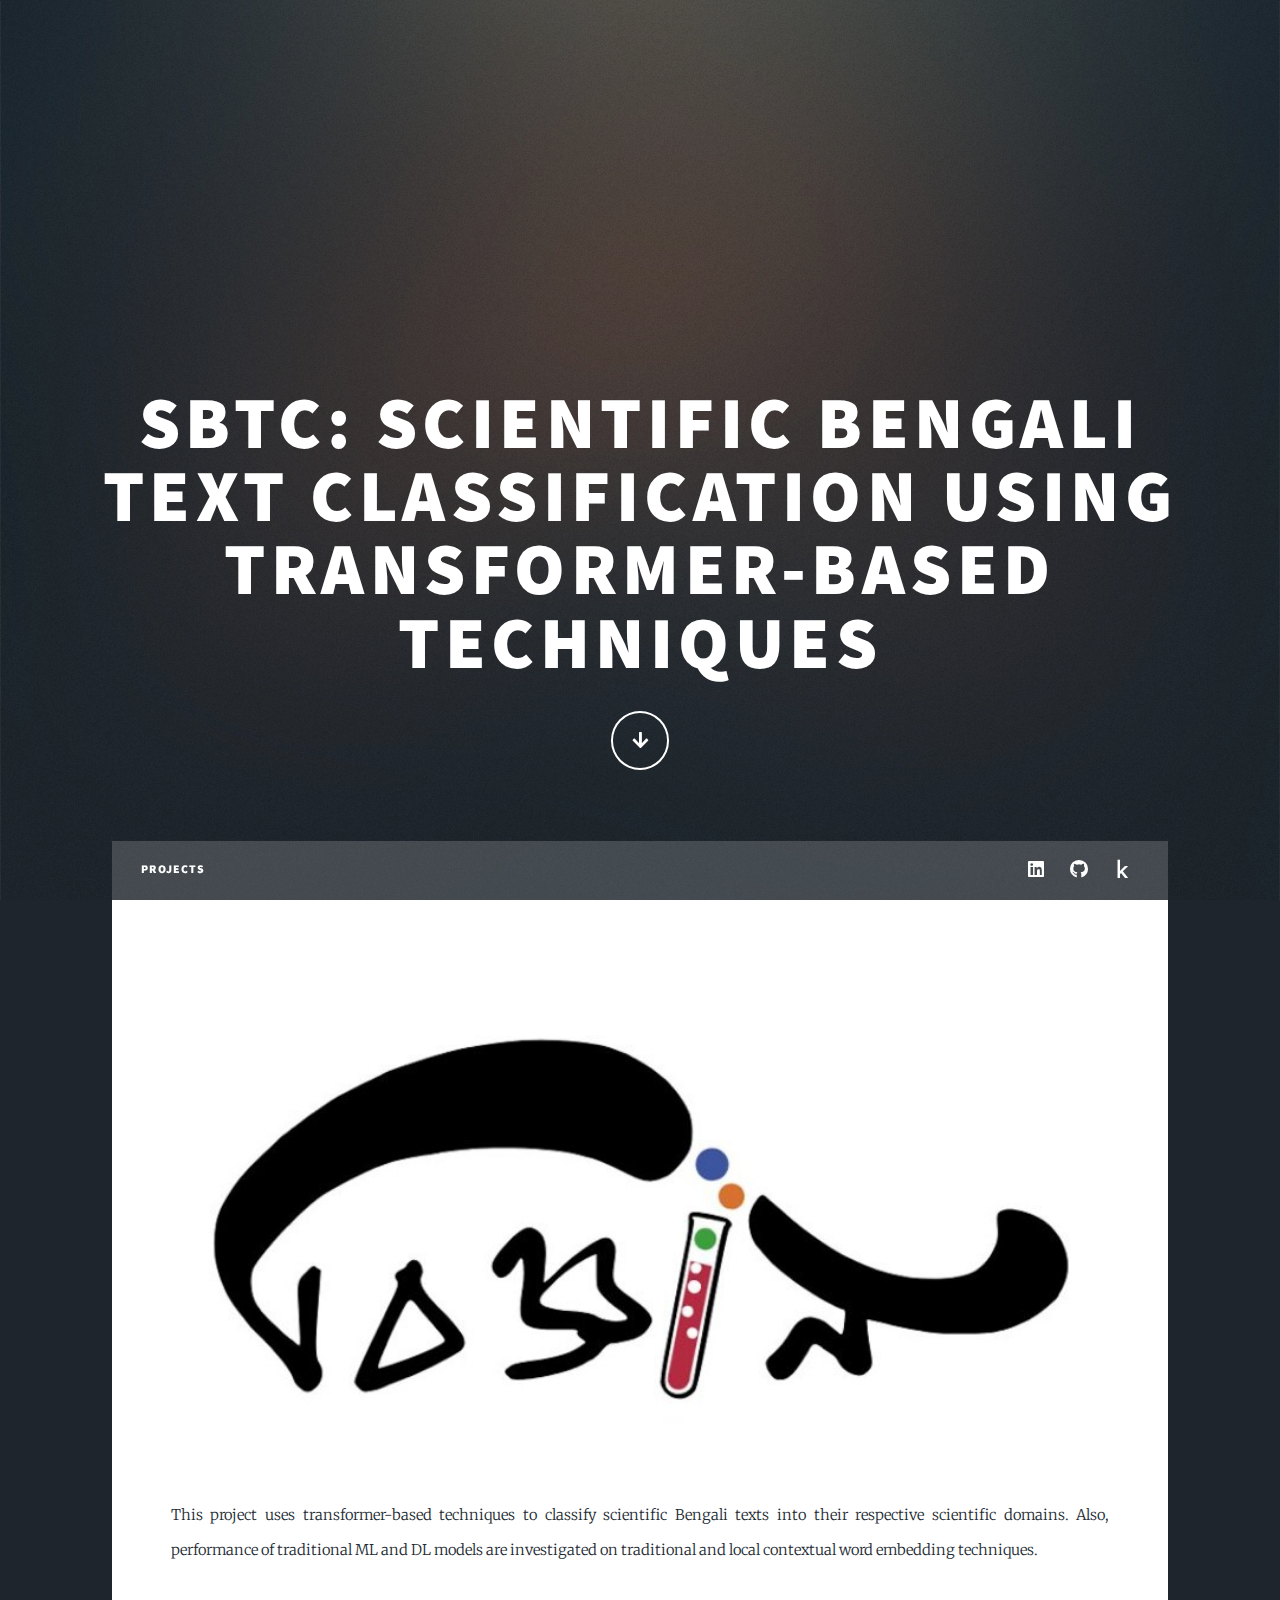
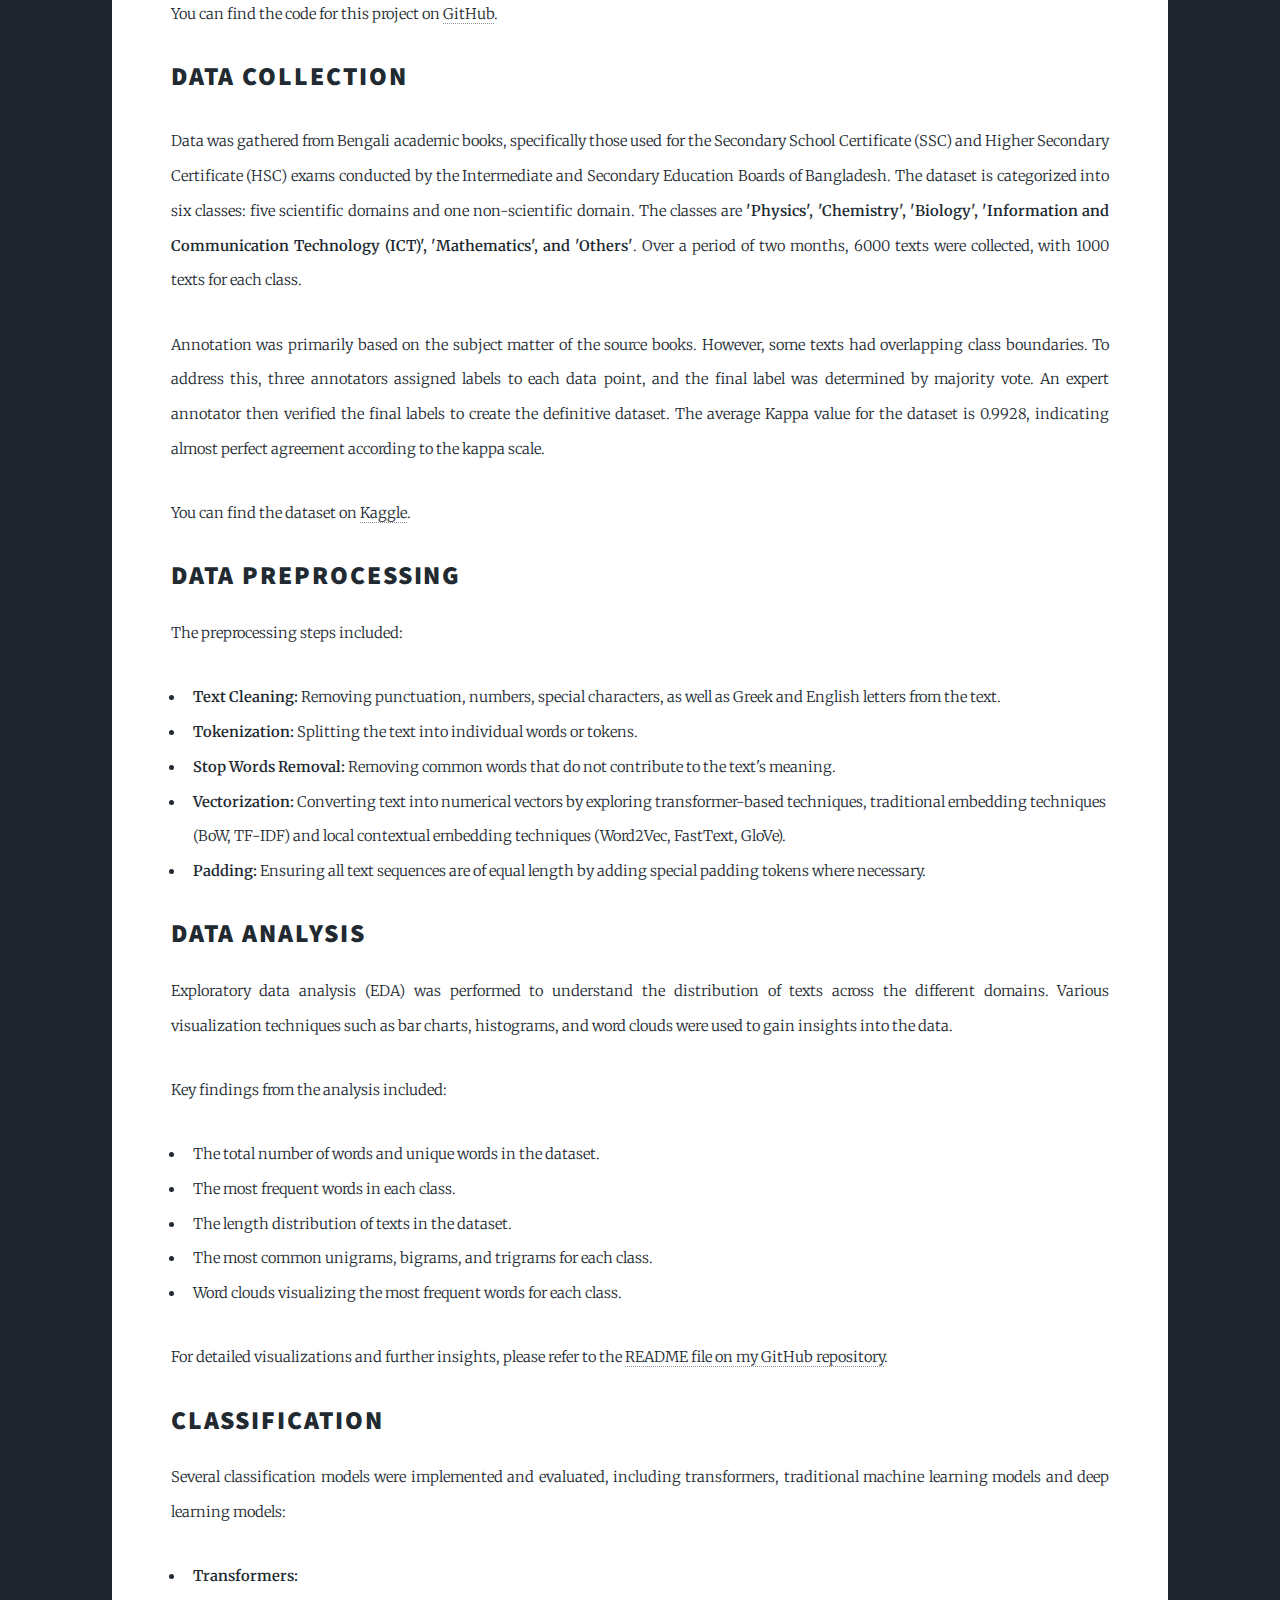
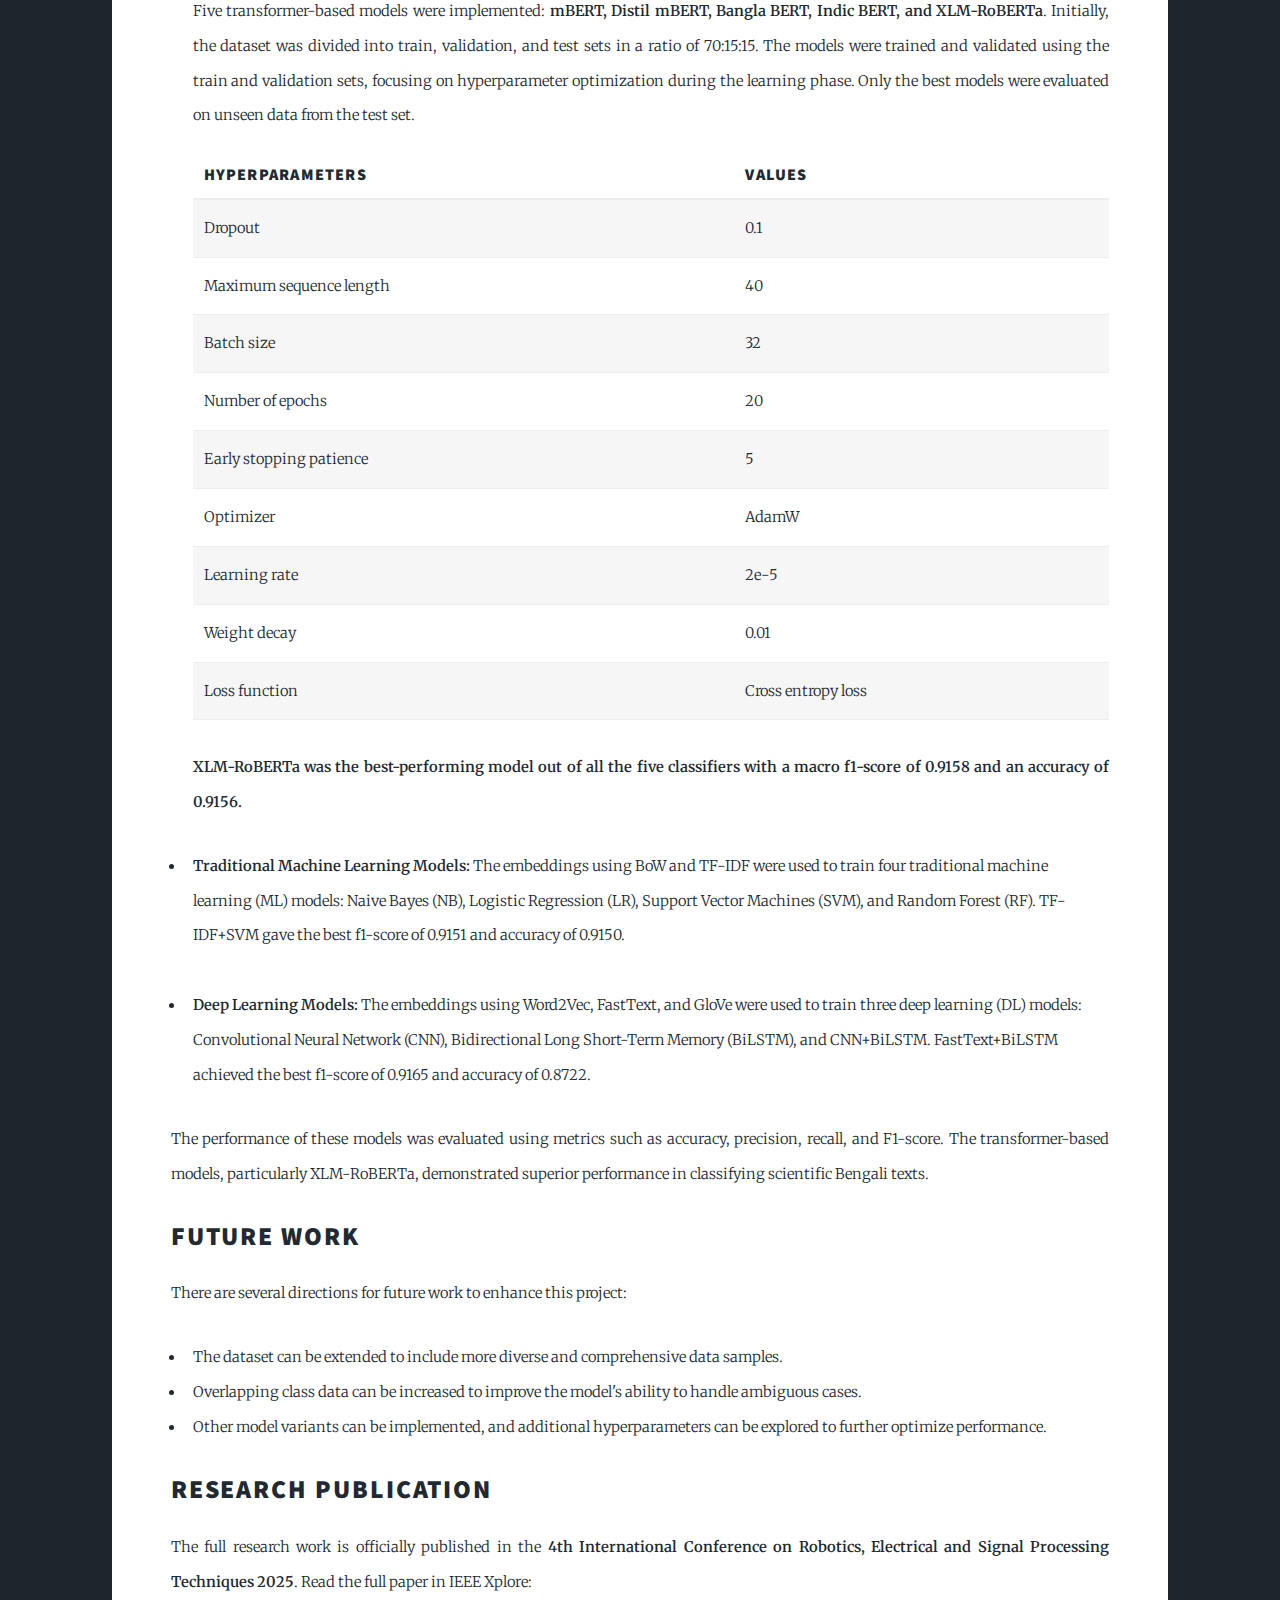
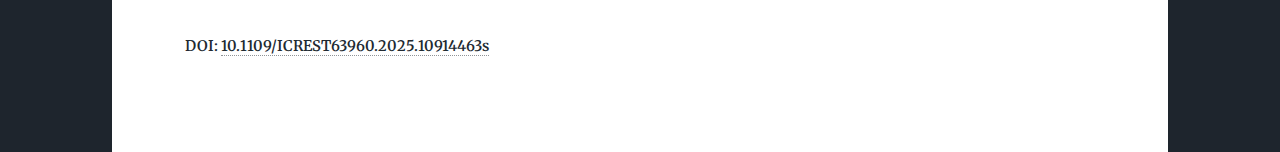
<file: projects/sbtc.html>
<!DOCTYPE HTML>
<html>
    <head>
        <title>Fahmida Nahiyan</title>
        <meta charset="utf-8" />
        <meta name="viewport" content="width=device-width, initial-scale=1, user-scalable=no" />
        <link rel="stylesheet" href="../assets/css/main.css" />
        <noscript><link rel="stylesheet" href="../assets/css/noscript.css" /></noscript>
    </head>
    <body class="is-preload";>

        <!-- Wrapper -->
            <div id="wrapper" class="fade-in">
                <!-- Intro -->
                <div id="intro">
                    <h1>SBTC: Scientific Bengali Text Classification using Transformer-based Techniques</h1>
                    <ul class="actions">
                        <li><a href="#header" class="button icon solid solo fa-arrow-down scrolly">Continue</a></li>
                    </ul>
                </div>


                <!-- Header -->
                    <header id="header" style="text-align: center;">
                        <div style="display: inline-block;">
                            <a href="https://www.kaggle.com/datasets/fahmidanahiyan/scientific-bengali-text-classification-dataset" class="logo" style="margin-right: 20px;">View dataset</a>
                            <a href="https://github.com/fahmidanahiyan/SBTC_NLP" class="logo">View full code</a>
                        </div>
                    </header>

                <!-- Nav -->
                    <nav id="nav">
                        <ul class="links">
                            <li><a href="../index.html">Projects</a></li>
                        </ul>
                        <ul class="icons">
                            <li><a href="https://www.linkedin.com/in/fahmidanahiyan" class="icon brands alt fa-linkedin"><span class="label">LinkedIn</span></a></li>
                            <li><a href="https://github.com/fahmidanahiyan" class="icon brands alt fa-github"><span class="label">GitHub</span></a></li>
                            <li><a href="https://www.kaggle.com/fahmidanahiyan" class="icon brands alt fa-kaggle"><span class="label">Kaggle</span></a></li>
                        </ul>
                    </nav>

                <!-- Main -->
                    <div id="main">

                        <!-- Post -->
                            <article class="post">
                                <a href="../images/sbtc image.jpg" class="image fit"><img src="../images/sbtc image.jpg" alt="SBTC Project Image"/></a>
                                <p>This project uses transformer-based techniques to classify scientific Bengali texts into their respective scientific domains. Also, performance of traditional ML and DL models are investigated on traditional and local contextual word embedding techniques.</p>
                                <p>You can find the code for this project on <a href="https://github.com/fahmidanahiyan/SBTC_NLP">GitHub</a>.</p>

                                <!-- Data Collection -->
                                <section>
                                    <h2>Data Collection</h2>
                                    <p>
                                        <p>Data was gathered from Bengali academic books, specifically those used for the Secondary School Certificate (SSC) and Higher Secondary Certificate (HSC) exams conducted by the Intermediate and Secondary Education Boards of Bangladesh. The dataset is categorized into six classes: five scientific domains and one non-scientific domain. The classes are <strong>'Physics', 'Chemistry', 'Biology', 'Information and Communication Technology (ICT)', 'Mathematics', and 'Others'</strong>. Over a period of two months, 6000 texts were collected, with 1000 texts for each class.</p>
                                        <p>Annotation was primarily based on the subject matter of the source books. However, some texts had overlapping class boundaries. To address this, three annotators assigned labels to each data point, and the final label was determined by majority vote. An expert annotator then verified the final labels to create the definitive dataset. The average Kappa value for the dataset is 0.9928, indicating almost perfect agreement according to the kappa scale.</p>
                                        <p>You can find the dataset on <a href="https://www.kaggle.com/datasets/fahmidanahiyan/scientific-bengali-text-classification-dataset" target="_blank">Kaggle</a>.</p>
                                    </p>
                                </section>

                                <!-- Data Preprocessing -->
                                <section>
                                    <h2>Data Preprocessing</h2>
                                    <p>The preprocessing steps included:</p>
                                    <ul>
                                        <li><strong>Text Cleaning:</strong> Removing punctuation, numbers, special characters, as well as Greek and English letters from the text.</li>
                                        <li><strong>Tokenization:</strong> Splitting the text into individual words or tokens.</li>
                                        <li><strong>Stop Words Removal:</strong> Removing common words that do not contribute to the text's meaning.</li>
                                        <li><strong>Vectorization:</strong> Converting text into numerical vectors by exploring transformer-based techniques, traditional embedding techniques (BoW, TF-IDF) and local contextual embedding techniques (Word2Vec, FastText, GloVe).</li>
                                        <li><strong>Padding:</strong> Ensuring all text sequences are of equal length by adding special padding tokens where necessary.</li>
                                    </ul>
                                </section>

                                <!-- Analysis -->
                                <section>
                                    <h2>Data Analysis</h2>
                                    <p>Exploratory data analysis (EDA) was performed to understand the distribution of texts across the different domains. Various visualization techniques such as bar charts, histograms, and word clouds were used to gain insights into the data.</p>
                                    <p>Key findings from the analysis included:</p>
                                    <ul>
                                        <li>The total number of words and unique words in the dataset.
                                        <li>The most frequent words in each class.</li>
                                        <li>The length distribution of texts in the dataset.</li>
                                        <li>The most common unigrams, bigrams, and trigrams for each class.</li>   
                                        <li>Word clouds visualizing the most frequent words for each class.</li> 
                                    </ul>
                                    <p>For detailed visualizations and further insights, please refer to the <a href="https://github.com/fahmidanahiyan/SBTC_NLP/blob/main/README.md" target="_blank">README file on my GitHub repository</a>.</p>
                                </section>

                                <!-- Classification -->
                                <section>
                                    <h2>Classification</h2>
                                    <p>Several classification models were implemented and evaluated, including transformers, traditional machine learning models and deep learning models:</p>
                                    <ul>
                                        <li><strong>Transformers:</strong> 
                                            <p>Five transformer-based models were implemented: <strong>mBERT, Distil mBERT, Bangla BERT, Indic BERT, and XLM-RoBERTa</strong>. Initially, the dataset was divided into train, validation, and test sets in a ratio of 70:15:15. The models were trained and validated using the train and validation sets, focusing on hyperparameter optimization during the learning phase. Only the best models were evaluated on unseen data from the test set.</p>
                                                <table>
                                                    <thead>
                                                        <tr>
                                                            <th style="font-size: 1.1em;">Hyperparameters</th>
                                                            <th style="font-size: 1.1em;">Values</th>
                                                        </tr>
                                                    </thead>
                                                    <tbody>
                                                        <tr>
                                                            <td>Dropout</td>
                                                            <td>0.1</td>
                                                        </tr>
                                                        <tr>
                                                            <td>Maximum sequence length</td>
                                                            <td>40</td>
                                                        </tr>
                                                        <tr>
                                                            <td>Batch size</td>
                                                            <td>32</td>
                                                        </tr>
                                                        <tr>
                                                            <td>Number of epochs</td>
                                                            <td>20</td>
                                                        </tr>
                                                        <tr>
                                                            <td>Early stopping patience</td>
                                                            <td>5</td>
                                                        </tr>
                                                        <tr>
                                                            <td>Optimizer</td>
                                                            <td>AdamW</td>
                                                        </tr>
                                                        <tr>
                                                            <td>Learning rate</td>
                                                            <td>2e-5</td>
                                                        </tr>
                                                        <tr>
                                                            <td>Weight decay</td>
                                                            <td>0.01</td>
                                                        </tr>
                                                        <tr>
                                                            <td>Loss function</td>
                                                            <td>Cross entropy loss</td>
                                                        </tr>
                                                    </tbody>
                                                </table>
                                            <p><strong>XLM-RoBERTa was the best-performing model out of all the five classifiers with a macro f1-score of 0.9158 and an accuracy of 0.9156.</strong></p>
                                        </li>
                                        <li><strong>Traditional Machine Learning Models:</strong> The embeddings using BoW and TF-IDF were used to train four traditional machine learning (ML) models: Naive Bayes (NB), Logistic Regression (LR), Support Vector Machines (SVM), and Random Forest (RF). TF-IDF+SVM gave the best f1-score of 0.9151 and accuracy of 0.9150.</li>
                                    </br>
                                        <li><strong>Deep Learning Models:</strong> The embeddings using Word2Vec, FastText, and GloVe were used to train three deep learning (DL) models: Convolutional Neural Network (CNN), Bidirectional Long Short-Term Memory (BiLSTM), and CNN+BiLSTM. FastText+BiLSTM achieved the best f1-score of 0.9165 and accuracy of 0.8722.</li>
                                    </ul>
                                    <p>The performance of these models was evaluated using metrics such as accuracy, precision, recall, and F1-score. The transformer-based models, particularly XLM-RoBERTa, demonstrated superior performance in classifying scientific Bengali texts.</p>
                                </section>

                                <!-- Conclusion -->
                                <section>
                                    <h2>Future Work</h2>
                                    <p>There are several directions for future work to enhance this project:</p>
                                    <ul>
                                        <li>The dataset can be extended to include more diverse and comprehensive data samples.</li>
                                        <li>Overlapping class data can be increased to improve the model's ability to handle ambiguous cases.</li>
                                        <li>Other model variants can be implemented, and additional hyperparameters can be explored to further optimize performance.</li>
                                    </ul>
                                </section>
                                <section>
                                    <h2>Research Publication</h2>
                                    <p>The full research work is officially published in the <strong>4th International Conference on Robotics, Electrical and Signal Processing Techniques 2025</strong>. Read the full paper in IEEE Xplore: 
                                        <ul>
                                            <strong>DOI: <a href="https://ieeexplore.ieee.org/abstract/document/10914463">10.1109/ICREST63960.2025.10914463s</a></strong>
                                        </ul></p>
                                </section>
                            </article>
                    </div>
            </div>
        <!-- Scripts -->
            <script src="../assets/js/jquery.min.js"></script>
            <script src="../assets/js/jquery.scrollex.min.js"></script>
            <script src="../assets/js/jquery.scrolly.min.js"></script>
            <script src="../assets/js/browser.min.js"></script>
            <script src="../assets/js/breakpoints.min.js"></script>
            <script src="../assets/js/util.js"></script>
            <script src="../assets/js/main.js"></script>

    </body>
</html>
</file>
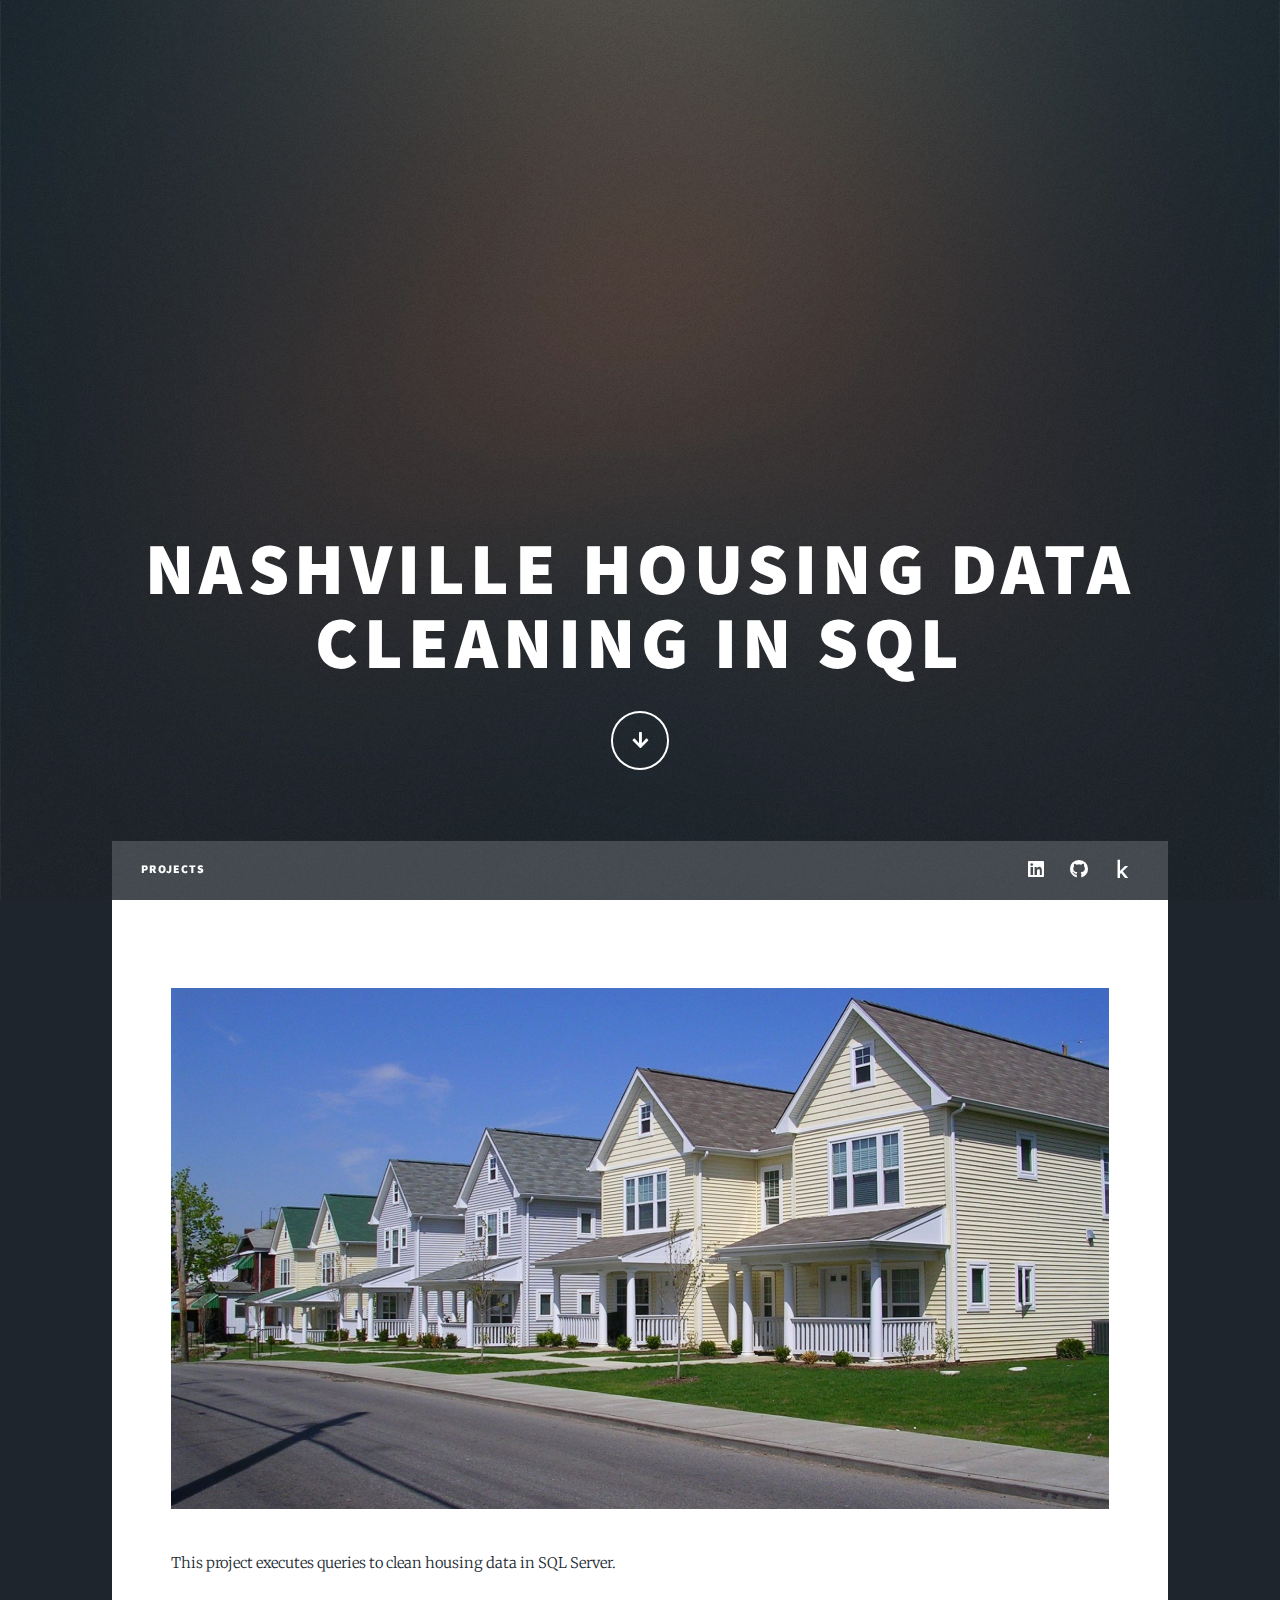
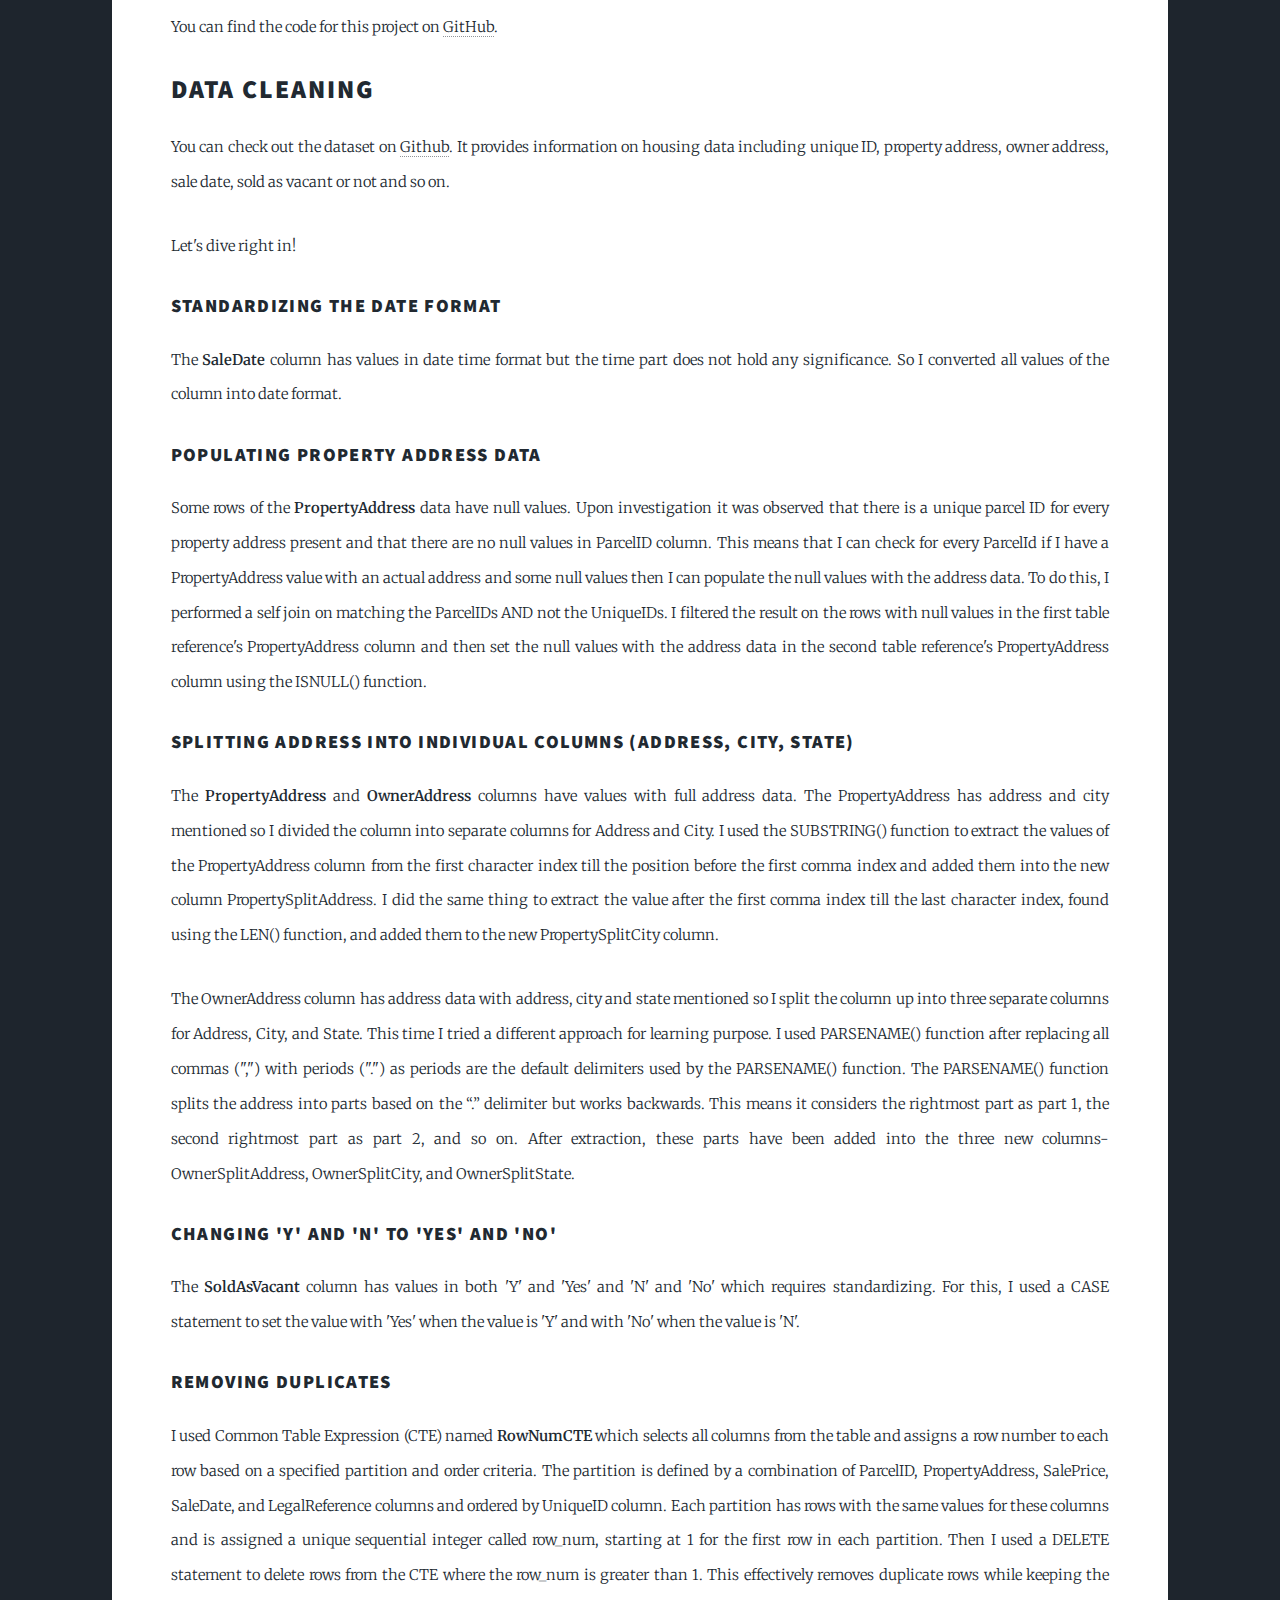
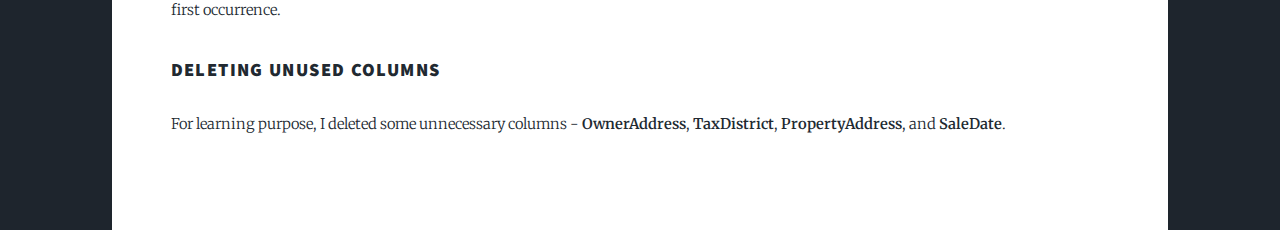
<file: projects/sql_data_cleaning.html>
<!DOCTYPE HTML>
<html>
    <head>
        <title>Fahmida Nahiyan</title>
        <meta charset="utf-8" />
        <meta name="viewport" content="width=device-width, initial-scale=1, user-scalable=no" />
        <link rel="stylesheet" href="../assets/css/main.css" />
        <noscript><link rel="stylesheet" href="../assets/css/noscript.css" /></noscript>
    </head>
    <body class="is-preload">

        <!-- Wrapper -->
            <div id="wrapper" class="fade-in">
                <!-- Intro -->
                <div id="intro">
                    <h1>Nashville Housing Data Cleaning in SQL</h1>
                    <ul class="actions">
                        <li><a href="#header" class="button icon solid solo fa-arrow-down scrolly">Continue</a></li>
                    </ul>
                </div>


                <!-- Header -->
                <header id="header" style="text-align: center;">
                    <div style="display: inline-block;">
                        <a href="https://github.com/fahmidanahiyan/SQL-Projects/blob/main/Nashville%20Housing%20Data%20for%20Data%20Cleaning.xlsx" class="logo" style="margin-right: 20px;">View dataset</a>
                        <a href="https://github.com/fahmidanahiyan/SQL-Projects/blob/main/Nashville%20Housing%20Data%20Cleaning%20in%20SQL.sql" class="logo">View full code</a>
                    </div>
                </header>

                <!-- Nav -->
                    <nav id="nav">
                        <ul class="links">
                            <li><a href="../index.html">Projects</a></li>
                        </ul>
                        <ul class="icons">
                            <li><a href="https://www.linkedin.com/in/fahmidanahiyan" class="icon brands alt fa-linkedin"><span class="label">LinkedIn</span></a></li>
                            <li><a href="https://github.com/fahmidanahiyan" class="icon brands alt fa-github"><span class="label">GitHub</span></a></li>
                            <li><a href="https://www.kaggle.com/fahmidanahiyan" class="icon brands alt fa-kaggle"><span class="label">Kaggle</span></a></li>
                        </ul>
                    </nav>

                <!-- Main -->
                    <div id="main">

                        <!-- Post -->
                            <article class="post">
                                <a href="../images/housing image.jpg" class="image fit"><img src="../images/housing image.jpg" alt="Data Cleaning SQL Project Image"/></a>
                                <p>This project executes queries to clean housing data in SQL Server.</p>
                                <p>You can find the code for this project on <a href="https://github.com/fahmidanahiyan/SQL-Projects/blob/main/Nashville%20Housing%20Data%20Cleaning%20in%20SQL.sql">GitHub</a>.</p>

                                <!-- Data Analysis -->
                                <section>
                                    <h2>Data Cleaning</h2>
                                    <p>You can check out the dataset on <a href="https://github.com/fahmidanahiyan/SQL-Projects/blob/main/Nashville%20Housing%20Data%20for%20Data%20Cleaning.xlsx">Github</a>. It provides information on housing data including unique ID, property address, owner address, sale date, sold as vacant or not and so on.</p>
                                    <p>Let's dive right in!</p>
                                        <h3>Standardizing the date format</h3>
                                        <p>The <strong>SaleDate</strong> column has values in date time format but the time part does not hold any significance. So I converted all values of the column into date format.</p>
                                        <h3>Populating Property Address data</h3>
                                        <p>Some rows of the <strong>PropertyAddress</strong> data have null values. Upon investigation it was observed that there is a unique parcel ID for every property address present and that there are no null values in ParcelID column. This means that I can check for every ParcelId if I have a PropertyAddress value with an actual address and some null values then I can populate the null values with the address data. To do this, I performed a self join on matching the ParcelIDs AND not the UniqueIDs. I filtered the result on the rows with null values in the first table reference's PropertyAddress column and then set the null values with the address data in the second table reference's PropertyAddress column using the ISNULL() function.  </p>
                                        <h3>Splitting address into individual columns (Address, City, State)</h3>
                                        <p>The <strong>PropertyAddress</strong> and <strong>OwnerAddress</strong> columns have values with full address data. The PropertyAddress has address and city mentioned so I divided the column into separate columns for Address and City. I used the SUBSTRING() function to extract the values of the PropertyAddress column from the first character index till the position before the first comma index and added them into the new column PropertySplitAddress. I did the same thing to extract the value after the first comma index till the last character index, found using the LEN() function, and added them to the new PropertySplitCity column.</p>
                                        <p>The OwnerAddress column has address data with address, city and state mentioned so I split the column up into three separate columns for Address, City, and State. This time I tried a different approach for learning purpose. I used PARSENAME() function after replacing all commas (",") with periods (".") as periods are the default delimiters used by the PARSENAME() function. The PARSENAME() function splits the address into parts based on the “.” delimiter but works backwards. This means it considers the rightmost part as part 1, the second rightmost part as part 2, and so on. After extraction, these parts have been added into the three new columns- OwnerSplitAddress, OwnerSplitCity, and OwnerSplitState.</p>
                                        <h3>Changing 'Y' and 'N' to 'Yes' and 'No'</h3>
                                        <p>The <strong>SoldAsVacant</strong> column has values in both 'Y' and 'Yes' and 'N' and 'No' which requires standardizing. For this, I used a CASE statement to set the value with 'Yes' when the value is 'Y' and with 'No' when the value is 'N'.</p>
                                        <h3>Removing duplicates</h3>
                                        <p>I used Common Table Expression (CTE) named <strong>RowNumCTE</strong> which selects all columns from the table and assigns a row number to each row based on a specified partition and order criteria. The partition is defined by a combination of ParcelID, PropertyAddress, SalePrice, SaleDate, and LegalReference columns and ordered by UniqueID column. Each partition has rows with the same values for these columns and is assigned a unique sequential integer called row_num, starting at 1 for the first row in each partition. Then I used a DELETE statement to delete rows from the CTE where the row_num is greater than 1. This effectively removes duplicate rows while keeping the first occurrence.</p>
                                        <h3>Deleting unused columns</h3>
                                        <p>For learning purpose, I deleted some unnecessary columns - <strong>OwnerAddress</strong>, <strong>TaxDistrict</strong>, <strong>PropertyAddress</strong>, and <strong>SaleDate</strong>.</p>
                                
                                </section>

                            </article>
                    </div>
            </div>
        <!-- Scripts -->
            <script src="../assets/js/jquery.min.js"></script>
            <script src="../assets/js/jquery.scrollex.min.js"></script>
            <script src="../assets/js/jquery.scrolly.min.js"></script>
            <script src="../assets/js/browser.min.js"></script>
            <script src="../assets/js/breakpoints.min.js"></script>
            <script src="../assets/js/util.js"></script>
            <script src="../assets/js/main.js"></script>

    </body>
</html>
</file>
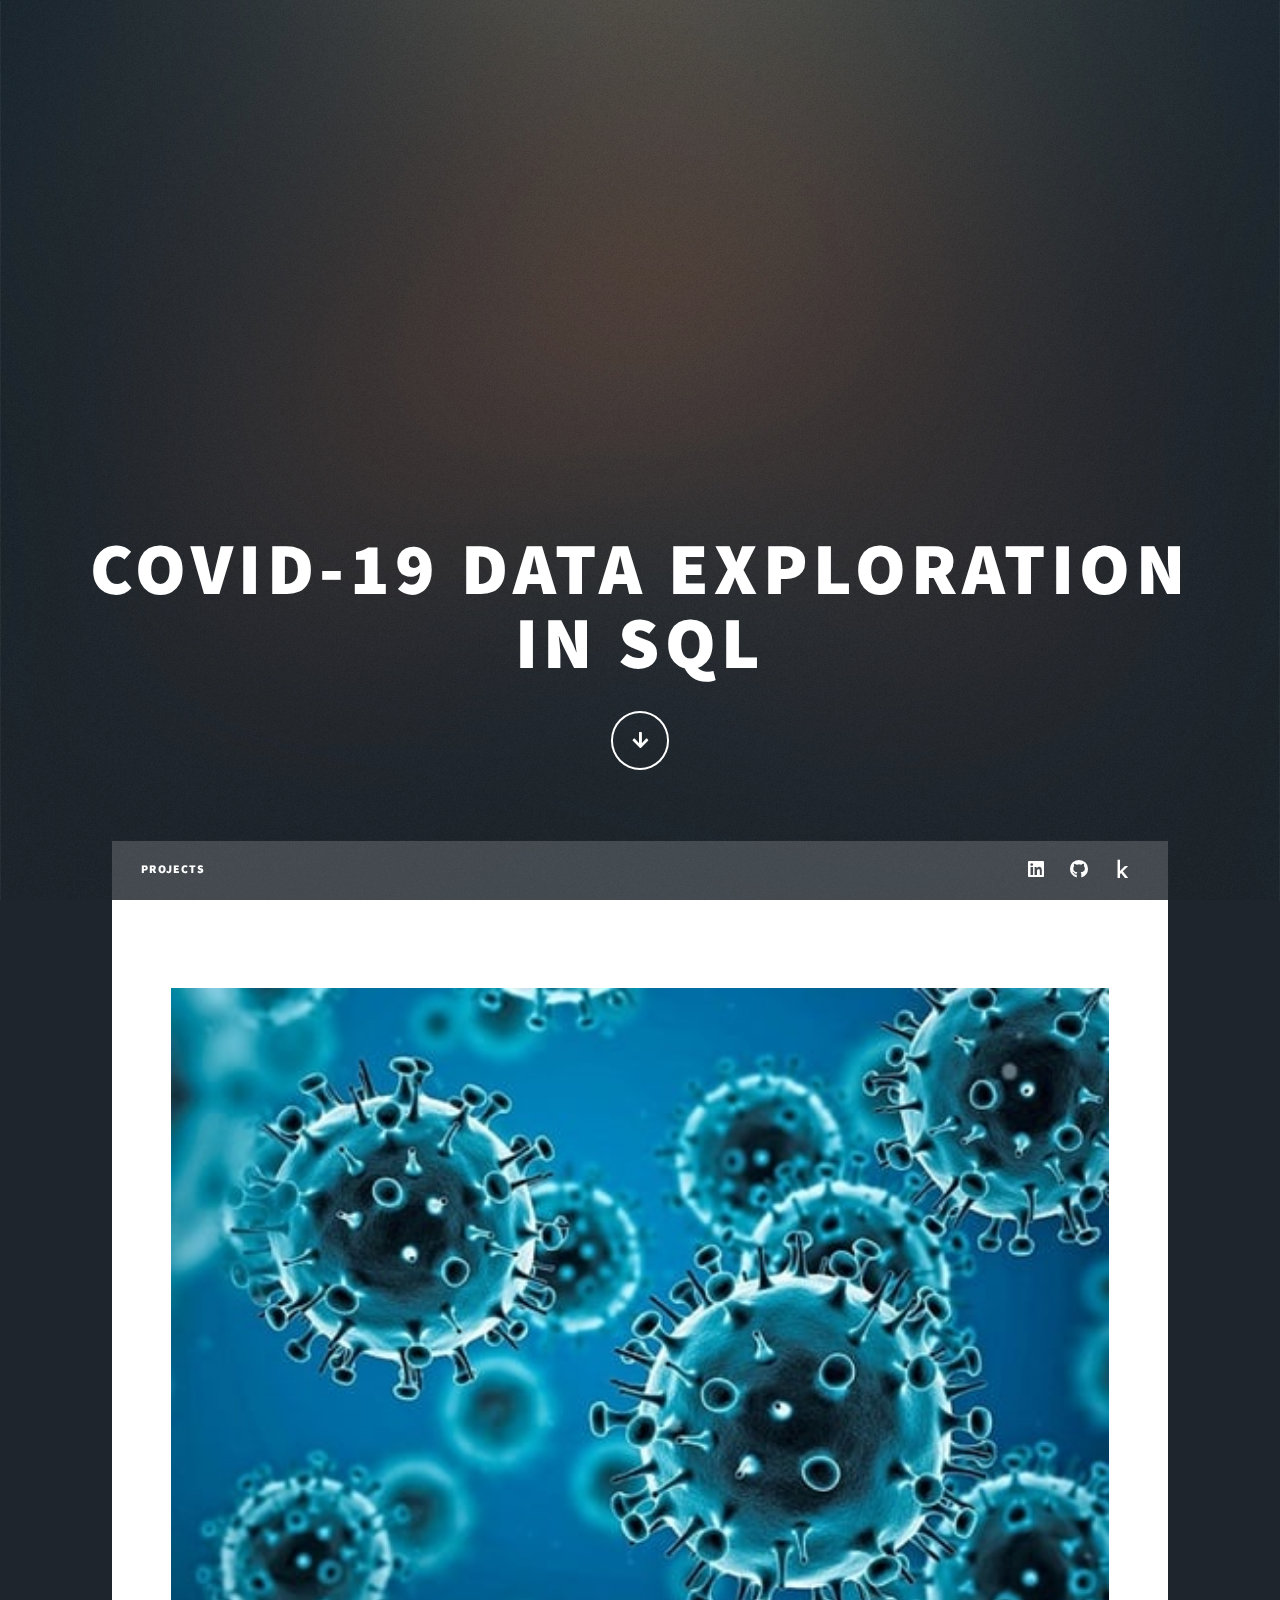
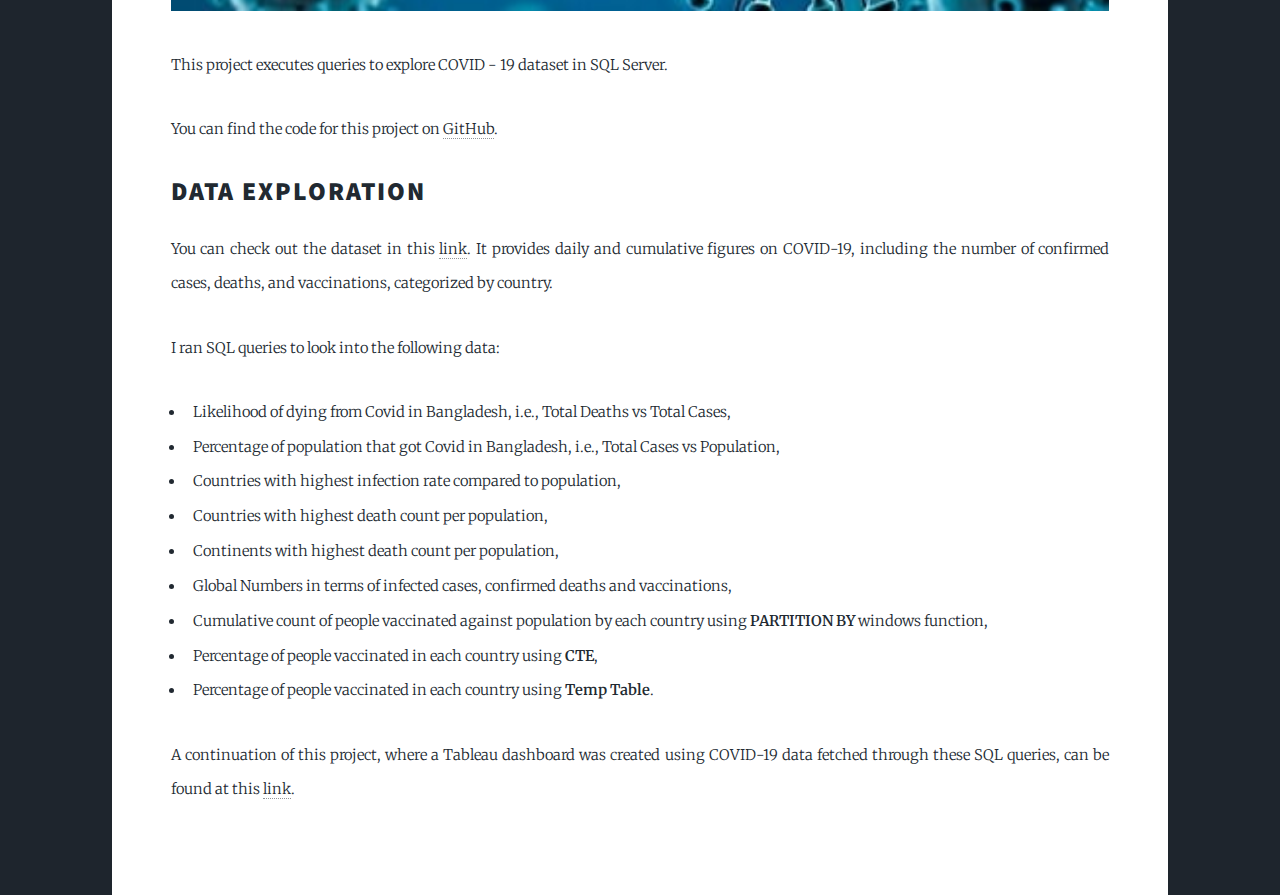
<file: projects/sql_data_exploration.html>
<!DOCTYPE HTML>
<html>
    <head>
        <title>Fahmida Nahiyan</title>
        <meta charset="utf-8" />
        <meta name="viewport" content="width=device-width, initial-scale=1, user-scalable=no" />
        <link rel="stylesheet" href="../assets/css/main.css" />
        <noscript><link rel="stylesheet" href="../assets/css/noscript.css" /></noscript>
    </head>
    <body class="is-preload">

        <!-- Wrapper -->
            <div id="wrapper" class="fade-in">
                <!-- Intro -->
                <div id="intro">
                    <h1>COVID-19 Data Exploration in SQL</h1>
                    <ul class="actions">
                        <li><a href="#header" class="button icon solid solo fa-arrow-down scrolly">Continue</a></li>
                    </ul>
                </div>


                <!-- Header -->
                <header id="header" style="text-align: center;">
                    <div style="display: inline-block;">
                        <a href="https://ourworldindata.org/covid-deaths" class="logo" style="margin-right: 20px;">View dataset</a>
                        <a href="https://github.com/fahmidanahiyan/SQL-Projects/blob/main/COVID-19%20Data%20Exploration%20in%20SQL.sql" class="logo">View full code</a>
                    </div>
                </header>

                <!-- Nav -->
                    <nav id="nav">
                        <ul class="links">
                            <li><a href="../index.html">Projects</a></li>
                        </ul>
                        <ul class="icons">
                            <li><a href="https://www.linkedin.com/in/fahmidanahiyan" class="icon brands alt fa-linkedin"><span class="label">LinkedIn</span></a></li>
                            <li><a href="https://github.com/fahmidanahiyan" class="icon brands alt fa-github"><span class="label">GitHub</span></a></li>
                            <li><a href="https://www.kaggle.com/fahmidanahiyan" class="icon brands alt fa-kaggle"><span class="label">Kaggle</span></a></li>
                        </ul>
                    </nav>

                <!-- Main -->
                    <div id="main">

                        <!-- Post -->
                            <article class="post">
                                <a href="../images/covid image.jpg" class="image fit"><img src="../images/covid image.jpg" alt="Data Exploration SQL Project Image"/></a>
                                <p>This project executes queries to explore COVID - 19 dataset in SQL Server.</p>
                                <p>You can find the code for this project on <a href="https://github.com/fahmidanahiyan/SQL-Projects/blob/main/COVID-19%20Data%20Exploration%20in%20SQL.sql">GitHub</a>.</p>

                                <!-- Data Analysis -->
                                <section>
                                    <h2>Data Exploration</h2>
                                    <p>You can check out the dataset in this <a href="https://ourworldindata.org/covid-deaths">link</a>. It provides daily and cumulative figures on COVID-19, including the number of confirmed cases, deaths, and vaccinations, categorized by country.</p>
                                    <p>I ran SQL queries to look into the following data:</p>
                                    <ul>
                                        <li>Likelihood of dying from Covid in Bangladesh, i.e., Total Deaths vs Total Cases,</li>
                                        <li>Percentage of population that got Covid in Bangladesh, i.e., Total Cases vs Population,</li>    
                                        <li>Countries with highest infection rate compared to population,</li>
                                        <li>Countries with highest death count per population,</li>
                                        <li>Continents with highest death count per population,</li>
                                        <li>Global Numbers in terms of infected cases, confirmed deaths and vaccinations,</li>
                                        <li>Cumulative count of people vaccinated against population by each country using <strong>PARTITION BY</strong> windows function,</li>
                                        <li>Percentage of people vaccinated in each country using <strong>CTE</strong>,</li>
                                        <li>Percentage of people vaccinated in each country using <strong>Temp Table</strong>.</li>
                                    </ul> 
                                    <p>A continuation of this project, where a Tableau dashboard was created using COVID-19 data fetched through these SQL queries, can be found at this <a href="../projects/covid.html">link</a>.</p>                     
                                </section>

                            </article>
                    </div>
            </div>
        <!-- Scripts -->
            <script src="../assets/js/jquery.min.js"></script>
            <script src="../assets/js/jquery.scrollex.min.js"></script>
            <script src="../assets/js/jquery.scrolly.min.js"></script>
            <script src="../assets/js/browser.min.js"></script>
            <script src="../assets/js/breakpoints.min.js"></script>
            <script src="../assets/js/util.js"></script>
            <script src="../assets/js/main.js"></script>

    </body>
</html>
</file>
<file: assets/css/main.css>
@import url(fontawesome-all.min.css);
@import url("https://fonts.googleapis.com/css?family=Merriweather:300,700,300italic,700italic|Source+Sans+Pro:900");

/*
	Massively by HTML5 UP
	html5up.net | @ajlkn
	Free for personal and commercial use under the CCA 3.0 license (html5up.net/license)
*/

html, body, div, span, applet, object,
iframe, h1, h2, h3, h4, h5, h6, p, blockquote,
pre, a, abbr, acronym, address, big, cite,
code, del, dfn, em, img, ins, kbd, q, s, samp,
small, strike, strong, sub, sup, tt, var, b,
u, i, center, dl, dt, dd, ol, ul, li, fieldset,
form, label, legend, table, caption, tbody,
tfoot, thead, tr, th, td, article, aside,
canvas, details, embed, figure, figcaption,
footer, header, hgroup, menu, nav, output, ruby,
section, summary, time, mark, audio, video {
	margin: 0;
	padding: 0;
	border: 0;
	font-size: 100%;
	font: inherit;
	vertical-align: baseline;}

article, aside, details, figcaption, figure,
footer, header, hgroup, menu, nav, section {
	display: block;}

body {
	line-height: 1;
}

ol, ul {
	list-style: none;
}

blockquote, q {
	quotes: none;
}

	blockquote:before, blockquote:after, q:before, q:after {
		content: '';
		content: none;
	}

table {
	border-collapse: collapse;
	border-spacing: 0;
}

body {
	-webkit-text-size-adjust: none;
}

mark {
	background-color: transparent;
	color: inherit;
}

input::-moz-focus-inner {
	border: 0;
	padding: 0;
}

input, select, textarea {
	-moz-appearance: none;
	-webkit-appearance: none;
	-ms-appearance: none;
	appearance: none;
}

/* Basic */

	@-ms-viewport {
		width: device-width;
	}

	body {
		-ms-overflow-style: scrollbar;
	}

	@media screen and (max-width: 480px) {

		html, body {
			min-width: 320px;
		}

	}

	html {
		box-sizing: border-box;
	}

	*, *:before, *:after {
		box-sizing: inherit;
	}

	body {
		background-color: #1e252d;
	}

		body.is-preload *, body.is-preload *:before, body.is-preload *:after {
			-moz-animation: none !important;
			-webkit-animation: none !important;
			-ms-animation: none !important;
			animation: none !important;
			-moz-transition: none !important;
			-webkit-transition: none !important;
			-ms-transition: none !important;
			transition: none !important;
		}

/* Type */

	html {
		font-size: 16pt;
	}

		@media screen and (max-width: 1680px) {

			html {
				font-size: 12pt;
			}

		}

		@media screen and (max-width: 1280px) {

			html {
				font-size: 11pt;
			}

		}

		@media screen and (max-width: 360px) {

			html {
				font-size: 10pt;
			}

		}

	body {
		color: #212931;
	}

	body, input, select, textarea {
		font-family: "Merriweather", Georgia, serif;
		font-weight: 300;
		font-size: 1rem;
		line-height: 2.375;
	}

	a {
		-moz-transition: color 0.2s ease-in-out, background-color 0.2s ease-in-out, border-color 0.2s ease-in-out, box-shadow 0.2s ease-in-out;
		-webkit-transition: color 0.2s ease-in-out, background-color 0.2s ease-in-out, border-color 0.2s ease-in-out, box-shadow 0.2s ease-in-out;
		-ms-transition: color 0.2s ease-in-out, background-color 0.2s ease-in-out, border-color 0.2s ease-in-out, box-shadow 0.2s ease-in-out;
		transition: color 0.2s ease-in-out, background-color 0.2s ease-in-out, border-color 0.2s ease-in-out, box-shadow 0.2s ease-in-out;
		border-bottom: dotted 1px;
		text-decoration: none;
	}

		a:hover {
			border-bottom-color: transparent;
		}

	strong, b {
		font-weight: 600;
	}

	em, i {
		font-style: italic;
	}

	p {
		text-align: justify;
		margin: 0 0 2rem 0;
	}

	h1, h2, h3, h4, h5, h6 {
		font-family: "Source Sans Pro", Helvetica, sans-serif;
		font-weight: 900;
		line-height: 1.5;
		letter-spacing: 0.075em;
		text-transform: uppercase;
		margin: 0 0 1rem 0;
	}

		h1 a, h2 a, h3 a, h4 a, h5 a, h6 a {
			border-bottom: 0;
			color: inherit;
			text-decoration: none;
		}

	h1 {
		font-size: 4rem;
		line-height: 1.1;
		margin: 0 0 2rem 0;
	}

	h2 {
		font-size: 1.75rem;
		line-height: 1.3;
		margin: 0 0 1.5rem 0;
	}

	h3 {
		font-size: 1.25rem;
		margin: 0 0 1.5rem 0;
	}

	h4 {
		font-size: 1rem;
	}

	h5 {
		font-size: 0.9rem;
	}

	h6 {
		font-size: 0.8rem;
	}

	sub {
		font-size: 0.8rem;
		position: relative;
		top: 0.5rem;
	}

	sup {
		font-size: 0.8rem;
		position: relative;
		top: -0.5rem;
	}

	blockquote {
		border-left: solid 4px;
		font-style: italic;
		margin: 0 0 2rem 0;
		padding: 0.5rem 0 0.5rem 2rem;
	}

	code {
		border: solid 2px;
		font-family: "Courier New", monospace;
		font-size: 0.9rem;
		margin: 0 0.25rem;
		padding: 0.25rem 0.65rem;
	}

	pre {
		-webkit-overflow-scrolling: touch;
		font-family: "Courier New", monospace;
		font-size: 0.9rem;
		margin: 0 0 2rem 0;
	}

		pre code {
			display: block;
			line-height: 1.75;
			padding: 1rem 1.5rem;
			overflow-x: auto;
		}

	hr {
		border: 0;
		border-bottom: solid 2px;
		margin: 3rem 0;
	}

		hr.major {
			margin: 5rem 0;
		}

	.align-left {
		text-align: left;
	}

	.align-center {
		text-align: center;
	}

	.align-right {
		text-align: right;
	}

	input, select, textarea {
		color: #212931;
	}

	a {
		color: #212931;
		border-bottom-color: rgba(33, 41, 49, 0.5);
	}

		a:hover {
			border-bottom-color: transparent;
			color: #18bfef !important;
		}

	strong, b {
		color: #212931;
	}

	h1, h2, h3, h4, h5, h6 {
		color: #212931;
	}

	blockquote {
		border-left-color: #eeeeee;
	}

	code {
		background: rgba(220, 220, 220, 0.25);
		border-color: #eeeeee;
	}

	hr {
		border-bottom-color: #eeeeee;
	}

/* Row */

	.row {
		display: flex;
		flex-wrap: wrap;
		box-sizing: border-box;
		align-items: stretch;
	}

		.row > * {
			box-sizing: border-box;
		}

		.row.gtr-uniform > * > :last-child {
			margin-bottom: 0;
		}

		.row.aln-left {
			justify-content: flex-start;
		}

		.row.aln-center {
			justify-content: center;
		}

		.row.aln-right {
			justify-content: flex-end;
		}

		.row.aln-top {
			align-items: flex-start;
		}

		.row.aln-middle {
			align-items: center;
		}

		.row.aln-bottom {
			align-items: flex-end;
		}

		.row > .imp {
			order: -1;
		}

		.row > .col-1 {
			width: 8.33333%;
		}

		.row > .off-1 {
			margin-left: 8.33333%;
		}

		.row > .col-2 {
			width: 16.66667%;
		}

		.row > .off-2 {
			margin-left: 16.66667%;
		}

		.row > .col-3 {
			width: 25%;
		}

		.row > .off-3 {
			margin-left: 25%;
		}

		.row > .col-4 {
			width: 33.33333%;
		}

		.row > .off-4 {
			margin-left: 33.33333%;
		}

		.row > .col-5 {
			width: 41.66667%;
		}

		.row > .off-5 {
			margin-left: 41.66667%;
		}

		.row > .col-6 {
			width: 50%;
		}

		.row > .off-6 {
			margin-left: 50%;
		}

		.row > .col-7 {
			width: 58.33333%;
		}

		.row > .off-7 {
			margin-left: 58.33333%;
		}

		.row > .col-8 {
			width: 66.66667%;
		}

		.row > .off-8 {
			margin-left: 66.66667%;
		}

		.row > .col-9 {
			width: 75%;
		}

		.row > .off-9 {
			margin-left: 75%;
		}

		.row > .col-10 {
			width: 83.33333%;
		}

		.row > .off-10 {
			margin-left: 83.33333%;
		}

		.row > .col-11 {
			width: 91.66667%;
		}

		.row > .off-11 {
			margin-left: 91.66667%;
		}

		.row > .col-12 {
			width: 100%;
		}

		.row > .off-12 {
			margin-left: 100%;
		}

		.row.gtr-0 {
			margin-top: 0;
			margin-left: 0rem;
		}

			.row.gtr-0 > * {
				padding: 0 0 0 0rem;
			}

			.row.gtr-0.gtr-uniform {
				margin-top: 0rem;
			}

				.row.gtr-0.gtr-uniform > * {
					padding-top: 0rem;
				}

		.row.gtr-25 {
			margin-top: 0;
			margin-left: -0.375rem;
		}

			.row.gtr-25 > * {
				padding: 0 0 0 0.375rem;
			}

			.row.gtr-25.gtr-uniform {
				margin-top: -0.375rem;
			}

				.row.gtr-25.gtr-uniform > * {
					padding-top: 0.375rem;
				}

		.row.gtr-50 {
			margin-top: 0;
			margin-left: -0.75rem;
		}

			.row.gtr-50 > * {
				padding: 0 0 0 0.75rem;
			}

			.row.gtr-50.gtr-uniform {
				margin-top: -0.75rem;
			}

				.row.gtr-50.gtr-uniform > * {
					padding-top: 0.75rem;
				}

		.row {
			margin-top: 0;
			margin-left: -1.5rem;
		}

			.row > * {
				padding: 0 0 0 1.5rem;
			}

			.row.gtr-uniform {
				margin-top: -1.5rem;
			}

				.row.gtr-uniform > * {
					padding-top: 1.5rem;
				}

		.row.gtr-150 {
			margin-top: 0;
			margin-left: -2.25rem;
		}

			.row.gtr-150 > * {
				padding: 0 0 0 2.25rem;
			}

			.row.gtr-150.gtr-uniform {
				margin-top: -2.25rem;
			}

				.row.gtr-150.gtr-uniform > * {
					padding-top: 2.25rem;
				}

		.row.gtr-200 {
			margin-top: 0;
			margin-left: -3rem;
		}

			.row.gtr-200 > * {
				padding: 0 0 0 3rem;
			}

			.row.gtr-200.gtr-uniform {
				margin-top: -3rem;
			}

				.row.gtr-200.gtr-uniform > * {
					padding-top: 3rem;
				}

		@media screen and (max-width: 1680px) {

			.row {
				display: flex;
				flex-wrap: wrap;
				box-sizing: border-box;
				align-items: stretch;
			}

				.row > * {
					box-sizing: border-box;
				}

				.row.gtr-uniform > * > :last-child {
					margin-bottom: 0;
				}

				.row.aln-left {
					justify-content: flex-start;
				}

				.row.aln-center {
					justify-content: center;
				}

				.row.aln-right {
					justify-content: flex-end;
				}

				.row.aln-top {
					align-items: flex-start;
				}

				.row.aln-middle {
					align-items: center;
				}

				.row.aln-bottom {
					align-items: flex-end;
				}

				.row > .imp-xlarge {
					order: -1;
				}

				.row > .col-1-xlarge {
					width: 8.33333%;
				}

				.row > .off-1-xlarge {
					margin-left: 8.33333%;
				}

				.row > .col-2-xlarge {
					width: 16.66667%;
				}

				.row > .off-2-xlarge {
					margin-left: 16.66667%;
				}

				.row > .col-3-xlarge {
					width: 25%;
				}

				.row > .off-3-xlarge {
					margin-left: 25%;
				}

				.row > .col-4-xlarge {
					width: 33.33333%;
				}

				.row > .off-4-xlarge {
					margin-left: 33.33333%;
				}

				.row > .col-5-xlarge {
					width: 41.66667%;
				}

				.row > .off-5-xlarge {
					margin-left: 41.66667%;
				}

				.row > .col-6-xlarge {
					width: 50%;
				}

				.row > .off-6-xlarge {
					margin-left: 50%;
				}

				.row > .col-7-xlarge {
					width: 58.33333%;
				}

				.row > .off-7-xlarge {
					margin-left: 58.33333%;
				}

				.row > .col-8-xlarge {
					width: 66.66667%;
				}

				.row > .off-8-xlarge {
					margin-left: 66.66667%;
				}

				.row > .col-9-xlarge {
					width: 75%;
				}

				.row > .off-9-xlarge {
					margin-left: 75%;
				}

				.row > .col-10-xlarge {
					width: 83.33333%;
				}

				.row > .off-10-xlarge {
					margin-left: 83.33333%;
				}

				.row > .col-11-xlarge {
					width: 91.66667%;
				}

				.row > .off-11-xlarge {
					margin-left: 91.66667%;
				}

				.row > .col-12-xlarge {
					width: 100%;
				}

				.row > .off-12-xlarge {
					margin-left: 100%;
				}

				.row.gtr-0 {
					margin-top: 0;
					margin-left: 0rem;
				}

					.row.gtr-0 > * {
						padding: 0 0 0 0rem;
					}

					.row.gtr-0.gtr-uniform {
						margin-top: 0rem;
					}

						.row.gtr-0.gtr-uniform > * {
							padding-top: 0rem;
						}

				.row.gtr-25 {
					margin-top: 0;
					margin-left: -0.375rem;
				}

					.row.gtr-25 > * {
						padding: 0 0 0 0.375rem;
					}

					.row.gtr-25.gtr-uniform {
						margin-top: -0.375rem;
					}

						.row.gtr-25.gtr-uniform > * {
							padding-top: 0.375rem;
						}

				.row.gtr-50 {
					margin-top: 0;
					margin-left: -0.75rem;
				}

					.row.gtr-50 > * {
						padding: 0 0 0 0.75rem;
					}

					.row.gtr-50.gtr-uniform {
						margin-top: -0.75rem;
					}

						.row.gtr-50.gtr-uniform > * {
							padding-top: 0.75rem;
						}

				.row {
					margin-top: 0;
					margin-left: -1.5rem;
				}

					.row > * {
						padding: 0 0 0 1.5rem;
					}

					.row.gtr-uniform {
						margin-top: -1.5rem;
					}

						.row.gtr-uniform > * {
							padding-top: 1.5rem;
						}

				.row.gtr-150 {
					margin-top: 0;
					margin-left: -2.25rem;
				}

					.row.gtr-150 > * {
						padding: 0 0 0 2.25rem;
					}

					.row.gtr-150.gtr-uniform {
						margin-top: -2.25rem;
					}

						.row.gtr-150.gtr-uniform > * {
							padding-top: 2.25rem;
						}

				.row.gtr-200 {
					margin-top: 0;
					margin-left: -3rem;
				}

					.row.gtr-200 > * {
						padding: 0 0 0 3rem;
					}

					.row.gtr-200.gtr-uniform {
						margin-top: -3rem;
					}

						.row.gtr-200.gtr-uniform > * {
							padding-top: 3rem;
						}

		}

		@media screen and (max-width: 1280px) {

			.row {
				display: flex;
				flex-wrap: wrap;
				box-sizing: border-box;
				align-items: stretch;
			}

				.row > * {
					box-sizing: border-box;
				}

				.row.gtr-uniform > * > :last-child {
					margin-bottom: 0;
				}

				.row.aln-left {
					justify-content: flex-start;
				}

				.row.aln-center {
					justify-content: center;
				}

				.row.aln-right {
					justify-content: flex-end;
				}

				.row.aln-top {
					align-items: flex-start;
				}

				.row.aln-middle {
					align-items: center;
				}

				.row.aln-bottom {
					align-items: flex-end;
				}

				.row > .imp-large {
					order: -1;
				}

				.row > .col-1-large {
					width: 8.33333%;
				}

				.row > .off-1-large {
					margin-left: 8.33333%;
				}

				.row > .col-2-large {
					width: 16.66667%;
				}

				.row > .off-2-large {
					margin-left: 16.66667%;
				}

				.row > .col-3-large {
					width: 25%;
				}

				.row > .off-3-large {
					margin-left: 25%;
				}

				.row > .col-4-large {
					width: 33.33333%;
				}

				.row > .off-4-large {
					margin-left: 33.33333%;
				}

				.row > .col-5-large {
					width: 41.66667%;
				}

				.row > .off-5-large {
					margin-left: 41.66667%;
				}

				.row > .col-6-large {
					width: 50%;
				}

				.row > .off-6-large {
					margin-left: 50%;
				}

				.row > .col-7-large {
					width: 58.33333%;
				}

				.row > .off-7-large {
					margin-left: 58.33333%;
				}

				.row > .col-8-large {
					width: 66.66667%;
				}

				.row > .off-8-large {
					margin-left: 66.66667%;
				}

				.row > .col-9-large {
					width: 75%;
				}

				.row > .off-9-large {
					margin-left: 75%;
				}

				.row > .col-10-large {
					width: 83.33333%;
				}

				.row > .off-10-large {
					margin-left: 83.33333%;
				}

				.row > .col-11-large {
					width: 91.66667%;
				}

				.row > .off-11-large {
					margin-left: 91.66667%;
				}

				.row > .col-12-large {
					width: 100%;
				}

				.row > .off-12-large {
					margin-left: 100%;
				}

				.row.gtr-0 {
					margin-top: 0;
					margin-left: 0rem;
				}

					.row.gtr-0 > * {
						padding: 0 0 0 0rem;
					}

					.row.gtr-0.gtr-uniform {
						margin-top: 0rem;
					}

						.row.gtr-0.gtr-uniform > * {
							padding-top: 0rem;
						}

				.row.gtr-25 {
					margin-top: 0;
					margin-left: -0.375rem;
				}

					.row.gtr-25 > * {
						padding: 0 0 0 0.375rem;
					}

					.row.gtr-25.gtr-uniform {
						margin-top: -0.375rem;
					}

						.row.gtr-25.gtr-uniform > * {
							padding-top: 0.375rem;
						}

				.row.gtr-50 {
					margin-top: 0;
					margin-left: -0.75rem;
				}

					.row.gtr-50 > * {
						padding: 0 0 0 0.75rem;
					}

					.row.gtr-50.gtr-uniform {
						margin-top: -0.75rem;
					}

						.row.gtr-50.gtr-uniform > * {
							padding-top: 0.75rem;
						}

				.row {
					margin-top: 0;
					margin-left: -1.5rem;
				}

					.row > * {
						padding: 0 0 0 1.5rem;
					}

					.row.gtr-uniform {
						margin-top: -1.5rem;
					}

						.row.gtr-uniform > * {
							padding-top: 1.5rem;
						}

				.row.gtr-150 {
					margin-top: 0;
					margin-left: -2.25rem;
				}

					.row.gtr-150 > * {
						padding: 0 0 0 2.25rem;
					}

					.row.gtr-150.gtr-uniform {
						margin-top: -2.25rem;
					}

						.row.gtr-150.gtr-uniform > * {
							padding-top: 2.25rem;
						}

				.row.gtr-200 {
					margin-top: 0;
					margin-left: -3rem;
				}

					.row.gtr-200 > * {
						padding: 0 0 0 3rem;
					}

					.row.gtr-200.gtr-uniform {
						margin-top: -3rem;
					}

						.row.gtr-200.gtr-uniform > * {
							padding-top: 3rem;
						}

		}

		@media screen and (max-width: 980px) {

			.row {
				display: flex;
				flex-wrap: wrap;
				box-sizing: border-box;
				align-items: stretch;
			}

				.row > * {
					box-sizing: border-box;
				}

				.row.gtr-uniform > * > :last-child {
					margin-bottom: 0;
				}

				.row.aln-left {
					justify-content: flex-start;
				}

				.row.aln-center {
					justify-content: center;
				}

				.row.aln-right {
					justify-content: flex-end;
				}

				.row.aln-top {
					align-items: flex-start;
				}

				.row.aln-middle {
					align-items: center;
				}

				.row.aln-bottom {
					align-items: flex-end;
				}

				.row > .imp-medium {
					order: -1;
				}

				.row > .col-1-medium {
					width: 8.33333%;
				}

				.row > .off-1-medium {
					margin-left: 8.33333%;
				}

				.row > .col-2-medium {
					width: 16.66667%;
				}

				.row > .off-2-medium {
					margin-left: 16.66667%;
				}

				.row > .col-3-medium {
					width: 25%;
				}

				.row > .off-3-medium {
					margin-left: 25%;
				}

				.row > .col-4-medium {
					width: 33.33333%;
				}

				.row > .off-4-medium {
					margin-left: 33.33333%;
				}

				.row > .col-5-medium {
					width: 41.66667%;
				}

				.row > .off-5-medium {
					margin-left: 41.66667%;
				}

				.row > .col-6-medium {
					width: 50%;
				}

				.row > .off-6-medium {
					margin-left: 50%;
				}

				.row > .col-7-medium {
					width: 58.33333%;
				}

				.row > .off-7-medium {
					margin-left: 58.33333%;
				}

				.row > .col-8-medium {
					width: 66.66667%;
				}

				.row > .off-8-medium {
					margin-left: 66.66667%;
				}

				.row > .col-9-medium {
					width: 75%;
				}

				.row > .off-9-medium {
					margin-left: 75%;
				}

				.row > .col-10-medium {
					width: 83.33333%;
				}

				.row > .off-10-medium {
					margin-left: 83.33333%;
				}

				.row > .col-11-medium {
					width: 91.66667%;
				}

				.row > .off-11-medium {
					margin-left: 91.66667%;
				}

				.row > .col-12-medium {
					width: 100%;
				}

				.row > .off-12-medium {
					margin-left: 100%;
				}

				.row.gtr-0 {
					margin-top: 0;
					margin-left: 0rem;
				}

					.row.gtr-0 > * {
						padding: 0 0 0 0rem;
					}

					.row.gtr-0.gtr-uniform {
						margin-top: 0rem;
					}

						.row.gtr-0.gtr-uniform > * {
							padding-top: 0rem;
						}

				.row.gtr-25 {
					margin-top: 0;
					margin-left: -0.375rem;
				}

					.row.gtr-25 > * {
						padding: 0 0 0 0.375rem;
					}

					.row.gtr-25.gtr-uniform {
						margin-top: -0.375rem;
					}

						.row.gtr-25.gtr-uniform > * {
							padding-top: 0.375rem;
						}

				.row.gtr-50 {
					margin-top: 0;
					margin-left: -0.75rem;
				}

					.row.gtr-50 > * {
						padding: 0 0 0 0.75rem;
					}

					.row.gtr-50.gtr-uniform {
						margin-top: -0.75rem;
					}

						.row.gtr-50.gtr-uniform > * {
							padding-top: 0.75rem;
						}

				.row {
					margin-top: 0;
					margin-left: -1.5rem;
				}

					.row > * {
						padding: 0 0 0 1.5rem;
					}

					.row.gtr-uniform {
						margin-top: -1.5rem;
					}

						.row.gtr-uniform > * {
							padding-top: 1.5rem;
						}

				.row.gtr-150 {
					margin-top: 0;
					margin-left: -2.25rem;
				}

					.row.gtr-150 > * {
						padding: 0 0 0 2.25rem;
					}

					.row.gtr-150.gtr-uniform {
						margin-top: -2.25rem;
					}

						.row.gtr-150.gtr-uniform > * {
							padding-top: 2.25rem;
						}

				.row.gtr-200 {
					margin-top: 0;
					margin-left: -3rem;
				}

					.row.gtr-200 > * {
						padding: 0 0 0 3rem;
					}

					.row.gtr-200.gtr-uniform {
						margin-top: -3rem;
					}

						.row.gtr-200.gtr-uniform > * {
							padding-top: 3rem;
						}

		}

		@media screen and (max-width: 736px) {

			.row {
				display: flex;
				flex-wrap: wrap;
				box-sizing: border-box;
				align-items: stretch;
			}

				.row > * {
					box-sizing: border-box;
				}

				.row.gtr-uniform > * > :last-child {
					margin-bottom: 0;
				}

				.row.aln-left {
					justify-content: flex-start;
				}

				.row.aln-center {
					justify-content: center;
				}

				.row.aln-right {
					justify-content: flex-end;
				}

				.row.aln-top {
					align-items: flex-start;
				}

				.row.aln-middle {
					align-items: center;
				}

				.row.aln-bottom {
					align-items: flex-end;
				}

				.row > .imp-small {
					order: -1;
				}

				.row > .col-1-small {
					width: 8.33333%;
				}

				.row > .off-1-small {
					margin-left: 8.33333%;
				}

				.row > .col-2-small {
					width: 16.66667%;
				}

				.row > .off-2-small {
					margin-left: 16.66667%;
				}

				.row > .col-3-small {
					width: 25%;
				}

				.row > .off-3-small {
					margin-left: 25%;
				}

				.row > .col-4-small {
					width: 33.33333%;
				}

				.row > .off-4-small {
					margin-left: 33.33333%;
				}

				.row > .col-5-small {
					width: 41.66667%;
				}

				.row > .off-5-small {
					margin-left: 41.66667%;
				}

				.row > .col-6-small {
					width: 50%;
				}

				.row > .off-6-small {
					margin-left: 50%;
				}

				.row > .col-7-small {
					width: 58.33333%;
				}

				.row > .off-7-small {
					margin-left: 58.33333%;
				}

				.row > .col-8-small {
					width: 66.66667%;
				}

				.row > .off-8-small {
					margin-left: 66.66667%;
				}

				.row > .col-9-small {
					width: 75%;
				}

				.row > .off-9-small {
					margin-left: 75%;
				}

				.row > .col-10-small {
					width: 83.33333%;
				}

				.row > .off-10-small {
					margin-left: 83.33333%;
				}

				.row > .col-11-small {
					width: 91.66667%;
				}

				.row > .off-11-small {
					margin-left: 91.66667%;
				}

				.row > .col-12-small {
					width: 100%;
				}

				.row > .off-12-small {
					margin-left: 100%;
				}

				.row.gtr-0 {
					margin-top: 0;
					margin-left: 0rem;
				}

					.row.gtr-0 > * {
						padding: 0 0 0 0rem;
					}

					.row.gtr-0.gtr-uniform {
						margin-top: 0rem;
					}

						.row.gtr-0.gtr-uniform > * {
							padding-top: 0rem;
						}

				.row.gtr-25 {
					margin-top: 0;
					margin-left: -0.375rem;
				}

					.row.gtr-25 > * {
						padding: 0 0 0 0.375rem;
					}

					.row.gtr-25.gtr-uniform {
						margin-top: -0.375rem;
					}

						.row.gtr-25.gtr-uniform > * {
							padding-top: 0.375rem;
						}

				.row.gtr-50 {
					margin-top: 0;
					margin-left: -0.75rem;
				}

					.row.gtr-50 > * {
						padding: 0 0 0 0.75rem;
					}

					.row.gtr-50.gtr-uniform {
						margin-top: -0.75rem;
					}

						.row.gtr-50.gtr-uniform > * {
							padding-top: 0.75rem;
						}

				.row {
					margin-top: 0;
					margin-left: -1.5rem;
				}

					.row > * {
						padding: 0 0 0 1.5rem;
					}

					.row.gtr-uniform {
						margin-top: -1.5rem;
					}

						.row.gtr-uniform > * {
							padding-top: 1.5rem;
						}

				.row.gtr-150 {
					margin-top: 0;
					margin-left: -2.25rem;
				}

					.row.gtr-150 > * {
						padding: 0 0 0 2.25rem;
					}

					.row.gtr-150.gtr-uniform {
						margin-top: -2.25rem;
					}

						.row.gtr-150.gtr-uniform > * {
							padding-top: 2.25rem;
						}

				.row.gtr-200 {
					margin-top: 0;
					margin-left: -3rem;
				}

					.row.gtr-200 > * {
						padding: 0 0 0 3rem;
					}

					.row.gtr-200.gtr-uniform {
						margin-top: -3rem;
					}

						.row.gtr-200.gtr-uniform > * {
							padding-top: 3rem;
						}

		}

		@media screen and (max-width: 480px) {

			.row {
				display: flex;
				flex-wrap: wrap;
				box-sizing: border-box;
				align-items: stretch;
			}

				.row > * {
					box-sizing: border-box;
				}

				.row.gtr-uniform > * > :last-child {
					margin-bottom: 0;
				}

				.row.aln-left {
					justify-content: flex-start;
				}

				.row.aln-center {
					justify-content: center;
				}

				.row.aln-right {
					justify-content: flex-end;
				}

				.row.aln-top {
					align-items: flex-start;
				}

				.row.aln-middle {
					align-items: center;
				}

				.row.aln-bottom {
					align-items: flex-end;
				}

				.row > .imp-xsmall {
					order: -1;
				}

				.row > .col-1-xsmall {
					width: 8.33333%;
				}

				.row > .off-1-xsmall {
					margin-left: 8.33333%;
				}

				.row > .col-2-xsmall {
					width: 16.66667%;
				}

				.row > .off-2-xsmall {
					margin-left: 16.66667%;
				}

				.row > .col-3-xsmall {
					width: 25%;
				}

				.row > .off-3-xsmall {
					margin-left: 25%;
				}

				.row > .col-4-xsmall {
					width: 33.33333%;
				}

				.row > .off-4-xsmall {
					margin-left: 33.33333%;
				}

				.row > .col-5-xsmall {
					width: 41.66667%;
				}

				.row > .off-5-xsmall {
					margin-left: 41.66667%;
				}

				.row > .col-6-xsmall {
					width: 50%;
				}

				.row > .off-6-xsmall {
					margin-left: 50%;
				}

				.row > .col-7-xsmall {
					width: 58.33333%;
				}

				.row > .off-7-xsmall {
					margin-left: 58.33333%;
				}

				.row > .col-8-xsmall {
					width: 66.66667%;
				}

				.row > .off-8-xsmall {
					margin-left: 66.66667%;
				}

				.row > .col-9-xsmall {
					width: 75%;
				}

				.row > .off-9-xsmall {
					margin-left: 75%;
				}

				.row > .col-10-xsmall {
					width: 83.33333%;
				}

				.row > .off-10-xsmall {
					margin-left: 83.33333%;
				}

				.row > .col-11-xsmall {
					width: 91.66667%;
				}

				.row > .off-11-xsmall {
					margin-left: 91.66667%;
				}

				.row > .col-12-xsmall {
					width: 100%;
				}

				.row > .off-12-xsmall {
					margin-left: 100%;
				}

				.row.gtr-0 {
					margin-top: 0;
					margin-left: 0rem;
				}

					.row.gtr-0 > * {
						padding: 0 0 0 0rem;
					}

					.row.gtr-0.gtr-uniform {
						margin-top: 0rem;
					}

						.row.gtr-0.gtr-uniform > * {
							padding-top: 0rem;
						}

				.row.gtr-25 {
					margin-top: 0;
					margin-left: -0.375rem;
				}

					.row.gtr-25 > * {
						padding: 0 0 0 0.375rem;
					}

					.row.gtr-25.gtr-uniform {
						margin-top: -0.375rem;
					}

						.row.gtr-25.gtr-uniform > * {
							padding-top: 0.375rem;
						}

				.row.gtr-50 {
					margin-top: 0;
					margin-left: -0.75rem;
				}

					.row.gtr-50 > * {
						padding: 0 0 0 0.75rem;
					}

					.row.gtr-50.gtr-uniform {
						margin-top: -0.75rem;
					}

						.row.gtr-50.gtr-uniform > * {
							padding-top: 0.75rem;
						}

				.row {
					margin-top: 0;
					margin-left: -1.5rem;
				}

					.row > * {
						padding: 0 0 0 1.5rem;
					}

					.row.gtr-uniform {
						margin-top: -1.5rem;
					}

						.row.gtr-uniform > * {
							padding-top: 1.5rem;
						}

				.row.gtr-150 {
					margin-top: 0;
					margin-left: -2.25rem;
				}

					.row.gtr-150 > * {
						padding: 0 0 0 2.25rem;
					}

					.row.gtr-150.gtr-uniform {
						margin-top: -2.25rem;
					}

						.row.gtr-150.gtr-uniform > * {
							padding-top: 2.25rem;
						}

				.row.gtr-200 {
					margin-top: 0;
					margin-left: -3rem;
				}

					.row.gtr-200 > * {
						padding: 0 0 0 3rem;
					}

					.row.gtr-200.gtr-uniform {
						margin-top: -3rem;
					}

						.row.gtr-200.gtr-uniform > * {
							padding-top: 3rem;
						}

		}

		@media screen and (max-width: 360px) {

			.row {
				display: flex;
				flex-wrap: wrap;
				box-sizing: border-box;
				align-items: stretch;
			}

				.row > * {
					box-sizing: border-box;
				}

				.row.gtr-uniform > * > :last-child {
					margin-bottom: 0;
				}

				.row.aln-left {
					justify-content: flex-start;
				}

				.row.aln-center {
					justify-content: center;
				}

				.row.aln-right {
					justify-content: flex-end;
				}

				.row.aln-top {
					align-items: flex-start;
				}

				.row.aln-middle {
					align-items: center;
				}

				.row.aln-bottom {
					align-items: flex-end;
				}

				.row > .imp-xxsmall {
					order: -1;
				}

				.row > .col-1-xxsmall {
					width: 8.33333%;
				}

				.row > .off-1-xxsmall {
					margin-left: 8.33333%;
				}

				.row > .col-2-xxsmall {
					width: 16.66667%;
				}

				.row > .off-2-xxsmall {
					margin-left: 16.66667%;
				}

				.row > .col-3-xxsmall {
					width: 25%;
				}

				.row > .off-3-xxsmall {
					margin-left: 25%;
				}

				.row > .col-4-xxsmall {
					width: 33.33333%;
				}

				.row > .off-4-xxsmall {
					margin-left: 33.33333%;
				}

				.row > .col-5-xxsmall {
					width: 41.66667%;
				}

				.row > .off-5-xxsmall {
					margin-left: 41.66667%;
				}

				.row > .col-6-xxsmall {
					width: 50%;
				}

				.row > .off-6-xxsmall {
					margin-left: 50%;
				}

				.row > .col-7-xxsmall {
					width: 58.33333%;
				}

				.row > .off-7-xxsmall {
					margin-left: 58.33333%;
				}

				.row > .col-8-xxsmall {
					width: 66.66667%;
				}

				.row > .off-8-xxsmall {
					margin-left: 66.66667%;
				}

				.row > .col-9-xxsmall {
					width: 75%;
				}

				.row > .off-9-xxsmall {
					margin-left: 75%;
				}

				.row > .col-10-xxsmall {
					width: 83.33333%;
				}

				.row > .off-10-xxsmall {
					margin-left: 83.33333%;
				}

				.row > .col-11-xxsmall {
					width: 91.66667%;
				}

				.row > .off-11-xxsmall {
					margin-left: 91.66667%;
				}

				.row > .col-12-xxsmall {
					width: 100%;
				}

				.row > .off-12-xxsmall {
					margin-left: 100%;
				}

				.row.gtr-0 {
					margin-top: 0;
					margin-left: 0rem;
				}

					.row.gtr-0 > * {
						padding: 0 0 0 0rem;
					}

					.row.gtr-0.gtr-uniform {
						margin-top: 0rem;
					}

						.row.gtr-0.gtr-uniform > * {
							padding-top: 0rem;
						}

				.row.gtr-25 {
					margin-top: 0;
					margin-left: -0.375rem;
				}

					.row.gtr-25 > * {
						padding: 0 0 0 0.375rem;
					}

					.row.gtr-25.gtr-uniform {
						margin-top: -0.375rem;
					}

						.row.gtr-25.gtr-uniform > * {
							padding-top: 0.375rem;
						}

				.row.gtr-50 {
					margin-top: 0;
					margin-left: -0.75rem;
				}

					.row.gtr-50 > * {
						padding: 0 0 0 0.75rem;
					}

					.row.gtr-50.gtr-uniform {
						margin-top: -0.75rem;
					}

						.row.gtr-50.gtr-uniform > * {
							padding-top: 0.75rem;
						}

				.row {
					margin-top: 0;
					margin-left: -1.5rem;
				}

					.row > * {
						padding: 0 0 0 1.5rem;
					}

					.row.gtr-uniform {
						margin-top: -1.5rem;
					}

						.row.gtr-uniform > * {
							padding-top: 1.5rem;
						}

				.row.gtr-150 {
					margin-top: 0;
					margin-left: -2.25rem;
				}

					.row.gtr-150 > * {
						padding: 0 0 0 2.25rem;
					}

					.row.gtr-150.gtr-uniform {
						margin-top: -2.25rem;
					}

						.row.gtr-150.gtr-uniform > * {
							padding-top: 2.25rem;
						}

				.row.gtr-200 {
					margin-top: 0;
					margin-left: -3rem;
				}

					.row.gtr-200 > * {
						padding: 0 0 0 3rem;
					}

					.row.gtr-200.gtr-uniform {
						margin-top: -3rem;
					}

						.row.gtr-200.gtr-uniform > * {
							padding-top: 3rem;
						}

		}

/* Box */

	.box {
		border: solid 2px;
		margin-bottom: 2rem;
		padding: 1.5rem;
	}

		.box > :last-child,
		.box > :last-child > :last-child,
		.box > :last-child > :last-child > :last-child {
			margin-bottom: 0;
		}

		.box.alt {
			border: 0;
			border-radius: 0;
			padding: 0;
		}

	.box {
		border-color: #eeeeee;
	}

/* Button */

	input[type="submit"],
	input[type="reset"],
	input[type="button"],
	button,
	.button {
		-moz-appearance: none;
		-webkit-appearance: none;
		-ms-appearance: none;
		appearance: none;
		-moz-transition: background-color 0.2s ease-in-out, box-shadow 0.2s ease-in-out, color 0.2s ease-in-out;
		-webkit-transition: background-color 0.2s ease-in-out, box-shadow 0.2s ease-in-out, color 0.2s ease-in-out;
		-ms-transition: background-color 0.2s ease-in-out, box-shadow 0.2s ease-in-out, color 0.2s ease-in-out;
		transition: background-color 0.2s ease-in-out, box-shadow 0.2s ease-in-out, color 0.2s ease-in-out;
		border: 0;
		border-radius: 0;
		cursor: pointer;
		display: inline-block;
		font-family: "Source Sans Pro", Helvetica, sans-serif;
		font-size: 0.8rem;
		font-weight: 900;
		letter-spacing: 0.075em;
		height: 3rem;
		line-height: 3rem;
		padding: 0 2rem;
		text-align: center;
		text-decoration: none;
		text-transform: uppercase;
		white-space: nowrap;
	}

		input[type="submit"].icon:before,
		input[type="reset"].icon:before,
		input[type="button"].icon:before,
		button.icon:before,
		.button.icon:before {
			margin-right: 0.5rem;
		}

		input[type="submit"].icon.solo,
		input[type="reset"].icon.solo,
		input[type="button"].icon.solo,
		button.icon.solo,
		.button.icon.solo {
			position: relative;
			width: 4rem;
			height: 4rem;
			line-height: 4rem;
			border-radius: 4rem;
			text-indent: 4rem;
			overflow: hidden;
			padding: 0;
			white-space: nowrap;
		}

			input[type="submit"].icon.solo:before,
			input[type="reset"].icon.solo:before,
			input[type="button"].icon.solo:before,
			button.icon.solo:before,
			.button.icon.solo:before {
				position: absolute;
				display: block;
				top: 0;
				left: 0;
				width: inherit;
				height: inherit;
				line-height: inherit;
				font-size: 1.25rem;
				margin-right: 0;
				text-align: center;
				text-indent: 0;
			}

		input[type="submit"].fit,
		input[type="reset"].fit,
		input[type="button"].fit,
		button.fit,
		.button.fit {
			width: 100%;
		}

		input[type="submit"].small,
		input[type="reset"].small,
		input[type="button"].small,
		button.small,
		.button.small {
			font-size: 0.7rem;
			height: 2.5rem;
			line-height: 2.5rem;
			padding: 0 1.5rem;
		}

		input[type="submit"].large,
		input[type="reset"].large,
		input[type="button"].large,
		button.large,
		.button.large {
			font-size: 0.9rem;
			height: 3.5rem;
			line-height: 3.5rem;
			padding: 0 2.75rem;
		}

		@media screen and (max-width: 980px) {

			input[type="submit"],
			input[type="reset"],
			input[type="button"],
			button,
			.button {
				font-size: 0.9rem;
				height: 3.25rem;
				line-height: 3.25rem;
			}

				input[type="submit"].large,
				input[type="reset"].large,
				input[type="button"].large,
				button.large,
				.button.large {
					font-size: 1rem;
					height: 3.75rem;
					line-height: 3.75rem;
				}

		}

		input[type="submit"].disabled, input[type="submit"]:disabled,
		input[type="reset"].disabled,
		input[type="reset"]:disabled,
		input[type="button"].disabled,
		input[type="button"]:disabled,
		button.disabled,
		button:disabled,
		.button.disabled,
		.button:disabled {
			pointer-events: none;
			opacity: 0.25;
		}

	input[type="submit"],
	input[type="reset"],
	input[type="button"],
	button,
	.button {
		background-color: transparent;
		box-shadow: inset 0 0 0 2px #212931;
		color: #212931 !important;
	}

		input[type="submit"]:hover,
		input[type="reset"]:hover,
		input[type="button"]:hover,
		button:hover,
		.button:hover {
			box-shadow: inset 0 0 0 2px #18bfef;
			color: #18bfef !important;
		}

		input[type="submit"].primary,
		input[type="reset"].primary,
		input[type="button"].primary,
		button.primary,
		.button.primary {
			background-color: #212931;
			box-shadow: none;
			color: #ffffff !important;
		}

			input[type="submit"].primary:hover,
			input[type="reset"].primary:hover,
			input[type="button"].primary:hover,
			button.primary:hover,
			.button.primary:hover {
				background-color: #18bfef;
			}

/* Form */

	form {
		margin: 0 0 2rem 0;
	}

		form > :last-child {
			margin-bottom: 0;
		}

		form > .fields {
			display: -moz-flex;
			display: -webkit-flex;
			display: -ms-flex;
			display: flex;
			-moz-flex-wrap: wrap;
			-webkit-flex-wrap: wrap;
			-ms-flex-wrap: wrap;
			flex-wrap: wrap;
			width: calc(100% + 3rem);
			margin: -1.5rem 0 2rem -1.5rem;
		}

			form > .fields > .field {
				-moz-flex-grow: 0;
				-webkit-flex-grow: 0;
				-ms-flex-grow: 0;
				flex-grow: 0;
				-moz-flex-shrink: 0;
				-webkit-flex-shrink: 0;
				-ms-flex-shrink: 0;
				flex-shrink: 0;
				padding: 1.5rem 0 0 1.5rem;
				width: calc(100% - 1.5rem);
			}

				form > .fields > .field.half {
					width: calc(50% - 0.75rem);
				}

				form > .fields > .field.third {
					width: calc(100%/3 - 0.5rem);
				}

				form > .fields > .field.quarter {
					width: calc(25% - 0.375rem);
				}

		@media screen and (max-width: 480px) {

			form > .fields {
				width: calc(100% + 3rem);
				margin: -1.5rem 0 2rem -1.5rem;
			}

				form > .fields > .field {
					padding: 1.5rem 0 0 1.5rem;
					width: calc(100% - 1.5rem);
				}

					form > .fields > .field.half {
						width: calc(100% - 1.5rem);
					}

					form > .fields > .field.third {
						width: calc(100% - 1.5rem);
					}

					form > .fields > .field.quarter {
						width: calc(100% - 1.5rem);
					}

		}

	label {
		display: block;
		font-family: "Source Sans Pro", Helvetica, sans-serif;
		font-weight: 900;
		line-height: 1.5;
		letter-spacing: 0.075em;
		font-size: 0.8rem;
		text-transform: uppercase;
		margin: 0 0 0.75rem 0;
	}

		@media screen and (max-width: 980px) {

			label {
				font-size: 0.9rem;
			}

		}

	input[type="text"],
	input[type="password"],
	input[type="email"],
	select,
	textarea {
		-moz-appearance: none;
		-webkit-appearance: none;
		-ms-appearance: none;
		appearance: none;
		background: transparent;
		border-radius: 0;
		border: solid 2px;
		color: inherit;
		display: block;
		outline: 0;
		padding: 0 1rem;
		text-decoration: none;
		width: 100%;
	}

		input[type="text"]:invalid,
		input[type="password"]:invalid,
		input[type="email"]:invalid,
		select:invalid,
		textarea:invalid {
			box-shadow: none;
		}

	select {
		background-size: 1.25rem;
		background-repeat: no-repeat;
		background-position: calc(100% - 1rem) center;
		height: 3rem;
		padding-right: 3rem;
		text-overflow: ellipsis;
	}

		select:focus::-ms-value {
			background-color: transparent;
		}

		select::-ms-expand {
			display: none;
		}

	input[type="text"],
	input[type="password"],
	input[type="email"],
	select {
		height: 3rem;
	}

	textarea {
		padding: 0.75rem 1rem;
	}

	input[type="checkbox"],
	input[type="radio"] {
		-moz-appearance: none;
		-webkit-appearance: none;
		-ms-appearance: none;
		appearance: none;
		display: block;
		float: left;
		margin-right: -2rem;
		opacity: 0;
		width: 1rem;
		z-index: -1;
	}

		input[type="checkbox"] + label,
		input[type="radio"] + label {
			text-decoration: none;
			cursor: pointer;
			display: inline-block;
			font-size: 1rem;
			letter-spacing: 0;
			font-family: "Merriweather", Georgia, serif;
			text-transform: none;
			font-weight: 300;
			padding-left: 2.8rem;
			padding-right: 1rem;
			position: relative;
		}

			input[type="checkbox"] + label:before,
			input[type="radio"] + label:before {
				-moz-osx-font-smoothing: grayscale;
				-webkit-font-smoothing: antialiased;
				display: inline-block;
				font-style: normal;
				font-variant: normal;
				text-rendering: auto;
				line-height: 1;
				text-transform: none !important;
				font-family: 'Font Awesome 5 Free';
				font-weight: 900;
			}

			input[type="checkbox"] + label:before,
			input[type="radio"] + label:before {
				border-radius: 0;
				border: solid 2px;
				content: '';
				display: inline-block;
				font-size: 0.8rem;
				height: 1.8rem;
				left: 0;
				line-height: 1.65rem;
				position: absolute;
				text-align: center;
				top: -0.125rem;
				width: 1.8rem;
			}

		input[type="checkbox"]:checked + label:before,
		input[type="radio"]:checked + label:before {
			content: '\f00c';
		}

	input[type="checkbox"] + label:before {
		border-radius: 0;
	}

	input[type="radio"] + label:before {
		border-radius: 100%;
	}

	::-webkit-input-placeholder {
		opacity: 1.0;
	}

	:-moz-placeholder {
		opacity: 1.0;
	}

	::-moz-placeholder {
		opacity: 1.0;
	}

	:-ms-input-placeholder {
		opacity: 1.0;
	}

	label {
		color: #212931;
	}

	input[type="text"],
	input[type="password"],
	input[type="email"],
	select,
	textarea {
		border-color: #eeeeee;
	}

		input[type="text"]:focus,
		input[type="password"]:focus,
		input[type="email"]:focus,
		select:focus,
		textarea:focus {
			border-color: #18bfef;
		}

	select {
		background-image: url("data:image/svg+xml;charset=utf8,%3Csvg xmlns='http://www.w3.org/2000/svg' width='40' height='40' preserveAspectRatio='none' viewBox='0 0 40 40'%3E%3Cpath d='M9.4,12.3l10.4,10.4l10.4-10.4c0.2-0.2,0.5-0.4,0.9-0.4c0.3,0,0.6,0.1,0.9,0.4l3.3,3.3c0.2,0.2,0.4,0.5,0.4,0.9 c0,0.4-0.1,0.6-0.4,0.9L20.7,31.9c-0.2,0.2-0.5,0.4-0.9,0.4c-0.3,0-0.6-0.1-0.9-0.4L4.3,17.3c-0.2-0.2-0.4-0.5-0.4-0.9 c0-0.4,0.1-0.6,0.4-0.9l3.3-3.3c0.2-0.2,0.5-0.4,0.9-0.4S9.1,12.1,9.4,12.3z' fill='%23eeeeee' /%3E%3C/svg%3E");
	}

		select option {
			background-color: #ffffff;
			color: #212931;
		}

	.select-wrapper:before {
		color: #eeeeee;
	}

	input[type="checkbox"] + label,
	input[type="radio"] + label {
		color: #212931;
	}

		input[type="checkbox"] + label:before,
		input[type="radio"] + label:before {
			border-color: #eeeeee;
		}

	input[type="checkbox"]:checked + label:before,
	input[type="radio"]:checked + label:before {
		background-color: #212931;
		border-color: #212931;
		color: #ffffff;
	}

	input[type="checkbox"]:focus + label:before,
	input[type="radio"]:focus + label:before {
		border-color: #18bfef;
	}

	::-webkit-input-placeholder {
		color: #909498 !important;
	}

	:-moz-placeholder {
		color: #909498 !important;
	}

	::-moz-placeholder {
		color: #909498 !important;
	}

	:-ms-input-placeholder {
		color: #909498 !important;
	}

	.formerize-placeholder {
		color: #909498 !important;
	}

/* Icon */

	.icon {
		text-decoration: none;
		border-bottom: none;
		position: relative;
	}

		.icon:before {
			-moz-osx-font-smoothing: grayscale;
			-webkit-font-smoothing: antialiased;
			display: inline-block;
			font-style: normal;
			font-variant: normal;
			text-rendering: auto;
			line-height: 1;
			text-transform: none !important;
			font-family: 'Font Awesome 5 Free';
			font-weight: 400;
		}

		.icon > .label {
			display: none;
		}

		.icon:before {
			line-height: inherit;
		}

		.icon.solid:before {
			font-weight: 900;
		}

		.icon.brands:before {
			font-family: 'Font Awesome 5 Brands';
		}

/* Image */

	.image {
		border: 0;
		display: inline-block;
		position: relative;
	}

		.image img {
			display: block;
		}

		.image.left, .image.right {
			max-width: 40%;
		}

			.image.left img, .image.right img {
				width: 100%;
			}

		.image.left {
			float: left;
			margin: 0 2rem 2rem 0;
			top: 0.75rem;
		}

		.image.right {
			float: right;
			margin: 0 0 2rem 2rem;
			top: 0.75rem;
		}

		.image.fit {
			display: block;
			margin: 2.5rem 0;
			width: 100%;
		}

			.image.fit:first-child {
				margin-top: 0;
			}

			.image.fit img {
				width: 100%;
			}

		.image.main {
			display: block;
			margin: 4rem 0;
			width: 100%;
		}

			.image.main:first-child {
				margin-top: 0;
			}

			.image.main img {
				width: 100%;
			}

		@media screen and (max-width: 736px) {

			.image.fit {
				margin: 2rem 0;
			}

			.image.main {
				margin: 2rem 0;
			}

		}

	a.image {
		overflow: hidden;
	}

		a.image img {
			-moz-transition: -moz-transform 0.2s ease-out;
			-webkit-transition: -webkit-transform 0.2s ease-out;
			-ms-transition: -ms-transform 0.2s ease-out;
			transition: transform 0.2s ease-out;
		}

		a.image:hover img {
			-moz-transform: scale(1.05);
			-webkit-transform: scale(1.05);
			-ms-transform: scale(1.05);
			transform: scale(1.05);
		}

/* Actions */

	ul.actions {
		display: -moz-flex;
		display: -webkit-flex;
		display: -ms-flex;
		display: flex;
		cursor: default;
		list-style: none;
		margin-left: -1rem;
		padding-left: 0;
	}

		ul.actions li {
			padding: 0 0 0 1rem;
			vertical-align: middle;
		}

		ul.actions.special {
			-moz-justify-content: center;
			-webkit-justify-content: center;
			-ms-justify-content: center;
			justify-content: center;
			width: 100%;
			margin-left: 0;
		}

			ul.actions.special li:first-child {
				padding-left: 0;
			}

		ul.actions.stacked {
			-moz-flex-direction: column;
			-webkit-flex-direction: column;
			-ms-flex-direction: column;
			flex-direction: column;
			margin-left: 0;
		}

			ul.actions.stacked li {
				padding: 1.3rem 0 0 0;
			}

				ul.actions.stacked li:first-child {
					padding-top: 0;
				}

		ul.actions.fit {
			width: calc(100% + 1rem);
		}

			ul.actions.fit li {
				-moz-flex-grow: 1;
				-webkit-flex-grow: 1;
				-ms-flex-grow: 1;
				flex-grow: 1;
				-moz-flex-shrink: 1;
				-webkit-flex-shrink: 1;
				-ms-flex-shrink: 1;
				flex-shrink: 1;
				width: 100%;
			}

				ul.actions.fit li > * {
					width: 100%;
				}

			ul.actions.fit.stacked {
				width: 100%;
			}

		@media screen and (max-width: 480px) {

			ul.actions:not(.fixed) {
				-moz-flex-direction: column;
				-webkit-flex-direction: column;
				-ms-flex-direction: column;
				flex-direction: column;
				margin-left: 0;
				width: 100% !important;
			}

				ul.actions:not(.fixed) li {
					-moz-flex-grow: 1;
					-webkit-flex-grow: 1;
					-ms-flex-grow: 1;
					flex-grow: 1;
					-moz-flex-shrink: 1;
					-webkit-flex-shrink: 1;
					-ms-flex-shrink: 1;
					flex-shrink: 1;
					padding: 1rem 0 0 0;
					text-align: center;
					width: 100%;
				}

					ul.actions:not(.fixed) li > * {
						width: 100%;
					}

					ul.actions:not(.fixed) li:first-child {
						padding-top: 0;
					}

					ul.actions:not(.fixed) li input[type="submit"],
					ul.actions:not(.fixed) li input[type="reset"],
					ul.actions:not(.fixed) li input[type="button"],
					ul.actions:not(.fixed) li button,
					ul.actions:not(.fixed) li .button {
						width: 100%;
					}

						ul.actions:not(.fixed) li input[type="submit"].icon:before,
						ul.actions:not(.fixed) li input[type="reset"].icon:before,
						ul.actions:not(.fixed) li input[type="button"].icon:before,
						ul.actions:not(.fixed) li button.icon:before,
						ul.actions:not(.fixed) li .button.icon:before {
							margin-left: -0.5rem;
						}

		}

/* Icons */

	ul.icons {
		cursor: default;
		list-style: none;
		padding-left: 0;
	}

		ul.icons li {
			display: inline-block;
			padding: 0 0.5rem 0 0;
			vertical-align: middle;
		}

			ul.icons li:last-child {
				padding-right: 0;
			}

			ul.icons li .icon:before {
				width: 2.25rem;
				height: 2.25rem;
				line-height: 2.25rem;
				display: inline-block;
				text-align: center;
				border-radius: 100%;
				font-size: 1.25rem;
			}

		ul.icons.alt li .icon:before {
			-moz-transition: color 0.2s ease-in-out, background-color 0.2s ease-in-out, border-color 0.2s ease-in-out, box-shadow 0.2s ease-in-out;
			-webkit-transition: color 0.2s ease-in-out, background-color 0.2s ease-in-out, border-color 0.2s ease-in-out, box-shadow 0.2s ease-in-out;
			-ms-transition: color 0.2s ease-in-out, background-color 0.2s ease-in-out, border-color 0.2s ease-in-out, box-shadow 0.2s ease-in-out;
			transition: color 0.2s ease-in-out, background-color 0.2s ease-in-out, border-color 0.2s ease-in-out, box-shadow 0.2s ease-in-out;
			font-size: 1rem;
		}

/* List */

	ol {
		list-style: decimal;
		margin: 0 0 2rem 0;
		padding-left: 1.25rem;
	}

		ol li {
			padding-left: 0.25rem;
		}

	ul {
		list-style: disc;
		margin: 0 0 2rem 0;
		padding-left: 1rem;
	}

		ul li {
			padding-left: 0.5rem;
		}

		ul.divided {
			list-style: none;
			padding-left: 0;
		}

			ul.divided li {
				border-top: solid 1px;
				padding: 0.5rem 0;
			}

				ul.divided li:first-child {
					border-top: 0;
					padding-top: 0;
				}

	dl {
		margin: 0 0 2rem 0;
	}

		dl dt {
			display: block;
			font-weight: 600;
			margin: 0 0 1rem 0;
		}

		dl dd {
			margin-left: 2rem;
		}

	ul.divided li {
		border-top-color: #eeeeee;
	}

	ul.icons li a.icon:hover:before {
		color: #18bfef;
	}

	ul.icons.alt li .icon:before {
		box-shadow: inset 0 0 0 2px #eeeeee;
	}

	ul.icons.alt li a.icon:hover:before {
		box-shadow: inset 0 0 0 2px #18bfef;
	}

/* Section/Article */

	section.special, article.special {
		text-align: center;
	}

	header {
		cursor: default;
	}

		header > .date {
			display: block;
			font-size: 0.8rem;
			height: 1;
			margin: 0 0 1rem 0;
			position: relative;
		}

		header > p {
			font-style: italic;
		}

		header > h1 + p {
			font-size: 1.1rem;
			margin-top: -0.5rem;
			line-height: 2;
		}

		header > h2 + p {
			font-size: 1rem;
			margin-top: -0.75rem;
		}

		header > h3 + p {
			font-size: 0.9rem;
			margin-top: -0.75rem;
		}

		header > h4 + p {
			font-size: 0.8rem;
			margin-top: -0.75rem;
		}

		header.major {
			margin: 0 0 4rem 0;
			text-align: center;
		}

			header.major > :last-child {
				margin-bottom: 0;
			}

			header.major > p {
				margin-top: 0;
				text-align: center;
			}

			header.major > .date {
				font-size: 1rem;
				margin: 0 0 4rem 0;
			}

				header.major > .date:before, header.major > .date:after {
					content: '';
					display: block;
					position: absolute;
					top: 50%;
					width: calc(50% - 6rem);
					border-top: solid 2px;
				}

				header.major > .date:before {
					left: 0;
				}

				header.major > .date:after {
					right: 0;
				}

		@media screen and (max-width: 980px) {

			header br {
				display: none;
			}

		}

		@media screen and (max-width: 736px) {

			header.major {
				margin: 0 0 2rem 0;
			}

		}

	header.major .date:before, header.major .date:after {
		border-top-color: #eeeeee;
	}

/* Table */

	.table-wrapper {
		-webkit-overflow-scrolling: touch;
		overflow-x: auto;
	}

	table {
		margin: 0 0 2rem 0;
		width: 100%;
	}

		table tbody tr {
			border: solid 1px;
			border-left: 0;
			border-right: 0;
		}

		table td {
			padding: 0.75rem 0.75rem;
		}

		table th {
			font-family: "Source Sans Pro", Helvetica, sans-serif;
			font-size: 0.8rem;
			font-weight: 900;
			letter-spacing: 0.075em;
			line-height: 1.5;
			padding: 0 0.75rem 0.75rem 0.75rem;
			text-align: left;
			text-transform: uppercase;
		}

			@media screen and (max-width: 980px) {

				table th {
					font-size: 0.9rem;
				}

			}

		table thead {
			border-bottom: solid 2px;
		}

		table tfoot {
			border-top: solid 2px;
		}

		table.alt {
			border-collapse: separate;
		}

			table.alt tbody tr td {
				border: solid 1px;
				border-left-width: 0;
				border-top-width: 0;
			}

				table.alt tbody tr td:first-child {
					border-left-width: 1px;
				}

			table.alt tbody tr:first-child td {
				border-top-width: 1px;
			}

			table.alt thead {
				border-bottom: 0;
			}

			table.alt tfoot {
				border-top: 0;
			}

	table tbody tr {
		border-color: #eeeeee;
	}

		table tbody tr:nth-child(2n + 1) {
			background-color: rgba(220, 220, 220, 0.25);
		}

	table th {
		color: #212931;
	}

	table thead {
		border-bottom-color: #eeeeee;
	}

	table tfoot {
		border-top-color: #eeeeee;
	}

	table.alt tbody tr td {
		border-color: #eeeeee;
	}

/* Pagination */

	.pagination {
		display: -moz-inline-flex;
		display: -webkit-inline-flex;
		display: -ms-inline-flex;
		display: inline-flex;
		-moz-user-select: none;
		-webkit-user-select: none;
		-ms-user-select: none;
		user-select: none;
		cursor: default;
		list-style: none;
		margin: 0 0 2rem 2px;
		padding: 0;
	}

		.pagination a, .pagination span {
			-moz-transition: background-color 0.2s ease-in-out, border-color 0.2s ease-in-out, box-shadow 0.2s ease-in-out, color 0.2s ease-in-out;
			-webkit-transition: background-color 0.2s ease-in-out, border-color 0.2s ease-in-out, box-shadow 0.2s ease-in-out, color 0.2s ease-in-out;
			-ms-transition: background-color 0.2s ease-in-out, border-color 0.2s ease-in-out, box-shadow 0.2s ease-in-out, color 0.2s ease-in-out;
			transition: background-color 0.2s ease-in-out, border-color 0.2s ease-in-out, box-shadow 0.2s ease-in-out, color 0.2s ease-in-out;
			border: solid 2px;
			display: inline-block;
			font-family: "Source Sans Pro", Helvetica, sans-serif;
			font-size: 0.8rem;
			font-weight: 900;
			height: 3rem;
			letter-spacing: 0.075em;
			line-height: calc(3rem - 4px);
			margin-left: -2px;
			min-width: 3rem;
			position: relative;
			text-align: center;
			text-decoration: none;
			text-transform: uppercase;
		}

		.pagination .next, .pagination .previous {
			text-decoration: none;
			padding: 0 1.75rem;
		}

			.pagination .next:before, .pagination .previous:before {
				-moz-osx-font-smoothing: grayscale;
				-webkit-font-smoothing: antialiased;
				display: inline-block;
				font-style: normal;
				font-variant: normal;
				text-rendering: auto;
				line-height: 1;
				text-transform: none !important;
				font-family: 'Font Awesome 5 Free';
				font-weight: 900;
			}

			.pagination .next:before, .pagination .previous:before {
				display: inline-block;
				color: inherit !important;
				line-height: inherit;
			}

		.pagination .previous:before {
			content: '\f104';
			margin-right: 0.9375em;
		}

		.pagination .next:before {
			content: '\f105';
			float: right;
			margin-left: 0.9375em;
		}

		@media screen and (max-width: 980px) {

			.pagination a, .pagination span {
				font-size: 0.9rem;
			}

		}

		@media screen and (max-width: 480px) {

			.pagination .page, .pagination .extra {
				display: none;
			}

		}

	.pagination a, .pagination span {
		border-color: #eeeeee;
	}

	.pagination a {
		color: #212931 !important;
	}

		.pagination a:hover {
			color: #18bfef !important;
			border-color: #18bfef;
			z-index: 1;
		}

			.pagination a:hover + a,
			.pagination a:hover + span {
				border-left-color: #18bfef;
			}

		.pagination a.active {
			background-color: #eeeeee;
		}

	.pagination span {
		color: #eeeeee;
	}

/* Wrapper */

	#wrapper {
		-moz-transition: opacity 0.5s ease;
		-webkit-transition: opacity 0.5s ease;
		-ms-transition: opacity 0.5s ease;
		transition: opacity 0.5s ease;
		position: relative;
		z-index: 1;
		overflow: hidden;
	}

		#wrapper > .bg {
			position: absolute;
			top: 0;
			left: 0;
			width: 100%;
			height: 100%;
			background-color: #212931;
			background-image: url("../../images/overlay.png"), linear-gradient(0deg, rgba(0, 0, 0, 0.1), rgba(0, 0, 0, 0.1)), url("../../images/bg.jpg");
			background-size: auto,								auto,														100% auto;
			background-position: center,								center,														top center;
			background-repeat: repeat,								no-repeat,													no-repeat;
			background-attachment: scroll,								scroll,														scroll;
			z-index: -1;
		}

			#wrapper > .bg.fixed {
				position: fixed;
				width: 100vw;
				height: 100vh;
			}

		#wrapper.fade-in:before {
			pointer-events: none;
			-moz-transition: opacity 1s ease-in-out;
			-webkit-transition: opacity 1s ease-in-out;
			-ms-transition: opacity 1s ease-in-out;
			transition: opacity 1s ease-in-out;
			-moz-transition-delay: 0.75s;
			-webkit-transition-delay: 0.75s;
			-ms-transition-delay: 0.75s;
			transition-delay: 0.75s;
			background: #1e252d;
			content: '';
			display: block;
			height: 100%;
			left: 0;
			opacity: 0;
			position: fixed;
			top: 0;
			width: 100%;
		}

		body.is-preload #wrapper.fade-in:before {
			opacity: 1;
		}

		@media screen and (orientation: portrait) {

			#wrapper > .bg {
				background-size: auto,								auto,														auto 175%;
			}

		}

/* Intro */

	#intro {
		color: #ffffff;
		padding: 8rem 4rem 6rem 4rem ;
		-moz-align-items: center;
		-webkit-align-items: center;
		-ms-align-items: center;
		align-items: center;
		display: -moz-flex;
		display: -webkit-flex;
		display: -ms-flex;
		display: flex;
		-moz-flex-direction: column;
		-webkit-flex-direction: column;
		-ms-flex-direction: column;
		flex-direction: column;
		-moz-justify-content: -moz-flex-end;
		-webkit-justify-content: -webkit-flex-end;
		-ms-justify-content: -ms-flex-end;
		justify-content: flex-end;
		-moz-transition: opacity 1s ease, -moz-transform 1s ease;
		-webkit-transition: opacity 1s ease, -webkit-transform 1s ease;
		-ms-transition: opacity 1s ease, -ms-transform 1s ease;
		transition: opacity 1s ease, transform 1s ease;
		position: relative;
		cursor: default;
		text-align: center;
		z-index: 1;
		min-height: 100vh;
	}

		#intro input, #intro select, #intro textarea {
			color: #ffffff;
		}

		#intro a {
			color: #ffffff;
			border-bottom-color: rgba(255, 255, 255, 0.5);
		}

			#intro a:hover {
				border-bottom-color: transparent;
				color: #18bfef !important;
			}

		#intro strong, #intro b {
			color: #ffffff;
		}

		#intro h1, #intro h2, #intro h3, #intro h4, #intro h5, #intro h6 {
			color: #ffffff;
		}

		#intro blockquote {
			border-left-color: #ffffff;
		}

		#intro code {
			background: rgba(255, 255, 255, 0.075);
			border-color: #ffffff;
		}

		#intro hr {
			border-bottom-color: #ffffff;
		}

		#intro input[type="submit"],
		#intro input[type="reset"],
		#intro input[type="button"],
		#intro button,
		#intro .button {
			background-color: transparent;
			box-shadow: inset 0 0 0 2px #ffffff;
			color: #ffffff !important;
		}

			#intro input[type="submit"]:hover,
			#intro input[type="reset"]:hover,
			#intro input[type="button"]:hover,
			#intro button:hover,
			#intro .button:hover {
				box-shadow: inset 0 0 0 2px #18bfef;
				color: #18bfef !important;
			}

			#intro input[type="submit"].primary,
			#intro input[type="reset"].primary,
			#intro input[type="button"].primary,
			#intro button.primary,
			#intro .button.primary {
				background-color: #ffffff;
				box-shadow: none;
				color: #1e252d !important;
			}

				#intro input[type="submit"].primary:hover,
				#intro input[type="reset"].primary:hover,
				#intro input[type="button"].primary:hover,
				#intro button.primary:hover,
				#intro .button.primary:hover {
					background-color: #18bfef;
				}

		#intro h1 {
			font-size: 5rem;
			line-height: 1;
		}

		#intro p {
			font-size: 1.25rem;
			font-style: italic;
			margin-top: -0.25rem;
			text-align: center;
		}

		#intro + #header {
			margin-top: -20rem;
		}

			#intro + #header .logo {
				-moz-transform: translateY(2rem);
				-webkit-transform: translateY(2rem);
				-ms-transform: translateY(2rem);
				transform: translateY(2rem);
				opacity: 0;
				visibility: hidden;
			}

		#intro.hidden {
			pointer-events: none;
			-moz-transform: translateY(2rem);
			-webkit-transform: translateY(2rem);
			-ms-transform: translateY(2rem);
			transform: translateY(2rem);
			-moz-transition: opacity 0.5s ease, -moz-transform 0.5s ease, visibility 0.5s;
			-webkit-transition: opacity 0.5s ease, -webkit-transform 0.5s ease, visibility 0.5s;
			-ms-transition: opacity 0.5s ease, -ms-transform 0.5s ease, visibility 0.5s;
			transition: opacity 0.5s ease, transform 0.5s ease, visibility 0.5s;
			opacity: 0;
			visibility: hidden;
		}

			#intro.hidden + #header .logo {
				-moz-transform: translateY(0);
				-webkit-transform: translateY(0);
				-ms-transform: translateY(0);
				transform: translateY(0);
				opacity: 1;
				visibility: visible;
			}

		body.is-preload #intro {
			-moz-transform: translateY(2rem);
			-webkit-transform: translateY(2rem);
			-ms-transform: translateY(2rem);
			transform: translateY(2rem);
			opacity: 0;
		}

			body.is-preload #intro:not(.hidden) + #header + #nav {
				-moz-transform: translateY(4rem);
				-webkit-transform: translateY(4rem);
				-ms-transform: translateY(4rem);
				transform: translateY(4rem);
				opacity: 0;
			}

		@media screen and (max-width: 980px) {

			#intro {
				padding: 4rem 4rem 2rem 4rem ;
				min-height: 90vh;
			}

				#intro p br {
					display: none;
				}

				#intro + #header {
					margin-top: -14rem;
				}

		}

		@media screen and (max-width: 736px) {

			#intro {
				padding: 3rem 2rem 1rem 2rem ;
				min-height: 80vh;
			}

				#intro h1 {
					font-size: 3.25rem;
					line-height: 1.1;
					margin-bottom: 1rem;
				}

				#intro p {
					font-size: 1rem;
					margin-top: 0rem;
				}

				#intro .actions {
					display: none;
				}

		}

/* Header */

	#header {
		color: #ffffff;
		-moz-align-items: center;
		-webkit-align-items: center;
		-ms-align-items: center;
		align-items: center;
		display: -moz-flex;
		display: -webkit-flex;
		display: -ms-flex;
		display: flex;
		-moz-flex-direction: column;
		-webkit-flex-direction: column;
		-ms-flex-direction: column;
		flex-direction: column;
		-moz-justify-content: -moz-flex-end;
		-webkit-justify-content: -webkit-flex-end;
		-ms-justify-content: -ms-flex-end;
		justify-content: flex-end;
		pointer-events: none;
		-moz-user-select: none;
		-webkit-user-select: none;
		-ms-user-select: none;
		user-select: none;
		height: 20rem;
		padding-bottom: 8rem;
		position: relative;
		text-align: center;
		z-index: 2;
	}

		#header input, #header select, #header textarea {
			color: #ffffff;
		}

		#header a {
			color: #ffffff;
			border-bottom-color: rgba(255, 255, 255, 0.5);
		}

			#header a:hover {
				border-bottom-color: transparent;
				color: #18bfef !important;
			}

		#header strong, #header b {
			color: #ffffff;
		}

		#header h1, #header h2, #header h3, #header h4, #header h5, #header h6 {
			color: #ffffff;
		}

		#header blockquote {
			border-left-color: #ffffff;
		}

		#header code {
			background: rgba(255, 255, 255, 0.075);
			border-color: #ffffff;
		}

		#header hr {
			border-bottom-color: #ffffff;
		}

		#header .logo {
			-moz-transition: border-color 0.2s ease-in-out, color 0.2s ease-in-out, opacity 0.5s ease, -moz-transform 0.5s ease, visibility 0.5s;
			-webkit-transition: border-color 0.2s ease-in-out, color 0.2s ease-in-out, opacity 0.5s ease, -webkit-transform 0.5s ease, visibility 0.5s;
			-ms-transition: border-color 0.2s ease-in-out, color 0.2s ease-in-out, opacity 0.5s ease, -ms-transform 0.5s ease, visibility 0.5s;
			transition: border-color 0.2s ease-in-out, color 0.2s ease-in-out, opacity 0.5s ease, transform 0.5s ease, visibility 0.5s;
			pointer-events: auto;
			border-style: solid;
			border-color: #ffffff;
			border-width: 5px !important;
			font-family: "Source Sans Pro", Helvetica, sans-serif;
			font-size: 2.25rem;
			font-weight: 900;
			letter-spacing: 0.075em;
			line-height: 1;
			padding: 1rem 1.75rem;
			text-transform: uppercase;
			visibility: visible;
		}

			#header .logo:hover {
				border-color: #18bfef !important;
				color: #18bfef !important;
			}

		@media screen and (max-width: 980px) {

			#header {
				height: 14rem;
				padding-bottom: 4rem;
			}

		}

		@media screen and (max-width: 736px) {

			#header {
				padding-bottom: 3rem;
			}

				#header .logo {
					font-size: 1.75rem;
					border-width: 3px !important;
				}

		}

/* Nav */

	#nav {
		color: #ffffff;
		display: -moz-flex;
		display: -webkit-flex;
		display: -ms-flex;
		display: flex;
		-moz-transition: -moz-transform 1s ease, opacity 1s ease;
		-webkit-transition: -webkit-transform 1s ease, opacity 1s ease;
		-ms-transition: -ms-transform 1s ease, opacity 1s ease;
		transition: transform 1s ease, opacity 1s ease;
		background: rgba(255, 255, 255, 0.175);
		height: 4rem;
		line-height: 4rem;
		margin: -4rem auto 0 auto;
		overflow: hidden;
		padding: 0 2rem 0 0;
		position: relative;
		width: calc(100% - 4rem);
		max-width: 72rem;
		z-index: 2;
	}

		#nav ul.divided li {
			border-top-color: #ffffff;
		}

		#nav ul.icons li a.icon:hover:before {
			color: #18bfef;
		}

		#nav ul.icons.alt li .icon:before {
			box-shadow: inset 0 0 0 2px #ffffff;
		}

		#nav ul.icons.alt li a.icon:hover:before {
			box-shadow: inset 0 0 0 2px #18bfef;
		}

		#nav input, #nav select, #nav textarea {
			color: #ffffff;
		}

		#nav a {
			color: #ffffff;
			border-bottom-color: rgba(255, 255, 255, 0.5);
		}

			#nav a:hover {
				border-bottom-color: transparent;
				color: #18bfef !important;
			}

		#nav strong, #nav b {
			color: #ffffff;
		}

		#nav h1, #nav h2, #nav h3, #nav h4, #nav h5, #nav h6 {
			color: #ffffff;
		}

		#nav blockquote {
			border-left-color: #ffffff;
		}

		#nav code {
			background: rgba(255, 255, 255, 0.075);
			border-color: #ffffff;
		}

		#nav hr {
			border-bottom-color: #ffffff;
		}

		#nav ul.links {
			display: -moz-flex;
			display: -webkit-flex;
			display: -ms-flex;
			display: flex;
			-moz-flex-grow: 1;
			-webkit-flex-grow: 1;
			-ms-flex-grow: 1;
			flex-grow: 1;
			-moz-flex-shrink: 1;
			-webkit-flex-shrink: 1;
			-ms-flex-shrink: 1;
			flex-shrink: 1;
			font-family: "Source Sans Pro", Helvetica, sans-serif;
			font-weight: 900;
			letter-spacing: 0.075em;
			list-style: none;
			margin-bottom: 0;
			padding-left: 0;
			text-transform: uppercase;
		}

			#nav ul.links li {
				display: block;
				padding-left: 0;
			}

				#nav ul.links li a {
					-moz-transition: background-color 0.2s ease-in-out, color 0.2s ease-in-out;
					-webkit-transition: background-color 0.2s ease-in-out, color 0.2s ease-in-out;
					-ms-transition: background-color 0.2s ease-in-out, color 0.2s ease-in-out;
					transition: background-color 0.2s ease-in-out, color 0.2s ease-in-out;
					display: block;
					font-size: 0.8rem;
					outline: none;
					padding: 0 2rem;
				}

					#nav ul.links li a:hover {
						color: inherit !important;
						background-color: rgba(255, 255, 255, 0.1);
					}

				#nav ul.links li.active {
					background-color: #ffffff;
				}

					#nav ul.links li.active a {
						color: #1e252d;
					}

						#nav ul.links li.active a:hover {
							color: #18bfef !important;
						}

		#nav ul.icons {
			-moz-flex-grow: 0;
			-webkit-flex-grow: 0;
			-ms-flex-grow: 0;
			flex-grow: 0;
			-moz-flex-shrink: 0;
			-webkit-flex-shrink: 0;
			-ms-flex-shrink: 0;
			flex-shrink: 0;
			margin-bottom: 0;
		}

		@media screen and (max-width: 980px) {

			#nav {
				display: none;
			}

		}

/* Main */

	#main {
		background-color: #ffffff;
		position: relative;
		margin: 0 auto;
		width: calc(100% - 4rem);
		max-width: 72rem;
		z-index: 2;
	}

		#main > * {
			padding: 4rem 4rem 2rem 4rem ;
			border-top: solid 2px #eeeeee;
			margin: 0;
		}

			#main > *:first-child {
				border-top: 0;
			}

		#main > footer {
			text-align: center;
		}

		#main > .post {
			padding: 8rem 8rem 6rem 8rem ;
		}

			#main > .post header.major > .date {
				margin-top: -2rem;
			}

			#main > .post header.major > h1, #main > .post header.major h2 {
				font-size: 4rem;
				line-height: 1.1;
				margin: 0 0 2rem 0;
			}

			#main > .post.featured {
				text-align: center;
			}

			@media screen and (max-width: 1280px) {

				#main > .post {
					padding: 6rem 4rem 4rem 4rem ;
				}

			}

			@media screen and (max-width: 736px) {

				#main > .post {
					padding: 4rem 2rem 2rem 2rem ;
				}

					#main > .post header.major > .date {
						margin-top: -1rem;
						margin-bottom: 2rem;
					}

					#main > .post header.major > h1, #main > .post header.major h2 {
						font-size: 2.5rem;
						line-height: 1.2;
						margin: 0 0 1.5rem 0;
					}

			}

		#main > .posts {
			display: -moz-flex;
			display: -webkit-flex;
			display: -ms-flex;
			display: flex;
			-moz-flex-wrap: wrap;
			-webkit-flex-wrap: wrap;
			-ms-flex-wrap: wrap;
			flex-wrap: wrap;
			-moz-align-items: -moz-stretch;
			-webkit-align-items: -webkit-stretch;
			-ms-align-items: -ms-stretch;
			align-items: stretch;
			text-align: center;
			width: 100%;
			padding: 0;
		}

			#main > .posts > * {
				-moz-flex-shrink: 1;
				-webkit-flex-shrink: 1;
				-ms-flex-shrink: 1;
				flex-shrink: 1;
				-moz-flex-grow: 0;
				-webkit-flex-grow: 0;
				-ms-flex-grow: 0;
				flex-grow: 0;
			}

			#main > .posts > * {
				width: 50%;
			}

			#main > .posts > * {
				padding: 4rem;
				width: 50%;
			}

			#main > .posts > article {
				border-color: #eeeeee;
				border-left-width: 2px;
				border-style: solid;
				border-top-width: 2px;
				text-align: center;
			}

				#main > .posts > article > :last-child {
					margin-bottom: 0;
				}

				#main > .posts > article:nth-child(2n - 1) {
					border-left-width: 0;
				}

				#main > .posts > article:nth-child(-n + 2) {
					border-top-width: 0;
				}

			@media screen and (max-width: 980px) {

				#main > .posts > * {
					width: 50%;
				}

				#main > .posts > * {
					padding: 2.5rem;
					width: 50%;
				}

			}

			@media screen and (max-width: 736px) {

				#main > .posts > * {
					width: 100%;
				}

				#main > .posts > * {
					padding: 2rem;
					width: 100%;
				}

				#main > .posts > article:nth-child(2n - 1) {
					border-left-width: 2px;
				}

				#main > .posts > article:nth-child(-n + 2) {
					border-top-width: 2px;
				}

				#main > .posts > article:nth-child(n) {
					border-left-width: 0;
				}

				#main > .posts > article:nth-child(-n + 1) {
					border-top-width: 0;
				}

				#main > .posts > article .image {
					max-width: 25rem;
					margin-left: auto;
					margin-right: auto;
				}

			}

		@media screen and (max-width: 736px) {

			#main > * {
				padding: 2rem 2rem 0.1rem 2rem ;
			}

		}

		@media screen and (max-width: 480px) {

			#main {
				width: 100%;
			}

		}

/* Footer */

	#footer {
		color: #717981;
		display: -moz-flex;
		display: -webkit-flex;
		display: -ms-flex;
		display: flex;
		background-color: #f5f5f5;
		color: #909498;
		cursor: default;
		position: relative;
		margin: 0 auto;
		width: calc(100% - 4rem);
		max-width: 72rem;
		z-index: 2;
	}

		#footer input, #footer select, #footer textarea {
			color: #717981;
		}

		#footer a {
			color: #717981;
			border-bottom-color: rgba(113, 121, 129, 0.5);
		}

			#footer a:hover {
				border-bottom-color: transparent;
				color: #18bfef !important;
			}

		#footer strong, #footer b {
			color: #717981;
		}

		#footer h1, #footer h2, #footer h3, #footer h4, #footer h5, #footer h6 {
			color: #717981;
		}

		#footer blockquote {
			border-left-color: #e2e2e2;
		}

		#footer code {
			background: rgba(220, 220, 220, 0.5);
			border-color: #e2e2e2;
		}

		#footer hr {
			border-bottom-color: #e2e2e2;
		}

		#footer .box {
			border-color: #e2e2e2;
		}

		#footer input[type="submit"],
		#footer input[type="reset"],
		#footer input[type="button"],
		#footer button,
		#footer .button {
			background-color: transparent;
			box-shadow: inset 0 0 0 2px #717981;
			color: #717981 !important;
		}

			#footer input[type="submit"]:hover,
			#footer input[type="reset"]:hover,
			#footer input[type="button"]:hover,
			#footer button:hover,
			#footer .button:hover {
				box-shadow: inset 0 0 0 2px #18bfef;
				color: #18bfef !important;
			}

			#footer input[type="submit"].primary,
			#footer input[type="reset"].primary,
			#footer input[type="button"].primary,
			#footer button.primary,
			#footer .button.primary {
				background-color: #717981;
				box-shadow: none;
				color: #f5f5f5 !important;
			}

				#footer input[type="submit"].primary:hover,
				#footer input[type="reset"].primary:hover,
				#footer input[type="button"].primary:hover,
				#footer button.primary:hover,
				#footer .button.primary:hover {
					background-color: #18bfef;
				}

		#footer label {
			color: #717981;
		}

		#footer input[type="text"],
		#footer input[type="password"],
		#footer input[type="email"],
		#footer select,
		#footer textarea {
			border-color: #e2e2e2;
		}

			#footer input[type="text"]:focus,
			#footer input[type="password"]:focus,
			#footer input[type="email"]:focus,
			#footer select:focus,
			#footer textarea:focus {
				border-color: #18bfef;
			}

		#footer select {
			background-image: url("data:image/svg+xml;charset=utf8,%3Csvg xmlns='http://www.w3.org/2000/svg' width='40' height='40' preserveAspectRatio='none' viewBox='0 0 40 40'%3E%3Cpath d='M9.4,12.3l10.4,10.4l10.4-10.4c0.2-0.2,0.5-0.4,0.9-0.4c0.3,0,0.6,0.1,0.9,0.4l3.3,3.3c0.2,0.2,0.4,0.5,0.4,0.9 c0,0.4-0.1,0.6-0.4,0.9L20.7,31.9c-0.2,0.2-0.5,0.4-0.9,0.4c-0.3,0-0.6-0.1-0.9-0.4L4.3,17.3c-0.2-0.2-0.4-0.5-0.4-0.9 c0-0.4,0.1-0.6,0.4-0.9l3.3-3.3c0.2-0.2,0.5-0.4,0.9-0.4S9.1,12.1,9.4,12.3z' fill='%23e2e2e2' /%3E%3C/svg%3E");
		}

			#footer select option {
				background-color: #f5f5f5;
				color: #717981;
			}

		#footer .select-wrapper:before {
			color: #e2e2e2;
		}

		#footer input[type="checkbox"] + label,
		#footer input[type="radio"] + label {
			color: #717981;
		}

			#footer input[type="checkbox"] + label:before,
			#footer input[type="radio"] + label:before {
				border-color: #e2e2e2;
			}

		#footer input[type="checkbox"]:checked + label:before,
		#footer input[type="radio"]:checked + label:before {
			background-color: #717981;
			border-color: #717981;
			color: #f5f5f5;
		}

		#footer input[type="checkbox"]:focus + label:before,
		#footer input[type="radio"]:focus + label:before {
			border-color: #18bfef;
		}

		#footer ::-webkit-input-placeholder {
			color: #b3b7bb !important;
		}

		#footer :-moz-placeholder {
			color: #b3b7bb !important;
		}

		#footer ::-moz-placeholder {
			color: #b3b7bb !important;
		}

		#footer :-ms-input-placeholder {
			color: #b3b7bb !important;
		}

		#footer .formerize-placeholder {
			color: #b3b7bb !important;
		}

		#footer ul.divided li {
			border-top-color: #e2e2e2;
		}

		#footer ul.icons li a.icon:hover:before {
			color: #18bfef;
		}

		#footer ul.icons.alt li .icon:before {
			box-shadow: inset 0 0 0 2px #e2e2e2;
		}

		#footer ul.icons.alt li a.icon:hover:before {
			box-shadow: inset 0 0 0 2px #18bfef;
		}

		#footer header.major .date:before, #footer header.major .date:after {
			border-top-color: #e2e2e2;
		}

		#footer table tbody tr {
			border-color: #e2e2e2;
		}

			#footer table tbody tr:nth-child(2n + 1) {
				background-color: rgba(220, 220, 220, 0.5);
			}

		#footer table th {
			color: #717981;
		}

		#footer table thead {
			border-bottom-color: #e2e2e2;
		}

		#footer table tfoot {
			border-top-color: #e2e2e2;
		}

		#footer table.alt tbody tr td {
			border-color: #e2e2e2;
		}

		#footer .pagination a, #footer .pagination span {
			border-color: #e2e2e2;
		}

		#footer .pagination a {
			color: #717981 !important;
		}

			#footer .pagination a:hover {
				color: #18bfef !important;
				border-color: #18bfef;
				z-index: 1;
			}

				#footer .pagination a:hover + a,
				#footer .pagination a:hover + span {
					border-left-color: #18bfef;
				}

			#footer .pagination a.active {
				background-color: #e2e2e2;
			}

		#footer .pagination span {
			color: #e2e2e2;
		}

		#footer > section {
			-moz-flex-basis: 50%;
			-webkit-flex-basis: 50%;
			-ms-flex-basis: 50%;
			flex-basis: 50%;
			-moz-flex-grow: 1;
			-webkit-flex-grow: 1;
			-ms-flex-grow: 1;
			flex-grow: 1;
			-moz-flex-shrink: 1;
			-webkit-flex-shrink: 1;
			-ms-flex-shrink: 1;
			flex-shrink: 1;
			padding: 4rem 4rem 2rem 4rem ;
			border-left: solid 2px #e2e2e2;
		}

			#footer > section:first-child {
				border-left: 0;
			}

			#footer > section.split {
				display: -moz-flex;
				display: -webkit-flex;
				display: -ms-flex;
				display: flex;
				-moz-flex-direction: column;
				-webkit-flex-direction: column;
				-ms-flex-direction: column;
				flex-direction: column;
				padding: 0;
			}

				#footer > section.split > section {
					padding: 3rem 4rem 1rem 4rem ;
					border-top: solid 2px #e2e2e2;
				}

					#footer > section.split > section:first-child {
						padding: 5rem 4rem 1rem 4rem ;
						border-top: 0;
					}

					#footer > section.split > section:last-child {
						padding: 3rem 4rem 3rem 4rem ;
					}

				#footer > section.split.contact > section {
					display: -moz-flex;
					display: -webkit-flex;
					display: -ms-flex;
					display: flex;
					-moz-align-items: center;
					-webkit-align-items: center;
					-ms-align-items: center;
					align-items: center;
					padding: 3.15rem 4rem;
				}

					#footer > section.split.contact > section > * {
						margin-bottom: 0;
					}

					#footer > section.split.contact > section > :first-child {
						-moz-flex-shrink: 0;
						-webkit-flex-shrink: 0;
						-ms-flex-shrink: 0;
						flex-shrink: 0;
						-moz-flex-grow: 0;
						-webkit-flex-grow: 0;
						-ms-flex-grow: 0;
						flex-grow: 0;
						width: 6rem;
					}

					#footer > section.split.contact > section > :last-child {
						-moz-flex-shrink: 1;
						-webkit-flex-shrink: 1;
						-ms-flex-shrink: 1;
						flex-shrink: 1;
						-moz-flex-grow: 1;
						-webkit-flex-grow: 1;
						-ms-flex-grow: 1;
						flex-grow: 1;
					}

					#footer > section.split.contact > section:first-child {
						padding: 4rem 4rem 3rem 4rem;
					}

					#footer > section.split.contact > section:last-child {
						padding: 3rem 4rem 4rem 4rem;
					}

					#footer > section.split.contact > section.alt {
						-moz-align-items: -moz-flex-start;
						-webkit-align-items: -webkit-flex-start;
						-ms-align-items: -ms-flex-start;
						align-items: flex-start;
					}

						#footer > section.split.contact > section.alt > :last-child {
							margin-top: -0.325rem;
						}

		#footer form label,
		#footer h3,
		#footer p {
			font-size: 0.8rem;
		}

		@media screen and (max-width: 980px) {

			#footer {
				display: block;
			}

				#footer > section {
					border-top: solid 2px #e2e2e2;
				}

					#footer > section:first-child {
						border-top: 0;
					}

					#footer > section.split > section {
						padding: 4rem 4rem 2rem 4rem ;
					}

						#footer > section.split > section:first-child {
							padding: 4rem 4rem 2rem 4rem ;
						}

						#footer > section.split > section:last-child {
							padding: 4rem 4rem 2rem 4rem ;
						}

					#footer > section.split.contact > section {
						padding: 4rem;
					}

						#footer > section.split.contact > section:first-child {
							padding: 4rem;
						}

						#footer > section.split.contact > section:last-child {
							padding: 4rem;
						}

				#footer form label,
				#footer h3,
				#footer p {
					font-size: 0.9rem;
				}

		}

		@media screen and (max-width: 736px) {

			#footer > section {
				padding: 2rem 2rem 0.1rem 2rem ;
			}

				#footer > section.split > section {
					padding: 2rem 2rem 0.1rem 2rem ;
				}

					#footer > section.split > section:first-child {
						padding: 2rem 2rem 0.1rem 2rem ;
					}

					#footer > section.split > section:last-child {
						padding: 2rem 2rem 0.1rem 2rem ;
					}

				#footer > section.split.contact > section {
					padding: 2rem;
				}

					#footer > section.split.contact > section:first-child {
						padding: 2rem;
					}

					#footer > section.split.contact > section:last-child {
						padding: 2rem;
					}

		}

		@media screen and (max-width: 480px) {

			#footer {
				width: 100%;
			}

		}

	#copyright {
		color: #ffffff;
		position: relative;
		color: rgba(255, 255, 255, 0.25);
		cursor: default;
		font-family: "Source Sans Pro", Helvetica, sans-serif;
		font-size: 0.8rem;
		font-weight: 900;
		letter-spacing: 0.075em;
		line-height: 1.5;
		text-align: center;
		text-transform: uppercase;
		margin: 4rem auto 8rem auto;
		width: calc(100% - 4rem);
		max-width: 72rem;
		z-index: 2;
	}

		#copyright input, #copyright select, #copyright textarea {
			color: #ffffff;
		}

		#copyright a {
			color: #ffffff;
			border-bottom-color: rgba(255, 255, 255, 0.5);
		}

			#copyright a:hover {
				border-bottom-color: transparent;
				color: #18bfef !important;
			}

		#copyright strong, #copyright b {
			color: #ffffff;
		}

		#copyright h1, #copyright h2, #copyright h3, #copyright h4, #copyright h5, #copyright h6 {
			color: #ffffff;
		}

		#copyright blockquote {
			border-left-color: #ffffff;
		}

		#copyright code {
			background: rgba(255, 255, 255, 0.075);
			border-color: #ffffff;
		}

		#copyright hr {
			border-bottom-color: #ffffff;
		}

		#copyright a {
			color: inherit;
			border-bottom-color: inherit;
		}

		#copyright ul {
			list-style: none;
			margin: 0;
			padding-left: 0;
		}

			#copyright ul li {
				border-left: solid 2px;
				display: inline-block;
				line-height: 1;
				margin-left: 1rem;
				padding-left: 1rem;
			}

				#copyright ul li:first-child {
					border-left: 0;
					margin-left: 0;
					padding-left: 0;
				}

		@media screen and (max-width: 1280px) {

			#copyright {
				margin: 4rem auto;
			}

		}

		@media screen and (max-width: 480px) {

			#copyright ul li {
				border-left: 0;
				margin: 1rem 0 0 0;
				padding-left: 0;
				display: block;
			}

				#copyright ul li:first-child {
					margin-top: 0;
				}

		}

/* Nav Panel */

	#navPanelToggle {
		text-decoration: none;
		-moz-transition: color 0.2s ease-in-out, background-color 0.2s ease-in-out, box-shadow 0.2s ease-in-out;
		-webkit-transition: color 0.2s ease-in-out, background-color 0.2s ease-in-out, box-shadow 0.2s ease-in-out;
		-ms-transition: color 0.2s ease-in-out, background-color 0.2s ease-in-out, box-shadow 0.2s ease-in-out;
		transition: color 0.2s ease-in-out, background-color 0.2s ease-in-out, box-shadow 0.2s ease-in-out;
		display: none;
		position: fixed;
		top: 0.75rem;
		right: 0.75rem;
		border: 0;
		color: #ffffff;
		font-family: "Source Sans Pro", Helvetica, sans-serif;
		font-size: 0.9rem;
		font-weight: 900;
		letter-spacing: 0.075em;
		padding: 0.375rem 1.25rem;
		text-transform: uppercase;
		z-index: 10001;
	}

		#navPanelToggle:before {
			-moz-osx-font-smoothing: grayscale;
			-webkit-font-smoothing: antialiased;
			display: inline-block;
			font-style: normal;
			font-variant: normal;
			text-rendering: auto;
			line-height: 1;
			text-transform: none !important;
			font-family: 'Font Awesome 5 Free';
			font-weight: 900;
		}

		#navPanelToggle:before {
			content: '\f0c9';
			margin-right: 0.5rem;
		}

		#navPanelToggle.alt {
			background-color: rgba(255, 255, 255, 0.875);
			box-shadow: 0 0.125rem 0.75rem 0 rgba(30, 37, 45, 0.25);
			color: #212931;
		}

			#navPanelToggle.alt:hover {
				background-color: #ffffff;
			}

		@media screen and (max-width: 980px) {

			#navPanelToggle {
				display: block;
			}

		}

		@media screen and (max-width: 736px) {

			#navPanelToggle {
				font-size: 0.8rem;
				padding: 0.25rem 1rem;
			}

		}

	#navPanel {
		-moz-transform: translateX(20rem);
		-webkit-transform: translateX(20rem);
		-ms-transform: translateX(20rem);
		transform: translateX(20rem);
		-moz-transition: -moz-transform 0.5s ease, box-shadow 0.5s ease, visibility 0.5s;
		-webkit-transition: -webkit-transform 0.5s ease, box-shadow 0.5s ease, visibility 0.5s;
		-ms-transition: -ms-transform 0.5s ease, box-shadow 0.5s ease, visibility 0.5s;
		transition: transform 0.5s ease, box-shadow 0.5s ease, visibility 0.5s;
		display: none;
		-webkit-overflow-scrolling: touch;
		background: #ffffff;
		box-shadow: none;
		color: #212931;
		height: 100%;
		max-width: 80%;
		overflow-y: auto;
		padding: 3rem 2rem;
		position: fixed;
		right: 0;
		top: 0;
		visibility: hidden;
		width: 20rem;
		z-index: 10002;
	}

		#navPanel .links {
			list-style: none;
			padding-left: 0;
		}

			#navPanel .links li {
				border-top: solid 2px #eeeeee;
			}

				#navPanel .links li a {
					border-bottom: 0;
					display: block;
					font-family: "Source Sans Pro", Helvetica, sans-serif;
					font-size: 0.9rem;
					font-size: 0.9rem;
					font-weight: 900;
					letter-spacing: 0.075em;
					padding: 0.75rem 0;
					text-transform: uppercase;
				}

				#navPanel .links li:first-child {
					border-top: 0;
				}

		#navPanel .close {
			text-decoration: none;
			-moz-transition: color 0.2s ease-in-out;
			-webkit-transition: color 0.2s ease-in-out;
			-ms-transition: color 0.2s ease-in-out;
			transition: color 0.2s ease-in-out;
			-webkit-tap-highlight-color: rgba(0, 0, 0, 0);
			border: 0;
			color: #909498;
			cursor: pointer;
			display: block;
			height: 3.25rem;
			line-height: 3.25rem;
			padding-right: 1.25rem;
			position: absolute;
			right: 0;
			text-align: right;
			top: 0;
			vertical-align: middle;
			width: 7rem;
		}

			#navPanel .close:before {
				-moz-osx-font-smoothing: grayscale;
				-webkit-font-smoothing: antialiased;
				display: inline-block;
				font-style: normal;
				font-variant: normal;
				text-rendering: auto;
				line-height: 1;
				text-transform: none !important;
				font-family: 'Font Awesome 5 Free';
				font-weight: 900;
			}

			#navPanel .close:before {
				content: '\f00d';
				font-size: 1.25rem;
			}

			#navPanel .close:hover {
				color: #212931;
			}

			@media screen and (max-width: 736px) {

				#navPanel .close {
					height: 4rem;
					line-height: 4rem;
				}

			}

		@media screen and (max-width: 980px) {

			#navPanel {
				display: block;
			}

		}

		@media screen and (max-width: 736px) {

			#navPanel {
				padding: 2.5rem 1.75rem;
			}

		}

	@media screen and (max-width: 980px) {

		body.is-navPanel-visible #wrapper {
			opacity: 0.5;
		}

		body.is-navPanel-visible #navPanel {
			-moz-transform: translateX(0);
			-webkit-transform: translateX(0);
			-ms-transform: translateX(0);
			transform: translateX(0);
			box-shadow: 0 0 1.5rem 0 rgba(0, 0, 0, 0.2);
			visibility: visible;
		}

	}
</file>
<file: assets/css/noscript.css>
@import url(font-awesome.min.css);

/*
	Massively by HTML5 UP
	html5up.net | @ajlkn
	Free for personal and commercial use under the CCA 3.0 license (html5up.net/license)
*/

/* Wrapper */

	#wrapper {
		background-color: #212931;
		background-image: url("../../images/overlay.png"), linear-gradient(0deg, rgba(0, 0, 0, 0.1), rgba(0, 0, 0, 0.1)), url("../../images/bg.jpg");
		background-size: auto,								auto,														100% auto;
		background-position: center,								center,														top center;
		background-repeat: repeat,								no-repeat,													no-repeat;
		background-attachment: fixed,								fixed,														fixed;
	}

		#wrapper.fade-in:before {
			display: none;
		}

/* Intro */

	body.is-preload #intro {
		opacity: 1;
	}

		body.is-preload #intro:not(.hidden) + #header + #nav {
			-moz-transform: none;
			-webkit-transform: none;
			-ms-transform: none;
			transform: none;
			opacity: 1;
		}
</file>
